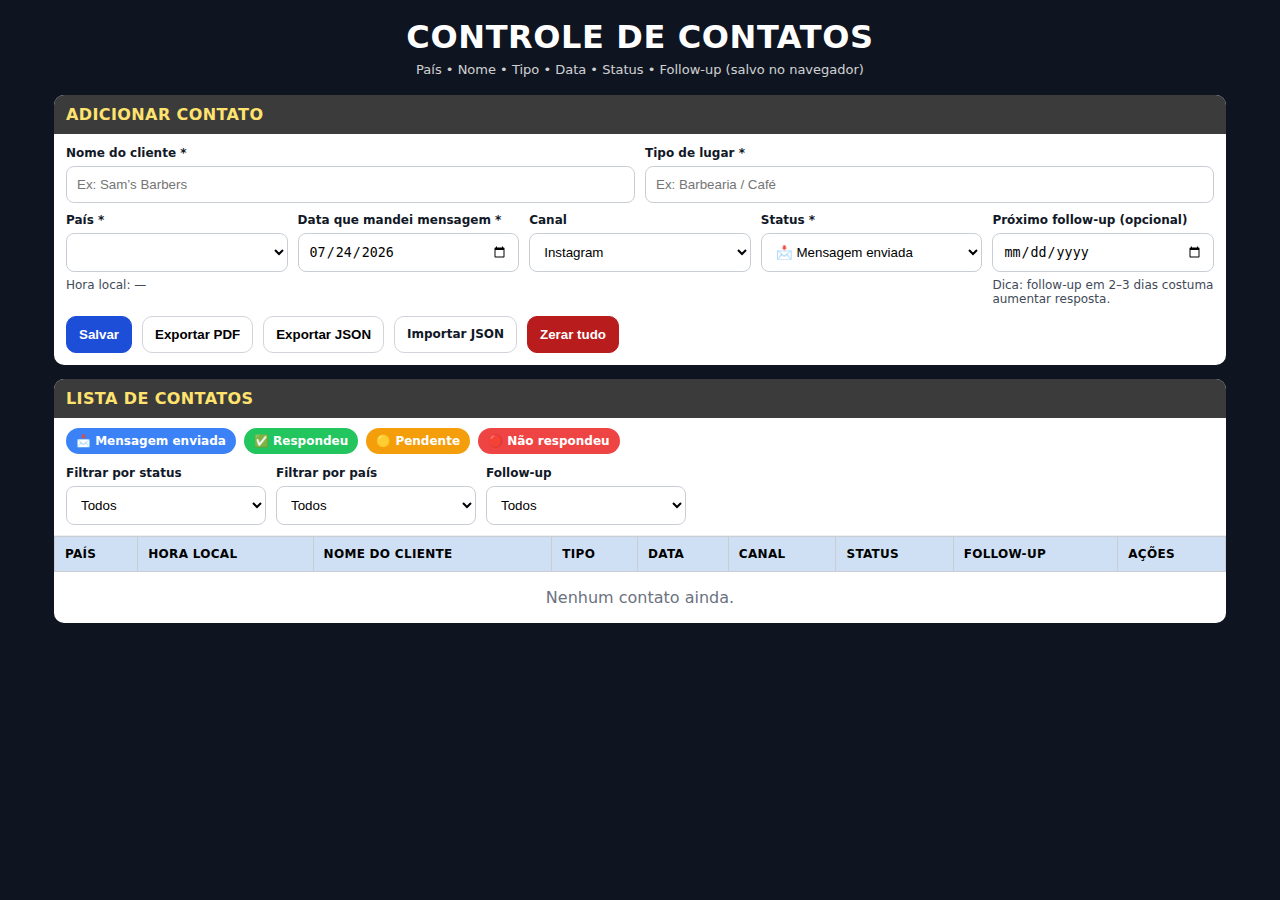
<file: clientes/index.html>
<!doctype html>
<html lang="pt-BR">
<head>
  <meta charset="utf-8" />
  <meta name="viewport" content="width=device-width,initial-scale=1" />
  <title>Controle de Contatos (Básico)</title>
  <link rel="stylesheet" href="styles.css" />
</head>
<body>

  <header class="header">
    <h1>CONTROLE DE CONTATOS</h1>
    <p>País • Nome • Tipo • Data • Status • Follow-up (salvo no navegador)</p>
  </header>

  <!-- ALERTA FOLLOW-UP -->
  <div class="followup-bar" id="followupBar" style="display:none">
    <div class="followup-bar__left">
      <strong id="followupTitle">⚠️ Follow-ups</strong>
      <span id="followupText">Você tem follow-ups pendentes.</span>
    </div>
    <div class="followup-bar__actions">
      <button class="btn btn-primary btn-sm" id="btnViewFollowups" type="button">Ver agora</button>
      <button class="btn btn-sm" id="btnDismissFollowups" type="button">Fechar</button>
    </div>
  </div>

  <main class="wrap">
    <section class="card">
      <div class="card-title">ADICIONAR CONTATO</div>

      <form id="form" class="form">
        <div class="row row-2">
          <div class="field">
            <label>Nome do cliente *</label>
            <input id="name" required placeholder="Ex: Sam’s Barbers" />
          </div>

          <div class="field">
            <label>Tipo de lugar *</label>
            <input id="type" required placeholder="Ex: Barbearia / Café" />
          </div>
        </div>

        <div class="row">
          <div class="field">
            <label>País *</label>
            <select id="country" required></select>
            <div class="helper" id="tzHint">Hora local: —</div>
          </div>

          <div class="field">
            <label>Data que mandei mensagem *</label>
            <input id="sentDate" type="date" required />
          </div>

          <div class="field">
            <label>Canal</label>
            <select id="channel">
              <option>Instagram</option>
              <option>WhatsApp</option>
              <option>Facebook</option>
              <option>LinkedIn</option>
              <option>Google Maps</option>
              <option>Email</option>
              <option>Outro</option>
            </select>
          </div>

          <div class="field">
            <label>Status *</label>
            <select id="status" required>
              <option value="pending">🟡 Pendente</option>
              <option value="sent" selected>📩 Mensagem enviada</option>
              <option value="replied">✅ Respondeu</option>
              <option value="no_reply">🔴 Não respondeu</option>
            </select>
          </div>

          <div class="field">
            <label>Próximo follow-up (opcional)</label>
            <input id="followUp" type="date" />
            <div class="helper">
              Dica: follow-up em 2–3 dias costuma aumentar resposta.
            </div>
          </div>
        </div>

        <div class="actions">
          <button class="btn btn-primary" type="submit">Salvar</button>

          <button class="btn" type="button" id="btnExportPdf">Exportar PDF</button>
          <button class="btn" type="button" id="btnExportJson">Exportar JSON</button>

          <label class="btn btn-ghost file-btn">
            Importar JSON
            <input type="file" id="import" accept="application/json" hidden />
          </label>

          <button class="btn btn-danger" type="button" id="btnClear">Zerar tudo</button>
        </div>
      </form>
    </section>

    <section class="card">
      <div class="card-title">LISTA DE CONTATOS</div>

      <div class="toolbar">
        <div class="legend">
          <span class="pill blue">📩 Mensagem enviada</span>
          <span class="pill green">✅ Respondeu</span>
          <span class="pill yellow">🟡 Pendente</span>
          <span class="pill red">🔴 Não respondeu</span>
        </div>

        <div class="filters">
          <div class="filter">
            <label>Filtrar por status</label>
            <select id="filterStatus">
              <option value="">Todos</option>
              <option value="pending">🟡 Pendente</option>
              <option value="sent">📩 Mensagem enviada</option>
              <option value="replied">✅ Respondeu</option>
              <option value="no_reply">🔴 Não respondeu</option>
            </select>
          </div>

          <div class="filter">
            <label>Filtrar por país</label>
            <select id="filterCountry">
              <option value="">Todos</option>
            </select>
          </div>

          <div class="filter">
            <label>Follow-up</label>
            <select id="filterFollowup">
              <option value="">Todos</option>
              <option value="due">⚠️ Vencido / Hoje</option>
              <option value="has">📅 Tem follow-up</option>
              <option value="none">— Sem follow-up</option>
            </select>
          </div>
        </div>
      </div>

      <div class="table-wrap">
        <table class="table">
          <thead>
            <tr>
              <th>País</th>
              <th>Hora local</th>
              <th>Nome do cliente</th>
              <th>Tipo</th>
              <th>Data</th>
              <th>Canal</th>
              <th>Status</th>
              <th>Follow-up</th>
              <th>Ações</th>
            </tr>
          </thead>
          <tbody id="tbody"></tbody>
        </table>

        <div class="empty" id="empty">
          Nenhum contato ainda.
        </div>
      </div>
    </section>
  </main>

  <!-- Modal editar -->
  <div class="modal-backdrop" id="modalBackdrop">
    <div class="modal">
      <div class="modal-header">
        <strong>Editar contato</strong>
        <button class="x" id="btnClose" type="button">✕</button>
      </div>

      <form id="editForm" class="modal-body">
        <input type="hidden" id="editId" />

        <div class="row row-2">
          <div class="field">
            <label>Nome</label>
            <input id="editName" required />
          </div>
          <div class="field">
            <label>Tipo</label>
            <input id="editType" required />
          </div>
        </div>

        <div class="row">
          <div class="field">
            <label>País</label>
            <select id="editCountry" required></select>
            <div class="helper" id="editTzHint">Hora local: —</div>
          </div>

          <div class="field">
            <label>Data</label>
            <input id="editSentDate" type="date" required />
          </div>

          <div class="field">
            <label>Canal</label>
            <select id="editChannel">
              <option>Instagram</option>
              <option>WhatsApp</option>
              <option>Facebook</option>
              <option>LinkedIn</option>
              <option>Google Maps</option>
              <option>Email</option>
              <option>Outro</option>
            </select>
          </div>

          <div class="field">
            <label>Status</label>
            <select id="editStatus" required>
              <option value="pending">🟡 Pendente</option>
              <option value="sent">📩 Mensagem enviada</option>
              <option value="replied">✅ Respondeu</option>
              <option value="no_reply">🔴 Não respondeu</option>
            </select>
          </div>

          <div class="field">
            <label>Follow-up</label>
            <input id="editFollowUp" type="date" />
          </div>
        </div>

        <div class="actions">
          <button class="btn btn-primary" type="submit">Salvar alterações</button>
          <button class="btn" type="button" id="btnCancel">Cancelar</button>
        </div>
      </form>
    </div>
  </div>

  <script src="app.js"></script>
</body>
</html>
</file>
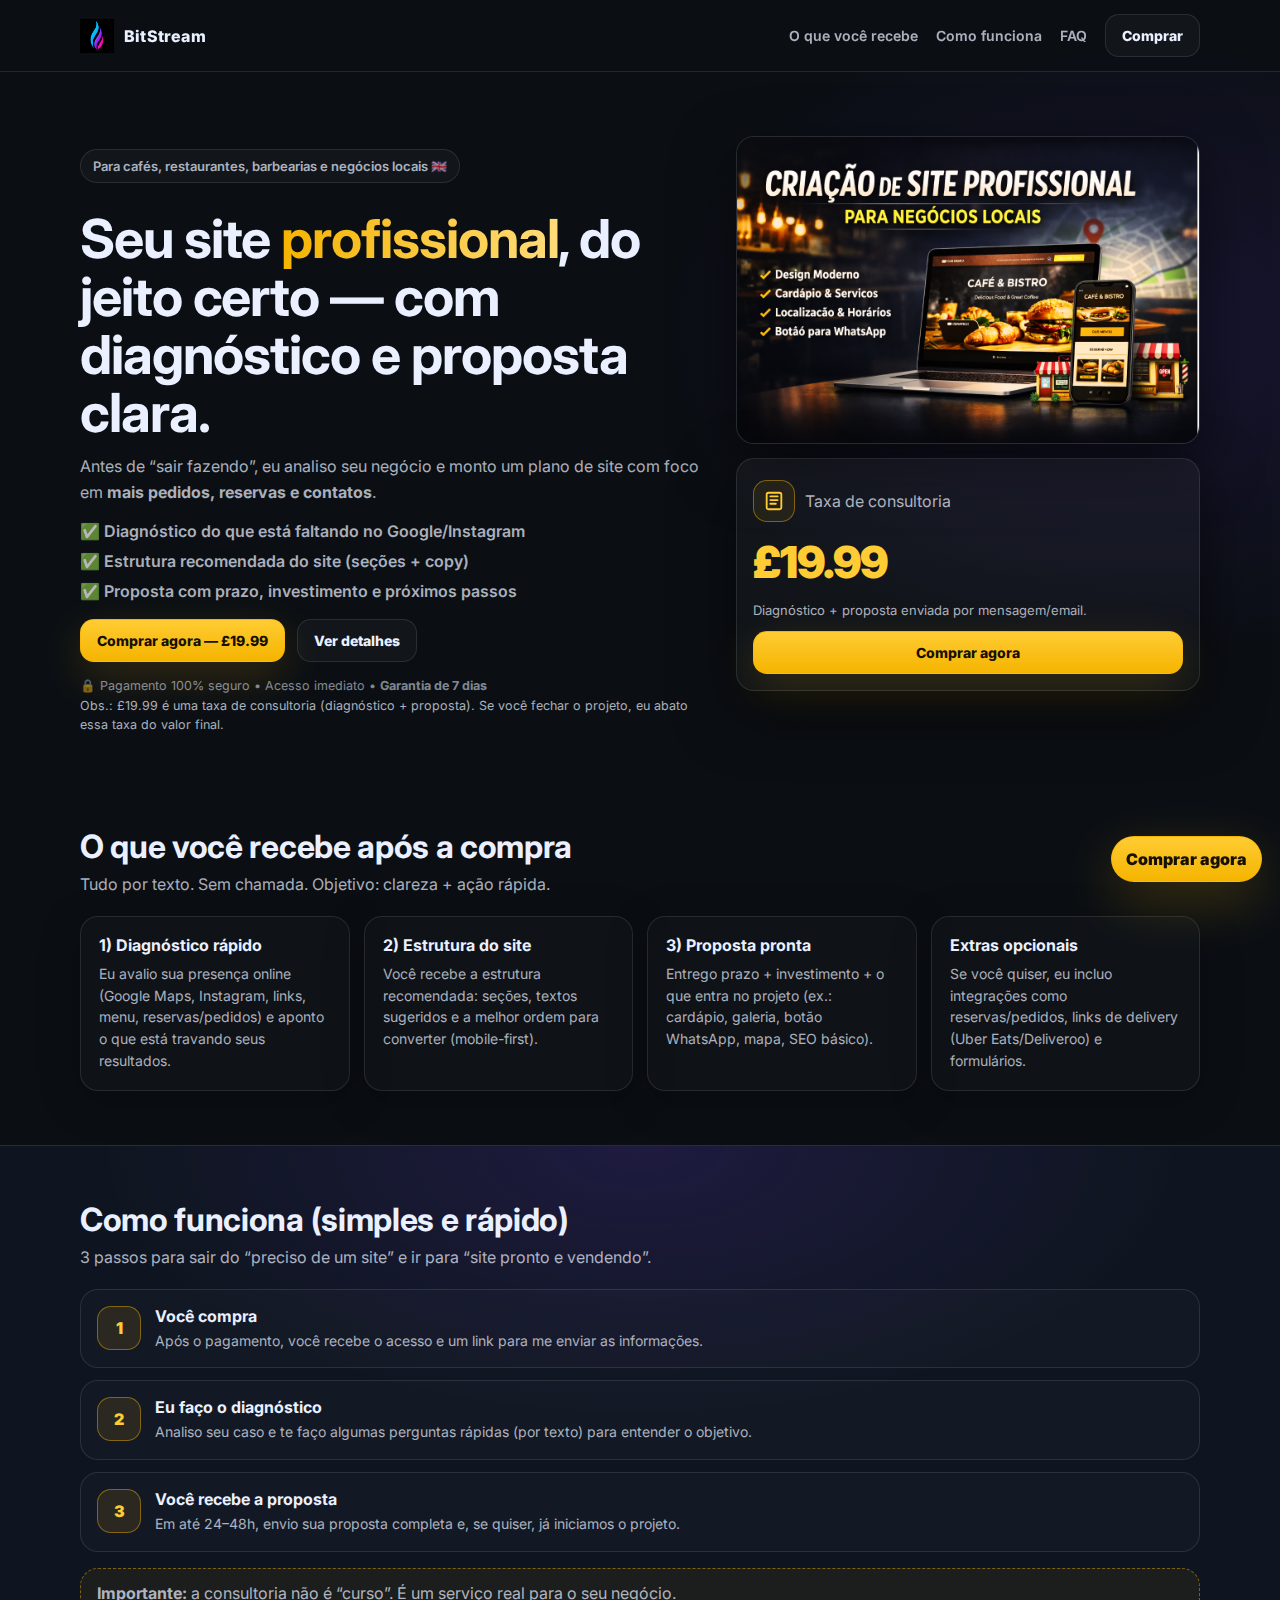
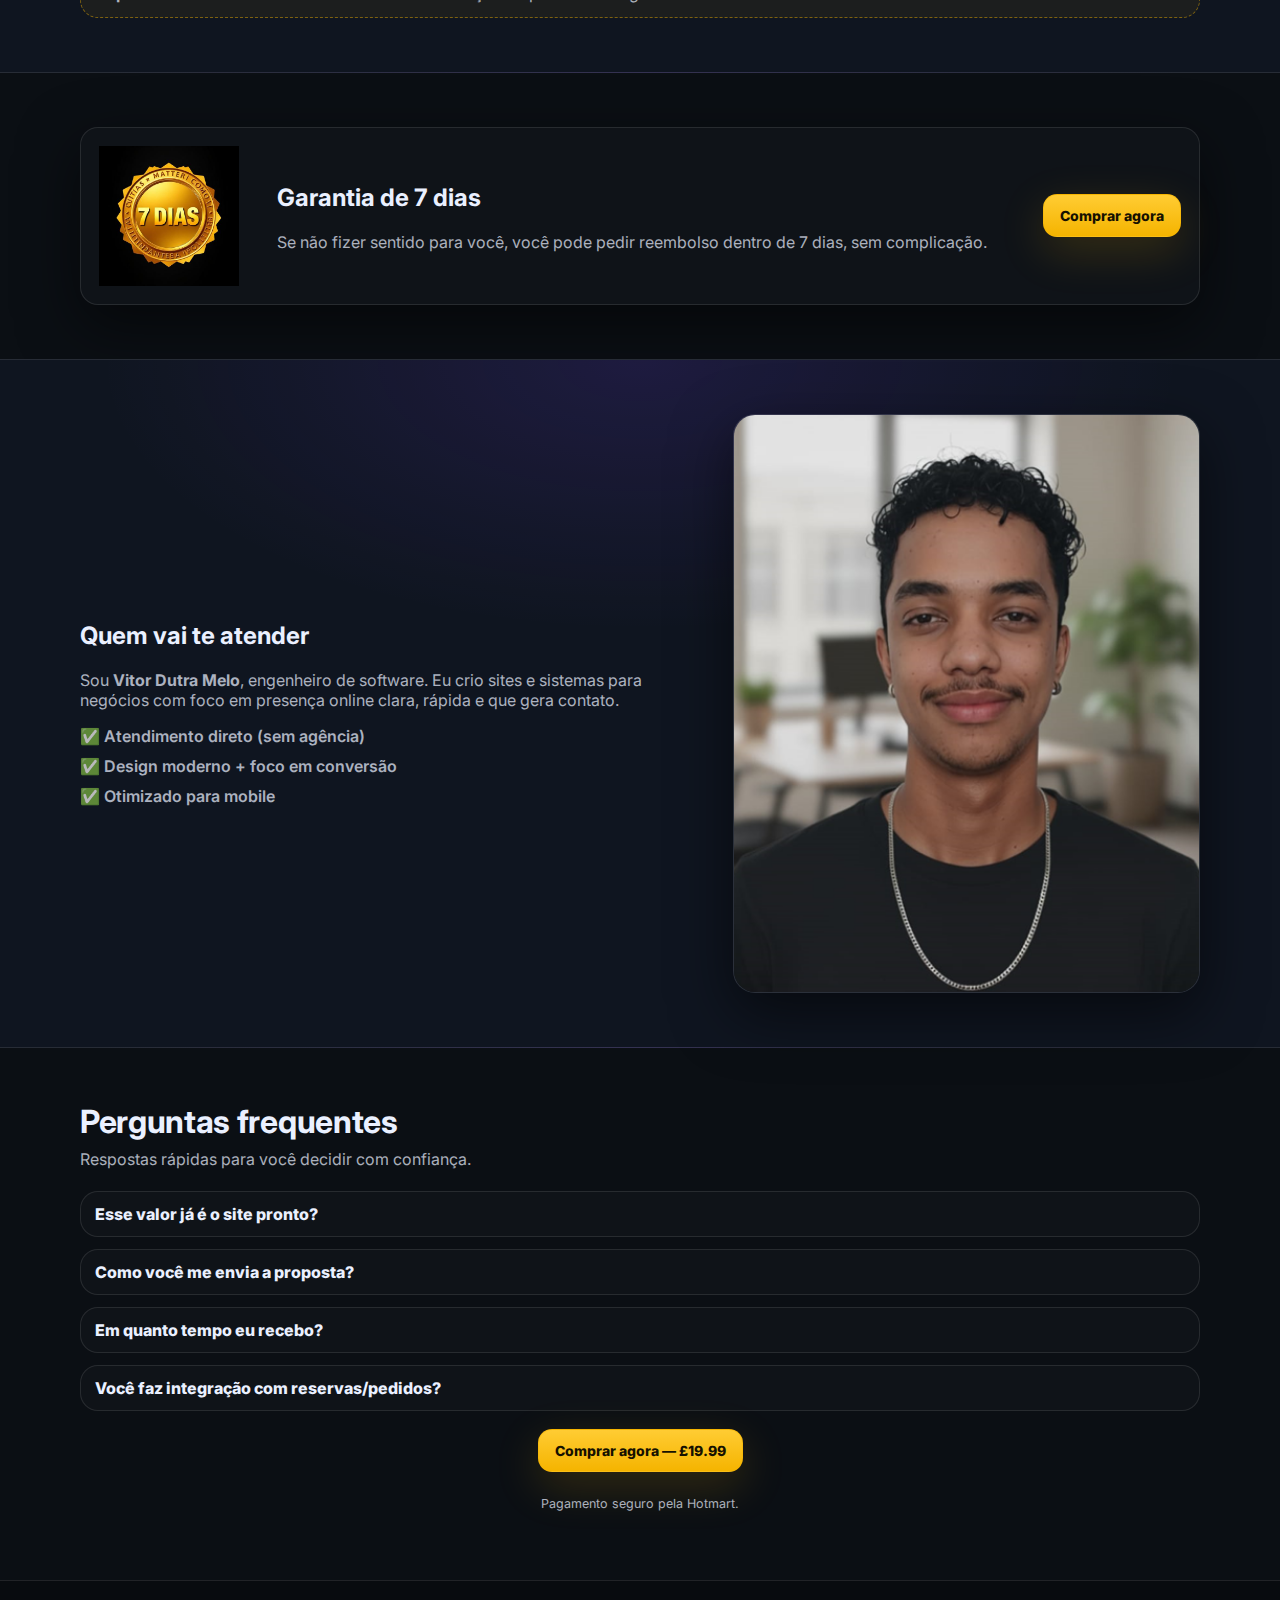
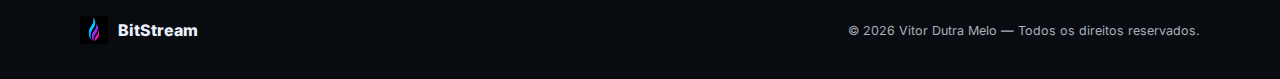
<file: vendas/index.html>
<!doctype html>
<html lang="pt-BR">
<head>
  <meta charset="utf-8" />
  <meta name="viewport" content="width=device-width, initial-scale=1" />
  <title>Site Profissional para Negócios Locais | BitStream</title>
  <meta name="description" content="Taxa de consultoria (£19.99) para diagnóstico + proposta do seu site. Após a compra, entro em contato e entrego um plano claro para seu negócio vender mais online." />
  <link rel="preconnect" href="https://fonts.googleapis.com">
  <link rel="preconnect" href="https://fonts.gstatic.com" crossorigin>
  <link href="https://fonts.googleapis.com/css2?family=Inter:wght@400;500;600;700;800;900&display=swap" rel="stylesheet">
  <link rel="stylesheet" href="./styles.css" />
  <link rel="icon" href="../assets/favicon.ico" />
</head>

<body>
  <header class="topbar">
    <div class="container topbar__inner">
      <div class="brand">
        <img src="src/bit.jpeg" alt="BitStream" width="34" height="34">
        <span>BitStream</span>
      </div>
      <nav class="topbar__nav">
        <a href="#conteudo">O que você recebe</a>
        <a href="#como-funciona">Como funciona</a>
        <a href="#faq">FAQ</a>
        <a class="btn btn--ghost" href="#checkout">Comprar</a>
      </nav>

      <button class="burger" id="burger" aria-label="Abrir menu" aria-expanded="false">
        <span></span><span></span><span></span>
      </button>
    </div>

    <div class="mobile-nav" id="mobileNav" aria-hidden="true">
      <a href="#conteudo">O que você recebe</a>
      <a href="#como-funciona">Como funciona</a>
      <a href="#faq">FAQ</a>
      <a class="btn btn--primary" href="#checkout">Comprar agora</a>
    </div>
  </header>

  <main>
    <!-- HERO -->
    <section class="hero" id="inicio">
      <div class="container hero__grid">
        <div class="hero__copy">
          <p class="pill">Para cafés, restaurantes, barbearias e negócios locais 🇬🇧</p>
          <h1>Seu site <span class="grad">profissional</span>, do jeito certo — com diagnóstico e proposta clara.</h1>
          <p class="lead">
            Antes de “sair fazendo”, eu analiso seu negócio e monto um plano de site com foco em
            <strong>mais pedidos, reservas e contatos</strong>.
          </p>

          <ul class="checklist">
            <li>✅ Diagnóstico do que está faltando no Google/Instagram</li>
            <li>✅ Estrutura recomendada do site (seções + copy)</li>
            <li>✅ Proposta com prazo, investimento e próximos passos</li>
          </ul>

          <div class="hero__cta" id="checkout">
            <a class="btn btn--primary" href="https://pay.hotmart.com/L103788756J" target="_blank" rel="noopener noreferrer">
              Comprar agora — £19.99
            </a>
            <a class="btn btn--ghost" href="#conteudo">Ver detalhes</a>
          </div>

          <p class="micro">
            🔒 Pagamento 100% seguro • Acesso imediato • <strong>Garantia de 7 dias</strong><br>
            <span class="muted">Obs.: £19.99 é uma taxa de consultoria (diagnóstico + proposta). Se você fechar o projeto, eu abato essa taxa do valor final.</span>
          </p>
        </div>

        <div class="hero__media">
          <div class="mock">
            <img src="src/capa.png" alt="Exemplo de site em dispositivos" loading="lazy">
          </div>

          <div class="price-card">
            <div class="price-card__top">
              <div class="icon">
                <svg width="22" height="22" viewBox="0 0 24 24" fill="none" aria-hidden="true">
                  <path d="M4 5a2 2 0 0 1 2-2h12a2 2 0 0 1 2 2v14a2 2 0 0 1-2 2H6a2 2 0 0 1-2-2V5z" stroke="currentColor" stroke-width="2"/>
                  <path d="M8 7h8M8 11h8M8 15h6" stroke="currentColor" stroke-width="2" stroke-linecap="round"/>
                </svg>
              </div>
              <p class="muted">Taxa de consultoria</p>
            </div>
            <div class="price">£19.99</div>
            <p class="muted small">Diagnóstico + proposta enviada por mensagem/email.</p>
            <a class="btn btn--primary btn--full" href="https://pay.hotmart.com/L103788756J" target="_blank" rel="noopener noreferrer">
              Comprar agora
            </a>
          </div>
        </div>
      </div>
    </section>

    <!-- CONTENT -->
    <section class="section" id="conteudo">
      <div class="container">
        <div class="section__head">
          <h2>O que você recebe após a compra</h2>
          <p class="muted">Tudo por texto. Sem chamada. Objetivo: clareza + ação rápida.</p>
        </div>

        <div class="cards">
          <article class="card">
            <h3>1) Diagnóstico rápido</h3>
            <p>Eu avalio sua presença online (Google Maps, Instagram, links, menu, reservas/pedidos) e aponto o que está travando seus resultados.</p>
          </article>

          <article class="card">
            <h3>2) Estrutura do site</h3>
            <p>Você recebe a estrutura recomendada: seções, textos sugeridos e a melhor ordem para converter (mobile-first).</p>
          </article>

          <article class="card">
            <h3>3) Proposta pronta</h3>
            <p>Entrego prazo + investimento + o que entra no projeto (ex.: cardápio, galeria, botão WhatsApp, mapa, SEO básico).</p>
          </article>

          <article class="card">
            <h3>Extras opcionais</h3>
            <p>Se você quiser, eu incluo integrações como reservas/pedidos, links de delivery (Uber Eats/Deliveroo) e formulários.</p>
          </article>
        </div>
      </div>
    </section>

    <!-- HOW IT WORKS -->
    <section class="section section--alt" id="como-funciona">
      <div class="container">
        <div class="section__head">
          <h2>Como funciona (simples e rápido)</h2>
          <p class="muted">3 passos para sair do “preciso de um site” e ir para “site pronto e vendendo”.</p>
        </div>

        <div class="steps">
          <div class="step">
            <div class="step__num">1</div>
            <div>
              <h3>Você compra</h3>
              <p>Após o pagamento, você recebe o acesso e um link para me enviar as informações.</p>
            </div>
          </div>

          <div class="step">
            <div class="step__num">2</div>
            <div>
              <h3>Eu faço o diagnóstico</h3>
              <p>Analiso seu caso e te faço algumas perguntas rápidas (por texto) para entender o objetivo.</p>
            </div>
          </div>

          <div class="step">
            <div class="step__num">3</div>
            <div>
              <h3>Você recebe a proposta</h3>
              <p>Em até 24–48h, envio sua proposta completa e, se quiser, já iniciamos o projeto.</p>
            </div>
          </div>
        </div>

        <div class="note">
          <strong>Importante:</strong> a consultoria não é “curso”. É um serviço real para o seu negócio.
        </div>
      </div>
    </section>

    <!-- GUARANTEE -->
    <section class="section" aria-label="Garantia">
      <div class="container guarantee">
        <img src="src/garantia.png" alt="Garantia de 7 dias" width="140" height="140" loading="lazy">
        <div>
          <h2>Garantia de 7 dias</h2>
          <p class="muted">Se não fizer sentido para você, você pode pedir reembolso dentro de 7 dias, sem complicação.</p>
        </div>
        <a class="btn btn--primary" href="https://pay.hotmart.com/L103788756J" target="_blank" rel="noopener noreferrer">Comprar agora</a>
      </div>
    </section>

    <!-- ABOUT -->
    <section class="section section--alt">
      <div class="container about">
        <div>
          <h2>Quem vai te atender</h2>
          <p class="muted">
            Sou <strong>Vitor Dutra Melo</strong>, engenheiro de software. Eu crio sites e sistemas para negócios
            com foco em presença online clara, rápida e que gera contato.
          </p>
          <ul class="checklist">
            <li>✅ Atendimento direto (sem agência)</li>
            <li>✅ Design moderno + foco em conversão</li>
            <li>✅ Otimizado para mobile</li>
          </ul>
        </div>

        <div class="about__photo">
          <img src="src/vitor.png" alt="Foto do Vitor" loading="lazy">
        </div>
      </div>
    </section>

    <!-- FAQ -->
    <section class="section" id="faq">
      <div class="container">
        <div class="section__head">
          <h2>Perguntas frequentes</h2>
          <p class="muted">Respostas rápidas para você decidir com confiança.</p>
        </div>

        <div class="faq">
          <details class="faq__item">
            <summary>Esse valor já é o site pronto?</summary>
            <p>Não. £19.99 é uma taxa de consultoria: diagnóstico + proposta do seu site. Se você fechar o projeto, eu abato a taxa do valor final.</p>
          </details>

          <details class="faq__item">
            <summary>Como você me envia a proposta?</summary>
            <p>Por mensagem (WhatsApp/Instagram) ou por e-mail — como for melhor para você.</p>
          </details>

          <details class="faq__item">
            <summary>Em quanto tempo eu recebo?</summary>
            <p>Normalmente em 24–48h após você enviar as informações básicas (nome do negócio, endereço, cardápio/serviços, etc.).</p>
          </details>

          <details class="faq__item">
            <summary>Você faz integração com reservas/pedidos?</summary>
            <p>Sim. Se você já usa algum sistema, eu consigo integrar um botão/iframe/link no site (ex.: reservas e pedidos para retirada).</p>
          </details>
        </div>

        <div class="center">
          <a class="btn btn--primary" href="https://pay.hotmart.com/L103788756J" target="_blank" rel="noopener noreferrer">Comprar agora — £19.99</a>
          <p class="micro muted">Pagamento seguro pela Hotmart.</p>
        </div>
      </div>
    </section>
  </main>

  <footer class="footer">
    <div class="container footer__inner">
      <div class="footer__brand">
        <img src="src/bit.jpeg" alt="BitStream" width="28" height="28">
        <span>BitStream</span>
      </div>
      <p class="micro muted">© 2026 Vitor Dutra Melo — Todos os direitos reservados.</p>
    </div>
  </footer>

  <a class="floating-cta" href="https://pay.hotmart.com/L103788756J" target="_blank" rel="noopener noreferrer" aria-label="Comprar agora">
    Comprar agora
  </a>

  <script src="./script.js"></script>
</body>
</html>
</file>
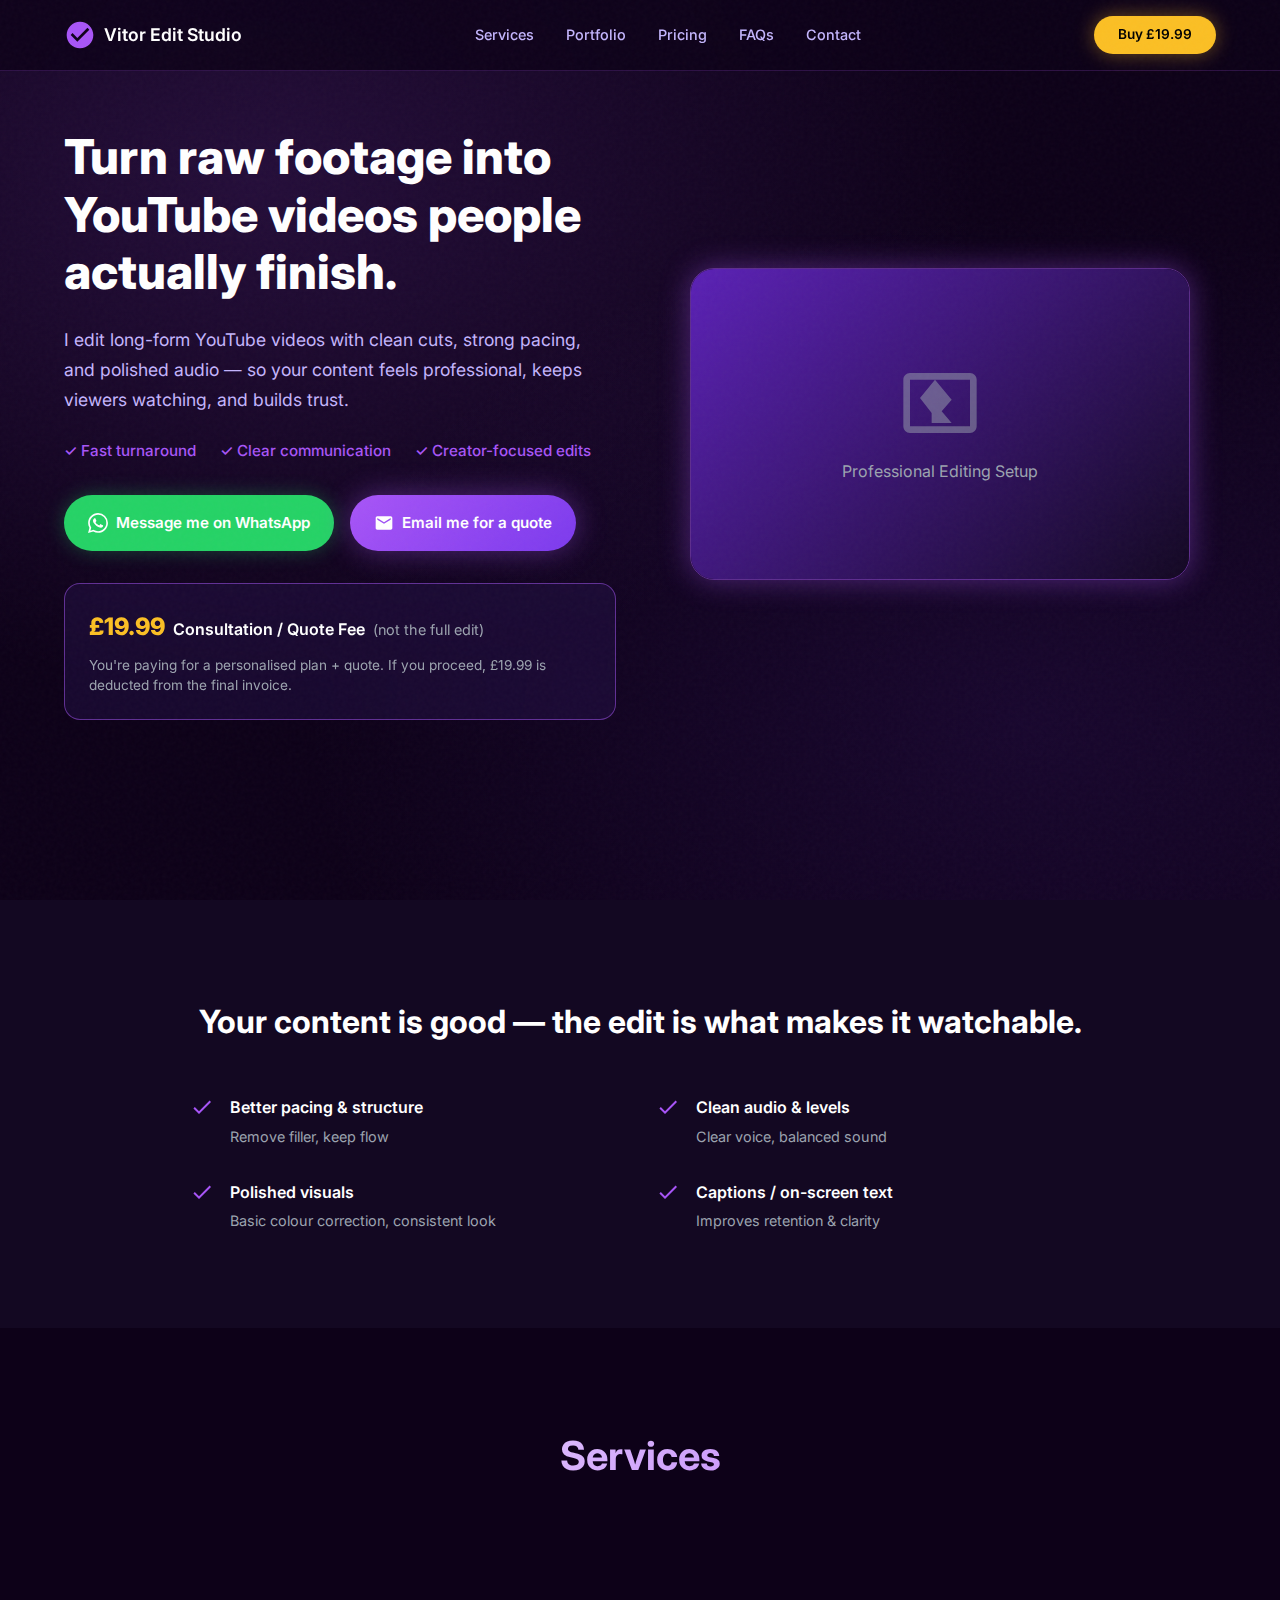
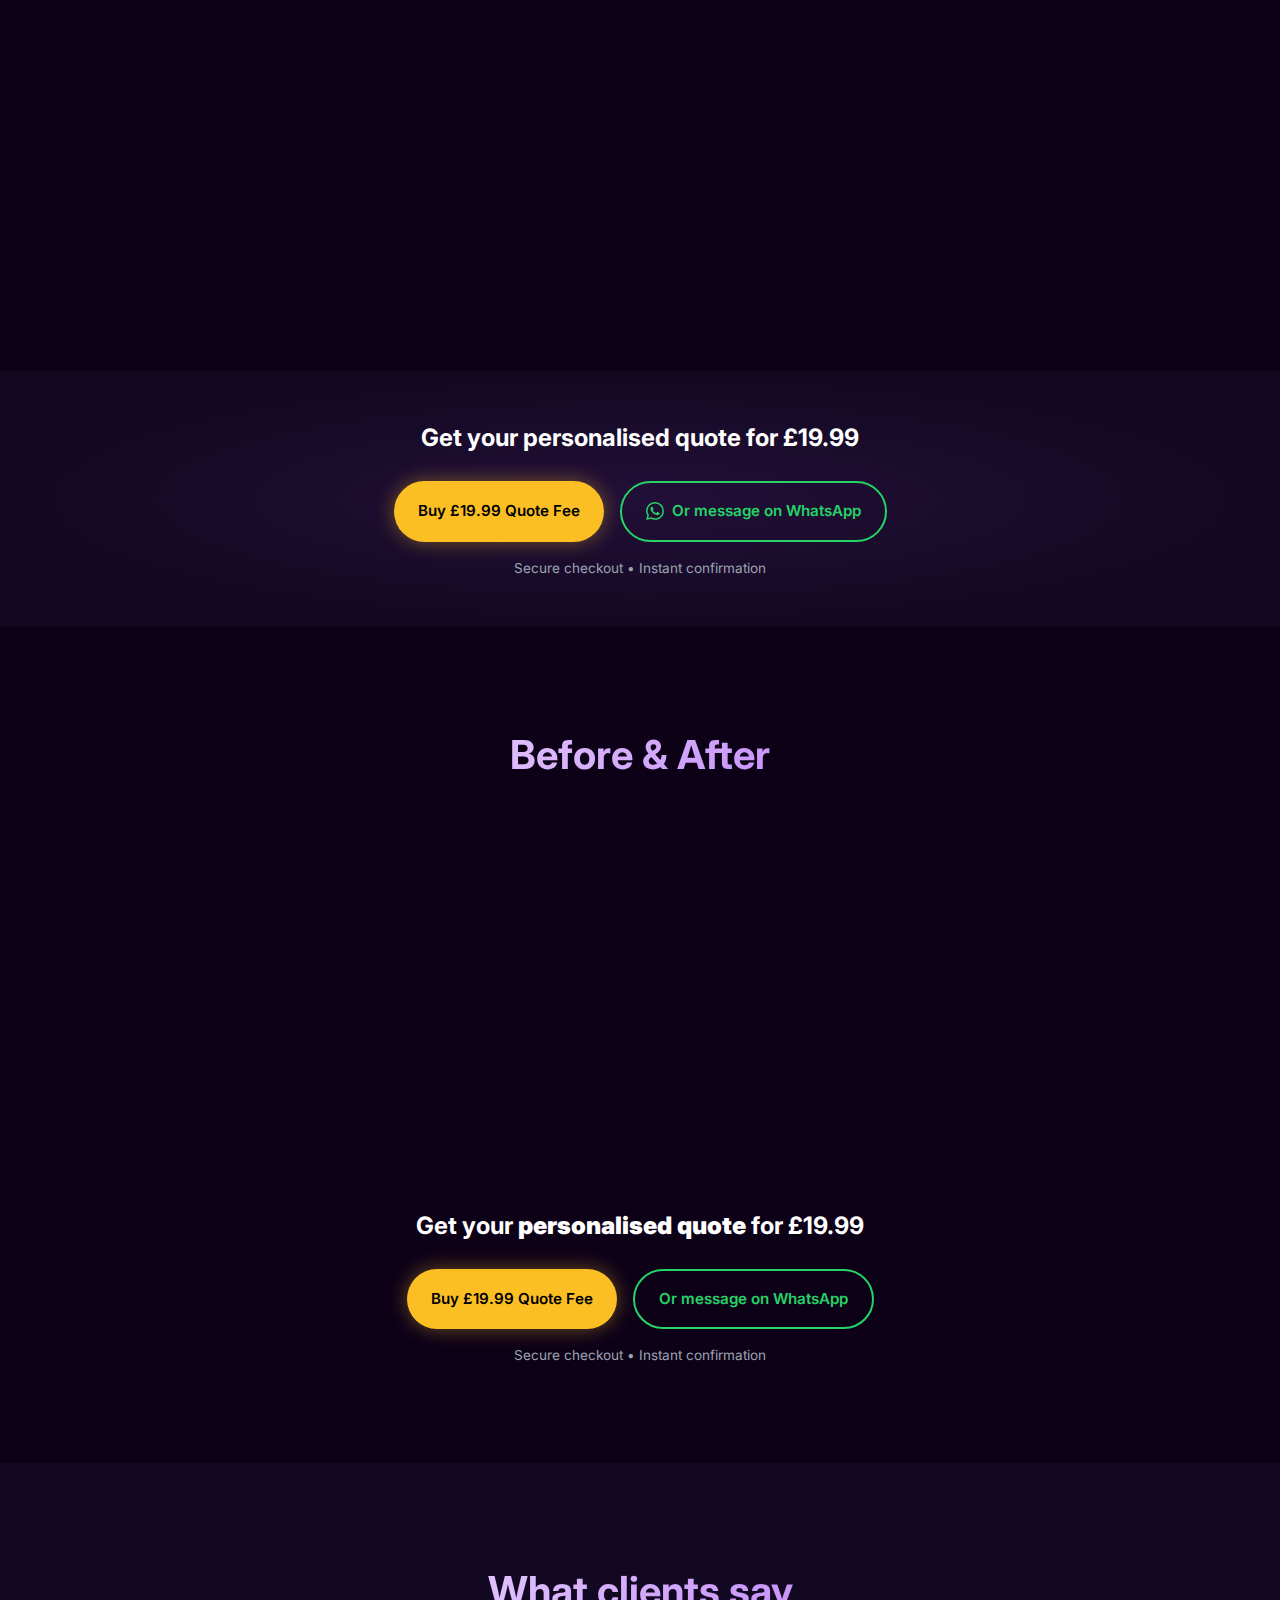
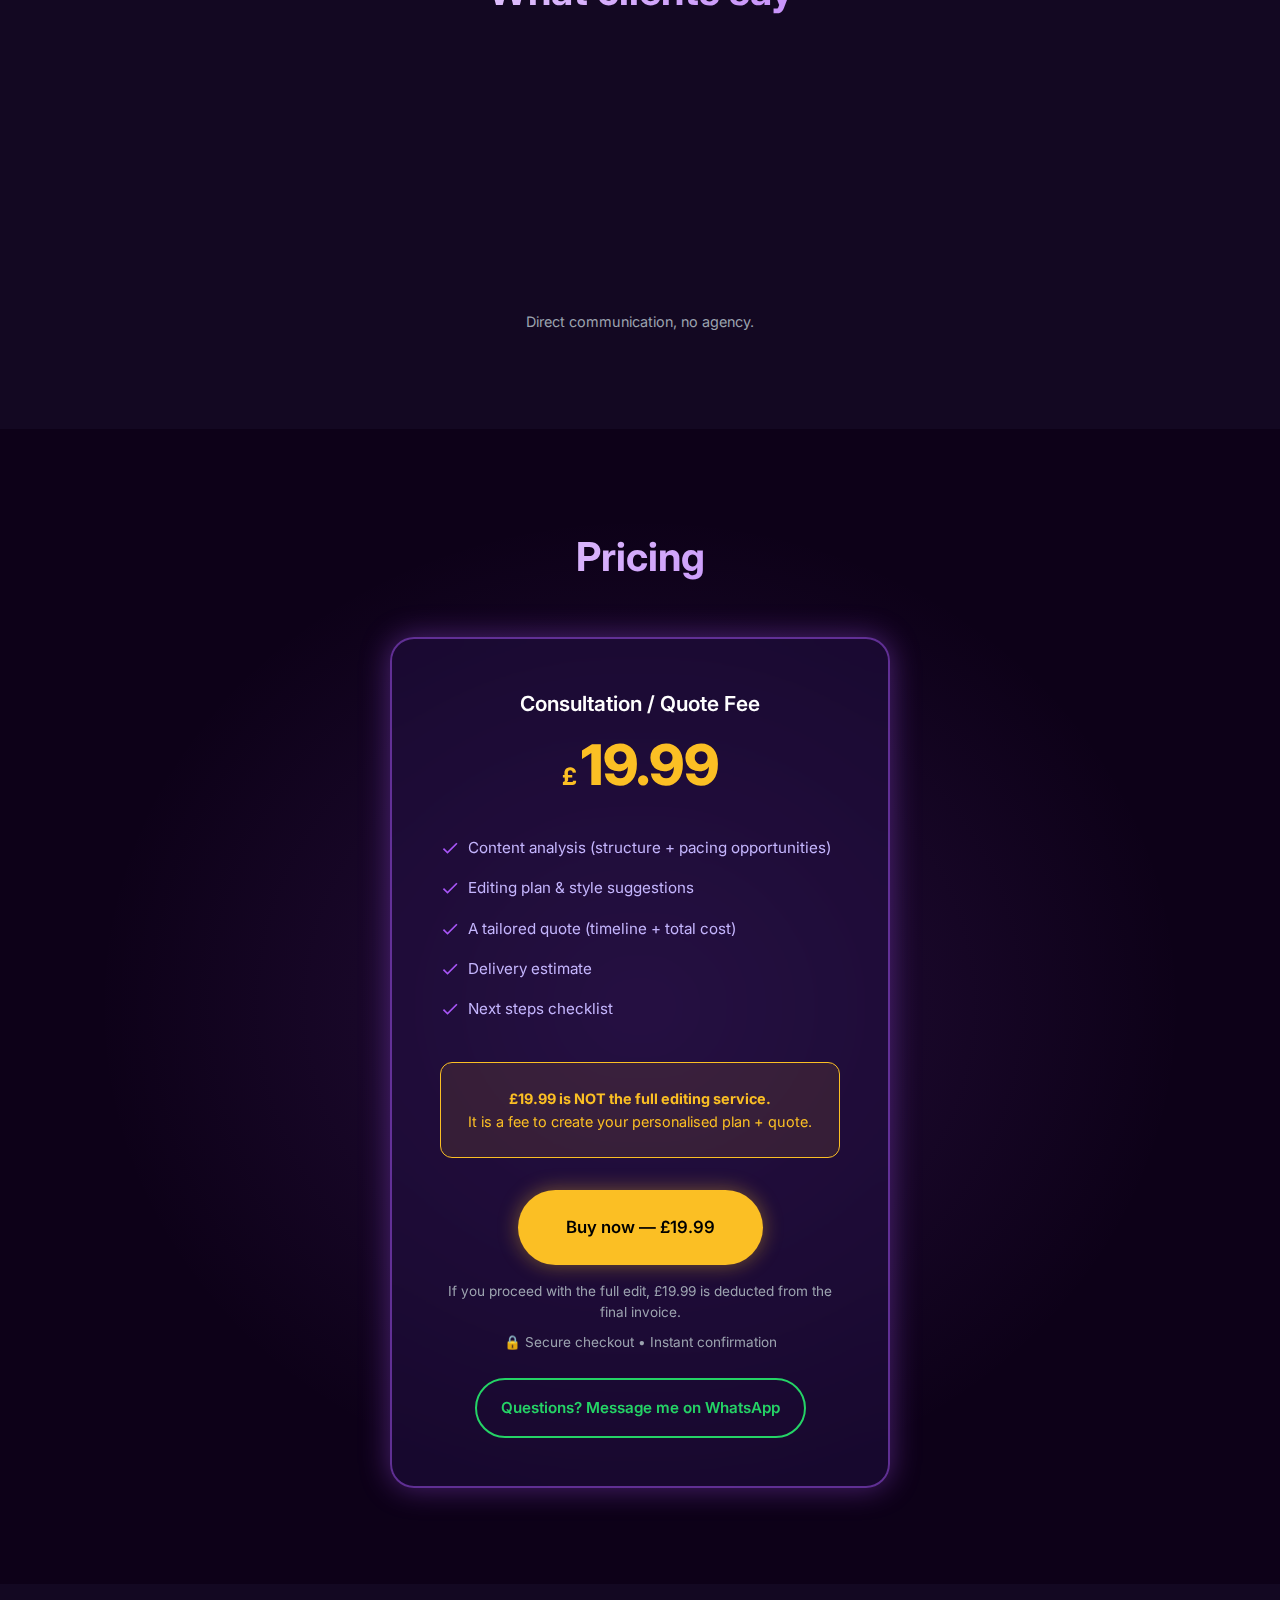
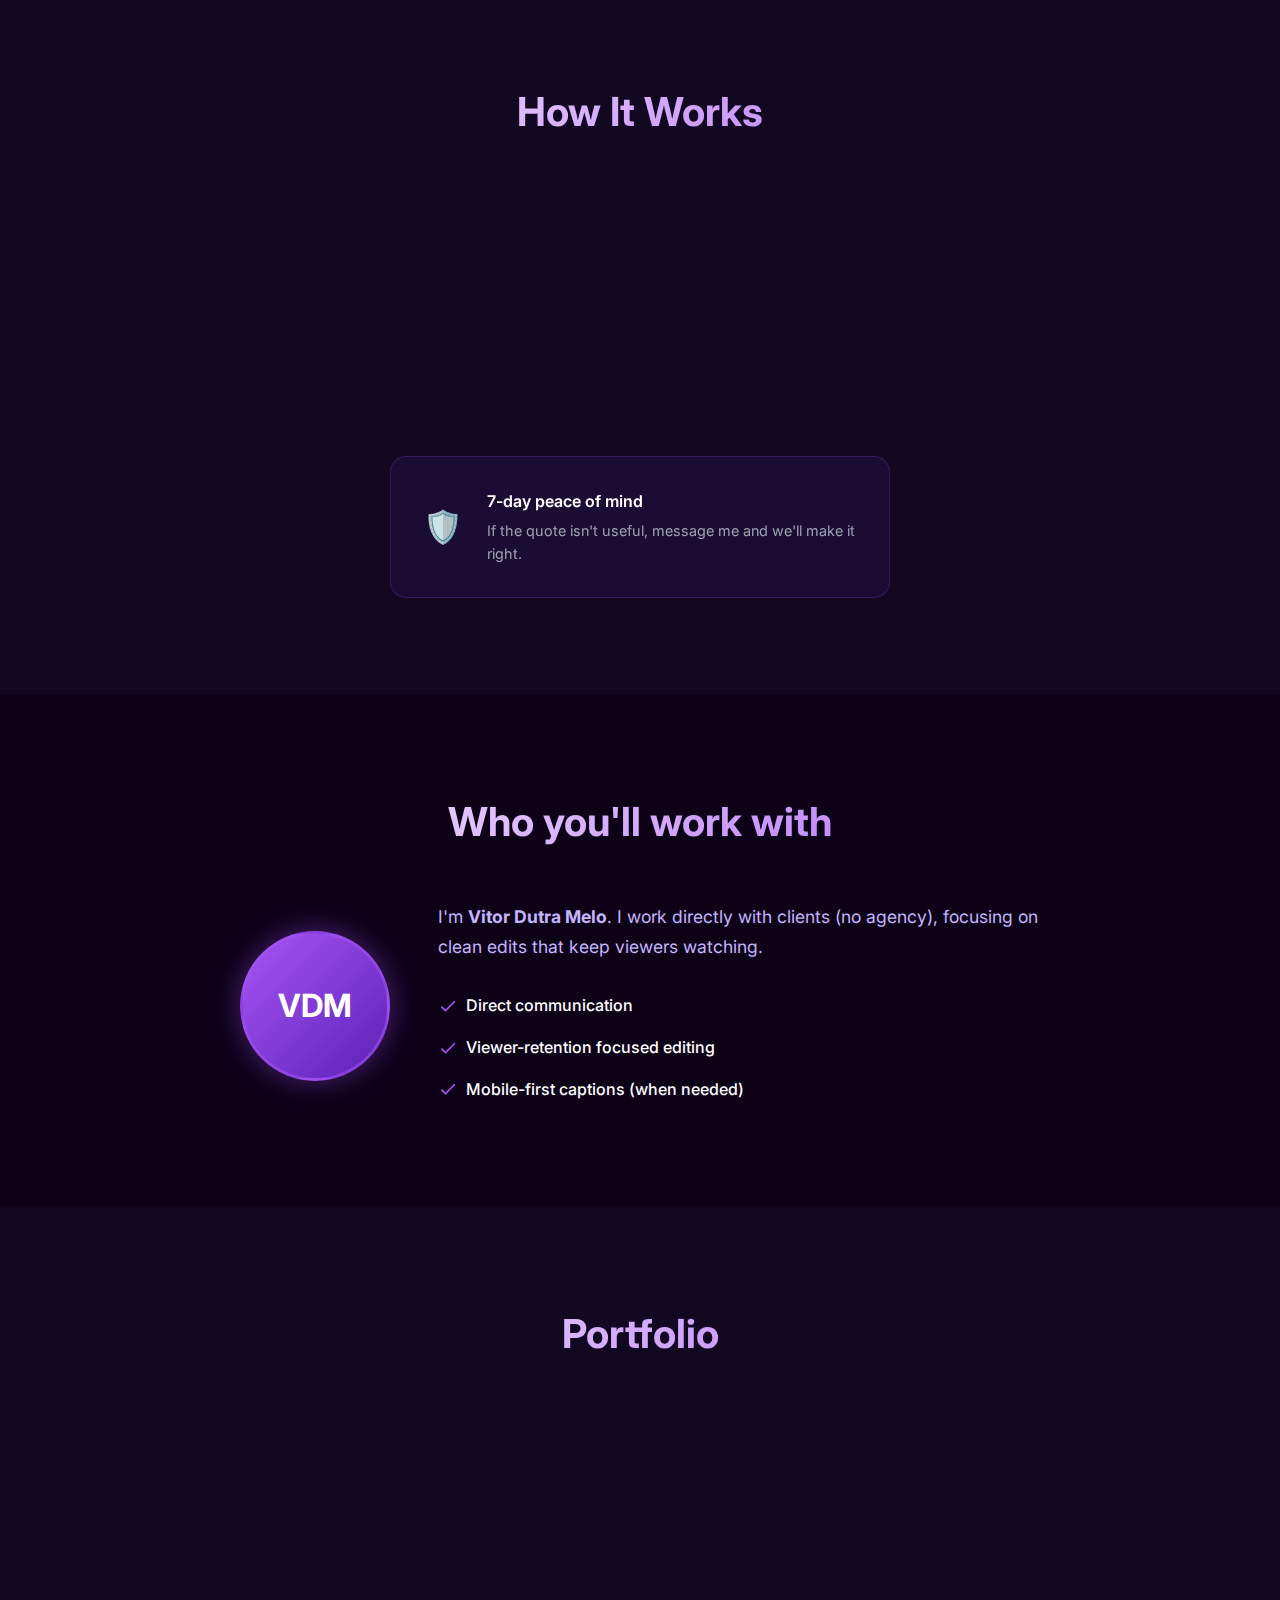
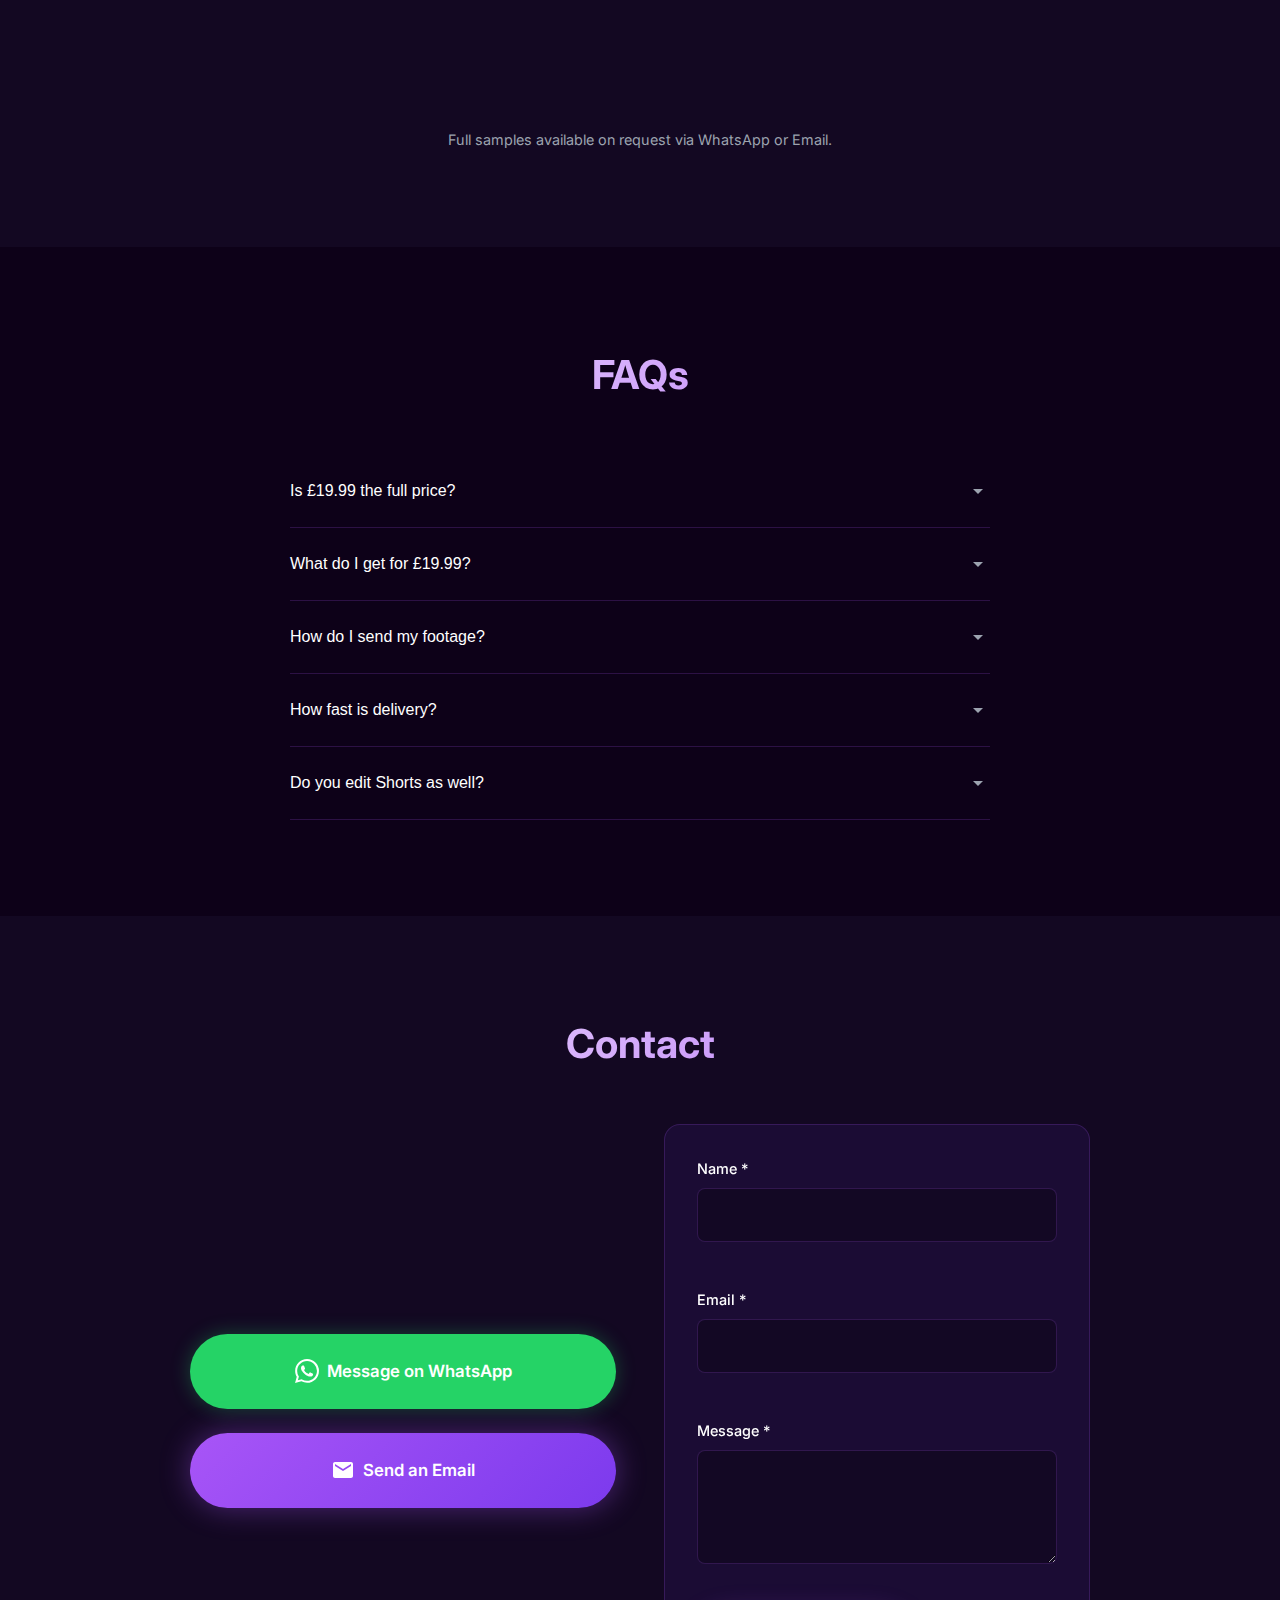
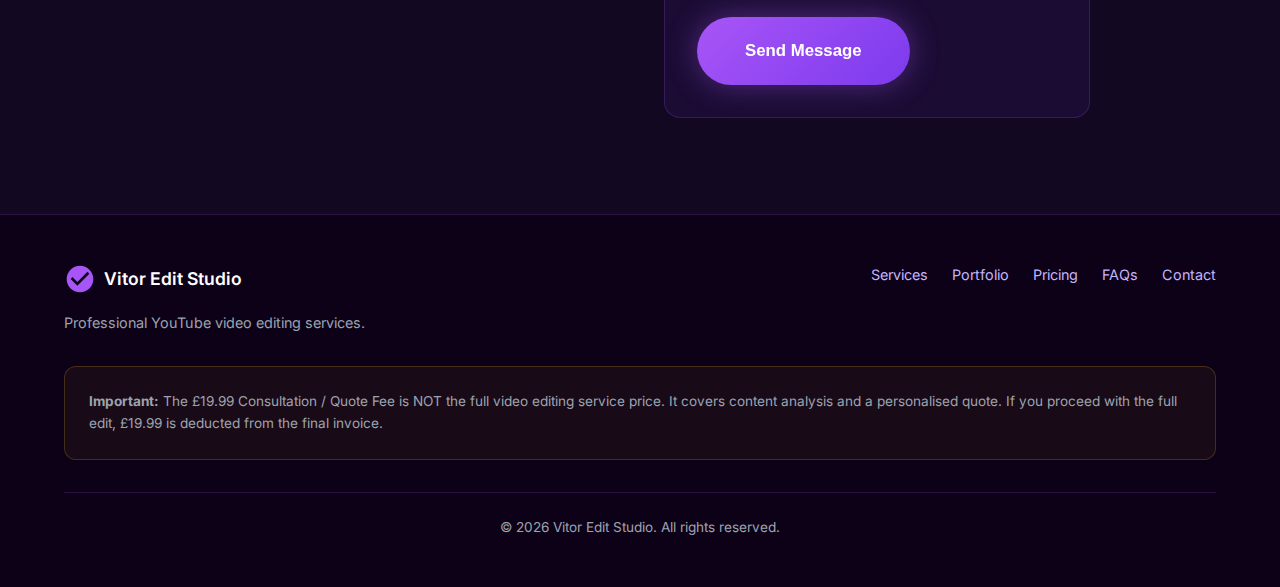
<file: hotmart/video/index.html>
<!DOCTYPE html>
<html lang="en-GB">
<head>
    <meta charset="UTF-8">
    <meta name="viewport" content="width=device-width, initial-scale=1.0">
    <meta name="description" content="Vitor Edit Studio - Professional YouTube video editing services. Turn raw footage into videos people actually finish.">
    <title>Vitor Edit Studio | Professional YouTube Video Editing</title>
    <link rel="stylesheet" href="styles.css">
    <link rel="preconnect" href="https://fonts.googleapis.com">
    <link rel="preconnect" href="https://fonts.gstatic.com" crossorigin>
    <link href="https://fonts.googleapis.com/css2?family=Inter:wght@400;500;600;700;800&display=swap" rel="stylesheet">
</head>
<body>
    <!-- Noise Overlay -->
    <div class="noise-overlay"></div>

    <!-- Navbar -->
    <nav class="navbar" id="navbar">
        <div class="nav-container">
            <a href="#" class="nav-logo">
                <div class="logo-icon">
                    <svg viewBox="0 0 24 24" fill="none" xmlns="http://www.w3.org/2000/svg">
                        <path d="M12 2C6.48 2 2 6.48 2 12s4.48 10 10 10 10-4.48 10-10S17.52 2 12 2zm-2 15l-5-5 1.41-1.41L10 14.17l7.59-7.59L19 8l-9 9z" fill="url(#logoGradient)"/>
                        <defs>
                            <linearGradient id="logoGradient" x1="2" y1="2" x2="22" y2="22">
                                <stop offset="0%" stop-color="#a855f7"/>
                                <stop offset="100%" stop-color="#7c3aed"/>
                            </linearGradient>
                        </defs>
                    </svg>
                </div>
                <span>Vitor Edit Studio</span>
            </a>
            <ul class="nav-links" id="navLinks">
                <li><a href="#services">Services</a></li>
                <li><a href="#portfolio">Portfolio</a></li>
                <li><a href="#pricing">Pricing</a></li>
                <li><a href="#faq">FAQs</a></li>
                <li><a href="#contact">Contact</a></li>
            </ul>
            <a href="#pricing" class="nav-buy-btn">Buy £19.99</a>
            <button class="hamburger" id="hamburger" aria-label="Toggle menu">
                <span></span>
                <span></span>
                <span></span>
            </button>
        </div>
    </nav>

    <!-- Mobile Menu -->
    <div class="mobile-menu" id="mobileMenu">
        <ul class="mobile-nav-links">
            <li><a href="#services">Services</a></li>
            <li><a href="#portfolio">Portfolio</a></li>
            <li><a href="#pricing">Pricing</a></li>
            <li><a href="#faq">FAQs</a></li>
            <li><a href="#contact">Contact</a></li>
            <li><a href="#pricing" class="mobile-buy-btn">Buy £19.99 Quote Fee</a></li>
        </ul>
    </div>

    <!-- Hero Section -->
    <section class="hero" id="hero">
        <div class="hero-container">
            <div class="hero-content">
                <h1>Turn raw footage into YouTube videos people actually finish.</h1>
                <p class="hero-subtext">I edit long-form YouTube videos with clean cuts, strong pacing, and polished audio — so your content feels professional, keeps viewers watching, and builds trust.</p>
                <div class="hero-bullets">
                    <span>✓ Fast turnaround</span>
                    <span>✓ Clear communication</span>
                    <span>✓ Creator-focused edits</span>
                </div>
                <div class="hero-ctas">
                    <a href="https://wa.me/447000000000" target="_blank" class="btn btn-whatsapp">
                        <svg viewBox="0 0 24 24" fill="currentColor" width="20" height="20">
                            <path d="M17.472 14.382c-.297-.149-1.758-.867-2.03-.967-.273-.099-.471-.148-.67.15-.197.297-.767.966-.94 1.164-.173.199-.347.223-.644.075-.297-.15-1.255-.463-2.39-1.475-.883-.788-1.48-1.761-1.653-2.059-.173-.297-.018-.458.13-.606.134-.133.298-.347.446-.52.149-.174.198-.298.298-.497.099-.198.05-.371-.025-.52-.075-.149-.669-1.612-.916-2.207-.242-.579-.487-.5-.669-.51-.173-.008-.371-.01-.57-.01-.198 0-.52.074-.792.372-.272.297-1.04 1.016-1.04 2.479 0 1.462 1.065 2.875 1.213 3.074.149.198 2.096 3.2 5.077 4.487.709.306 1.262.489 1.694.625.712.227 1.36.195 1.871.118.571-.085 1.758-.719 2.006-1.413.248-.694.248-1.289.173-1.413-.074-.124-.272-.198-.57-.347m-5.421 7.403h-.004a9.87 9.87 0 01-5.031-1.378l-.361-.214-3.741.982.998-3.648-.235-.374a9.86 9.86 0 01-1.51-5.26c.001-5.45 4.436-9.884 9.888-9.884 2.64 0 5.122 1.03 6.988 2.898a9.825 9.825 0 012.893 6.994c-.003 5.45-4.437 9.884-9.885 9.884m8.413-18.297A11.815 11.815 0 0012.05 0C5.495 0 .16 5.335.157 11.892c0 2.096.547 4.142 1.588 5.945L.057 24l6.305-1.654a11.882 11.882 0 005.683 1.448h.005c6.554 0 11.89-5.335 11.893-11.893a11.821 11.821 0 00-3.48-8.413z"/>
                        </svg>
                        Message me on WhatsApp
                    </a>
                    <a href="mailto:vitor@vitoredit.studio" class="btn btn-email">
                        <svg viewBox="0 0 24 24" fill="currentColor" width="20" height="20">
                            <path d="M20 4H4c-1.1 0-1.99.9-1.99 2L2 18c0 1.1.9 2 2 2h16c1.1 0 2-.9 2-2V6c0-1.1-.9-2-2-2zm0 4l-8 5-8-5V6l8 5 8-5v2z"/>
                        </svg>
                        Email me for a quote
                    </a>
                </div>
                <div class="hero-price-badge">
                    <div class="price-badge-main">
                        <span class="price-amount">£19.99</span>
                        <span class="price-label">Consultation / Quote Fee</span>
                        <span class="price-note">(not the full edit)</span>
                    </div>
                    <p class="price-badge-subtext">You're paying for a personalised plan + quote. If you proceed, £19.99 is deducted from the final invoice.</p>
                </div>
            </div>
            <div class="hero-image">
                <div class="hero-img-wrapper">
                    <div class="hero-img-placeholder">
                        <svg viewBox="0 0 24 24" fill="currentColor" width="80" height="80">
                            <path d="M21 3H3c-1.1 0-2 .9-2 2v14c0 1.1.9 2 2 2h18c1.1 0 2-.9 2-2V5c0-1.1-.9-2-2-2zm0 16H3V5h18v14zM9.5 15l-3.5-4.5 4.5-5.5 5 6-3 3.5 3 3.5H9.5z"/>
                        </svg>
                        <span>Professional Editing Setup</span>
                    </div>
                </div>
            </div>
        </div>
        <a href="#pricing" class="floating-buy-btn" id="floatingBuyBtn">
            <svg viewBox="0 0 24 24" fill="currentColor" width="18" height="18">
                <path d="M7 18c-1.1 0-1.99.9-1.99 2S5.9 22 7 22s2-.9 2-2-.9-2-2-2zM1 2v2h2l3.6 7.59-1.35 2.45c-.16.28-.25.61-.25.96 0 1.1.9 2 2 2h12v-2H7.42c-.14 0-.25-.11-.25-.25l.03-.12.9-1.63h7.45c.75 0 1.41-.41 1.75-1.03l3.58-6.49c.08-.14.12-.31.12-.48 0-.55-.45-1-1-1H5.21l-.94-2H1zm16 16c-1.1 0-1.99.9-1.99 2s.89 2 1.99 2 2-.9 2-2-.9-2-2-2z"/>
            </svg>
            Buy £19.99 Quote Fee
        </a>
    </section>

    <!-- Benefits Strip -->
    <section class="benefits" id="benefits">
        <div class="container">
            <h2>Your content is good — the edit is what makes it watchable.</h2>
            <div class="benefits-grid">
                <div class="benefit-item">
                    <div class="benefit-icon">
                        <svg viewBox="0 0 24 24" fill="currentColor">
                            <path d="M9 16.17L4.83 12l-1.42 1.41L9 19 21 7l-1.41-1.41z"/>
                        </svg>
                    </div>
                    <div class="benefit-text">
                        <h4>Better pacing & structure</h4>
                        <p>Remove filler, keep flow</p>
                    </div>
                </div>
                <div class="benefit-item">
                    <div class="benefit-icon">
                        <svg viewBox="0 0 24 24" fill="currentColor">
                            <path d="M9 16.17L4.83 12l-1.42 1.41L9 19 21 7l-1.41-1.41z"/>
                        </svg>
                    </div>
                    <div class="benefit-text">
                        <h4>Clean audio & levels</h4>
                        <p>Clear voice, balanced sound</p>
                    </div>
                </div>
                <div class="benefit-item">
                    <div class="benefit-icon">
                        <svg viewBox="0 0 24 24" fill="currentColor">
                            <path d="M9 16.17L4.83 12l-1.42 1.41L9 19 21 7l-1.41-1.41z"/>
                        </svg>
                    </div>
                    <div class="benefit-text">
                        <h4>Polished visuals</h4>
                        <p>Basic colour correction, consistent look</p>
                    </div>
                </div>
                <div class="benefit-item">
                    <div class="benefit-icon">
                        <svg viewBox="0 0 24 24" fill="currentColor">
                            <path d="M9 16.17L4.83 12l-1.42 1.41L9 19 21 7l-1.41-1.41z"/>
                        </svg>
                    </div>
                    <div class="benefit-text">
                        <h4>Captions / on-screen text</h4>
                        <p>Improves retention & clarity</p>
                    </div>
                </div>
            </div>
        </div>
    </section>

    <!-- Services Section -->
    <section class="services" id="services">
        <div class="container">
            <h2 class="section-title">Services</h2>
            <div class="services-grid">
                <div class="service-card">
                    <div class="service-icon">
                        <svg viewBox="0 0 24 24" fill="currentColor">
                            <path d="M18 4l2 4h-3l-2-4h-2l2 4h-3l-2-4H8l2 4H7L5 4H4c-1.1 0-1.99.9-1.99 2L2 18c0 1.1.9 2 2 2h16c1.1 0 2-.9 2-2V4h-4z"/>
                        </svg>
                    </div>
                    <h3>YouTube Long-Form Editing</h3>
                    <span class="service-badge">Main</span>
                    <ul>
                        <li>Structure & pacing</li>
                        <li>Clean cuts</li>
                        <li>Audio polish</li>
                    </ul>
                </div>
                <div class="service-card">
                    <div class="service-icon">
                        <svg viewBox="0 0 24 24" fill="currentColor">
                            <path d="M17 10.5V7c0-.55-.45-1-1-1H4c-.55 0-1 .45-1 1v10c0 .55.45 1 1 1h12c.55 0 1-.45 1-1v-3.5l4 4v-11l-4 4z"/>
                        </svg>
                    </div>
                    <h3>YouTube Shorts</h3>
                    <span class="service-badge secondary">Secondary</span>
                    <ul>
                        <li>TikTok, Reels & Shorts</li>
                        <li>Hook + fast pacing</li>
                    </ul>
                </div>
                <div class="service-card">
                    <div class="service-icon">
                        <svg viewBox="0 0 24 24" fill="currentColor">
                            <path d="M20 2H4c-1.1 0-2 .9-2 2v18l4-4h14c1.1 0 2-.9 2-2V4c0-1.1-.9-2-2-2zm0 14H6l-2 2V4h16v12z"/>
                        </svg>
                    </div>
                    <h3>Captions & On-screen Text</h3>
                    <ul>
                        <li>Subtitles & motion text</li>
                        <li>Boost engagement</li>
                    </ul>
                </div>
                <div class="service-card">
                    <div class="service-icon">
                        <svg viewBox="0 0 24 24" fill="currentColor">
                            <path d="M12 3v10.55c-.59-.34-1.27-.55-2-.55-2.21 0-4 1.79-4 4s1.79 4 4 4 4-1.79 4-4V7h4V3h-6z"/>
                        </svg>
                    </div>
                    <h3>Audio & Colour Enhancement</h3>
                    <ul>
                        <li>Clean audio & levels</li>
                        <li>Basic colour correction</li>
                    </ul>
                </div>
            </div>
        </div>
    </section>

    <!-- CTA Strip 1 -->
    <section class="cta-strip">
        <div class="container">
            <h3>Get your personalised quote for £19.99</h3>
            <div class="cta-buttons">
                <a href="https://PAYMENT-LINK-GOES-HERE" class="btn btn-gold">Buy £19.99 Quote Fee</a>
                <a href="https://wa.me/447000000000" target="_blank" class="btn btn-whatsapp-outline">
                    <svg viewBox="0 0 24 24" fill="currentColor" width="18" height="18">
                        <path d="M17.472 14.382c-.297-.149-1.758-.867-2.03-.967-.273-.099-.471-.148-.67.15-.197.297-.767.966-.94 1.164-.173.199-.347.223-.644.075-.297-.15-1.255-.463-2.39-1.475-.883-.788-1.48-1.761-1.653-2.059-.173-.297-.018-.458.13-.606.134-.133.298-.347.446-.52.149-.174.198-.298.298-.497.099-.198.05-.371-.025-.52-.075-.149-.669-1.612-.916-2.207-.242-.579-.487-.5-.669-.51-.173-.008-.371-.01-.57-.01-.198 0-.52.074-.792.372-.272.297-1.04 1.016-1.04 2.479 0 1.462 1.065 2.875 1.213 3.074.149.198 2.096 3.2 5.077 4.487.709.306 1.262.489 1.694.625.712.227 1.36.195 1.871.118.571-.085 1.758-.719 2.006-1.413.248-.694.248-1.289.173-1.413-.074-.124-.272-.198-.57-.347m-5.421 7.403h-.004a9.87 9.87 0 01-5.031-1.378l-.361-.214-3.741.982.998-3.648-.235-.374a9.86 9.86 0 01-1.51-5.26c.001-5.45 4.436-9.884 9.888-9.884 2.64 0 5.122 1.03 6.988 2.898a9.825 9.825 0 012.893 6.994c-.003 5.45-4.437 9.884-9.885 9.884m8.413-18.297A11.815 11.815 0 0012.05 0C5.495 0 .16 5.335.157 11.892c0 2.096.547 4.142 1.588 5.945L.057 24l6.305-1.654a11.882 11.882 0 005.683 1.448h.005c6.554 0 11.89-5.335 11.893-11.893a11.821 11.821 0 00-3.48-8.413z"/>
                    </svg>
                    Or message on WhatsApp
                </a>
            </div>
            <p class="cta-microcopy">Secure checkout • Instant confirmation</p>
        </div>
    </section>

    <!-- Before & After Section -->
    <section class="before-after" id="beforeafter">
        <div class="container">
            <h2 class="section-title">Before & After</h2>
            <div class="ba-grid">
                <div class="ba-card before">
                    <div class="ba-header">
                        <h3><span class="ba-label">Before:</span> raw footage</h3>
                    </div>
                    <div class="ba-image">
                        <div class="ba-img-placeholder">
                            <span>BEFORE</span>
                        </div>
                    </div>
                    <ul class="ba-list">
                        <li><span class="check">✓</span> Remove filler, keep flow</li>
                        <li><span class="check">✓</span> Audio polish</li>
                        <li><span class="check">✓</span> Basic colour treatment</li>
                    </ul>
                </div>
                <div class="ba-card after">
                    <div class="ba-header">
                        <h3><span class="ba-label">After:</span> polished edit</h3>
                    </div>
                    <div class="ba-image">
                        <div class="ba-img-placeholder after-img">
                            <span>AFTER</span>
                        </div>
                    </div>
                    <ul class="ba-list">
                        <li><span class="check">✓</span> Hook + jump cuts</li>
                        <li><span class="check">✓</span> Audio, levelling, captions</li>
                        <li><span class="check">✓</span> Colour polish</li>
                    </ul>
                </div>
            </div>
            <div class="ba-cta">
                <h3>Get your <strong>personalised quote</strong> for £19.99</h3>
                <div class="cta-buttons">
                    <a href="https://PAYMENT-LINK-GOES-HERE" class="btn btn-gold">Buy £19.99 Quote Fee</a>
                    <a href="https://wa.me/447000000000" target="_blank" class="btn btn-whatsapp-outline">Or message on WhatsApp</a>
                </div>
                <p class="cta-microcopy">Secure checkout • Instant confirmation</p>
            </div>
        </div>
    </section>

    <!-- Testimonials Section -->
    <section class="testimonials" id="testimonials">
        <div class="container">
            <h2 class="section-title">What clients say</h2>
            <div class="testimonials-grid">
                <div class="testimonial-card">
                    <div class="testimonial-header">
                        <div class="testimonial-avatar">
                            <span>JA</span>
                        </div>
                        <div class="testimonial-info">
                            <h4>João A.</h4>
                            <span>Small Business Owner</span>
                        </div>
                    </div>
                    <div class="testimonial-stars">★★★★★</div>
                    <p>"The edit made my content look ten times more professional."</p>
                </div>
                <div class="testimonial-card">
                    <div class="testimonial-header">
                        <div class="testimonial-avatar">
                            <span>IM</span>
                        </div>
                        <div class="testimonial-info">
                            <h4>Isabel M.</h4>
                            <span>YouTube Creator</span>
                        </div>
                    </div>
                    <div class="testimonial-stars">★★★★★</div>
                    <p>"Super quick turnaround and the video blew up after editing!"</p>
                </div>
                <div class="testimonial-card">
                    <div class="testimonial-header">
                        <div class="testimonial-avatar">
                            <span>LR</span>
                        </div>
                        <div class="testimonial-info">
                            <h4>Lucas R.</h4>
                            <span>Content Creator</span>
                        </div>
                    </div>
                    <div class="testimonial-stars">★★★★☆</div>
                    <p>"Clear communication and incredible editing work."</p>
                </div>
            </div>
            <p class="testimonials-trust">Direct communication, no agency.</p>
        </div>
    </section>

    <!-- Pricing Section -->
    <section class="pricing" id="pricing">
        <div class="container">
            <h2 class="section-title">Pricing</h2>
            <div class="pricing-card">
                <div class="pricing-header">
                    <h3>Consultation / Quote Fee</h3>
                    <div class="pricing-price">
                        <span class="price-currency">£</span>
                        <span class="price-value">19.99</span>
                    </div>
                </div>
                <ul class="pricing-features">
                    <li>
                        <svg viewBox="0 0 24 24" fill="currentColor"><path d="M9 16.17L4.83 12l-1.42 1.41L9 19 21 7l-1.41-1.41z"/></svg>
                        Content analysis (structure + pacing opportunities)
                    </li>
                    <li>
                        <svg viewBox="0 0 24 24" fill="currentColor"><path d="M9 16.17L4.83 12l-1.42 1.41L9 19 21 7l-1.41-1.41z"/></svg>
                        Editing plan & style suggestions
                    </li>
                    <li>
                        <svg viewBox="0 0 24 24" fill="currentColor"><path d="M9 16.17L4.83 12l-1.42 1.41L9 19 21 7l-1.41-1.41z"/></svg>
                        A tailored quote (timeline + total cost)
                    </li>
                    <li>
                        <svg viewBox="0 0 24 24" fill="currentColor"><path d="M9 16.17L4.83 12l-1.42 1.41L9 19 21 7l-1.41-1.41z"/></svg>
                        Delivery estimate
                    </li>
                    <li>
                        <svg viewBox="0 0 24 24" fill="currentColor"><path d="M9 16.17L4.83 12l-1.42 1.41L9 19 21 7l-1.41-1.41z"/></svg>
                        Next steps checklist
                    </li>
                </ul>
                <div class="pricing-notice">
                    <strong>£19.99 is NOT the full editing service.</strong><br>
                    It is a fee to create your personalised plan + quote.
                </div>
                <a href="https://PAYMENT-LINK-GOES-HERE" class="btn btn-gold btn-large">Buy now — £19.99</a>
                <p class="pricing-deduct">If you proceed with the full edit, £19.99 is deducted from the final invoice.</p>
                <p class="pricing-secure">🔒 Secure checkout • Instant confirmation</p>
                <a href="https://wa.me/447000000000" target="_blank" class="btn btn-whatsapp-outline">Questions? Message me on WhatsApp</a>
            </div>
        </div>
    </section>

    <!-- How It Works Section -->
    <section class="how-it-works" id="howitworks">
        <div class="container">
            <h2 class="section-title">How It Works</h2>
            <div class="steps-grid">
                <div class="step-card">
                    <div class="step-number">1</div>
                    <h3>Purchase the £19.99 quote fee</h3>
                    <p>Quick secure checkout via the button above.</p>
                </div>
                <div class="step-card">
                    <div class="step-number">2</div>
                    <h3>Send footage + reference</h3>
                    <p>Share your files via WhatsApp or Email.</p>
                </div>
                <div class="step-card">
                    <div class="step-number">3</div>
                    <h3>Receive your plan + quote</h3>
                    <p>Within 24–48 hours you'll have everything.</p>
                </div>
            </div>
            <div class="peace-of-mind">
                <div class="peace-icon">🛡️</div>
                <div class="peace-content">
                    <h4>7-day peace of mind</h4>
                    <p>If the quote isn't useful, message me and we'll make it right.</p>
                </div>
            </div>
        </div>
    </section>

    <!-- About Section -->
    <section class="about" id="about">
        <div class="container">
            <h2 class="section-title">Who you'll work with</h2>
            <div class="about-content">
                <div class="about-image">
                    <div class="about-img-placeholder">
                        <span>VDM</span>
                    </div>
                </div>
                <div class="about-text">
                    <p>I'm <strong>Vitor Dutra Melo</strong>. I work directly with clients (no agency), focusing on clean edits that keep viewers watching.</p>
                    <ul class="about-ticks">
                        <li>
                            <svg viewBox="0 0 24 24" fill="currentColor"><path d="M9 16.17L4.83 12l-1.42 1.41L9 19 21 7l-1.41-1.41z"/></svg>
                            Direct communication
                        </li>
                        <li>
                            <svg viewBox="0 0 24 24" fill="currentColor"><path d="M9 16.17L4.83 12l-1.42 1.41L9 19 21 7l-1.41-1.41z"/></svg>
                            Viewer-retention focused editing
                        </li>
                        <li>
                            <svg viewBox="0 0 24 24" fill="currentColor"><path d="M9 16.17L4.83 12l-1.42 1.41L9 19 21 7l-1.41-1.41z"/></svg>
                            Mobile-first captions (when needed)
                        </li>
                    </ul>
                </div>
            </div>
        </div>
    </section>

    <!-- Portfolio Section -->
    <section class="portfolio" id="portfolio">
        <div class="container">
            <h2 class="section-title">Portfolio</h2>
            <div class="portfolio-grid">
                <div class="portfolio-card">
                    <div class="portfolio-thumb">
                        <div class="portfolio-placeholder">
                            <svg viewBox="0 0 24 24" fill="currentColor" width="40" height="40">
                                <path d="M8 5v14l11-7z"/>
                            </svg>
                        </div>
                    </div>
                    <p>Tech Review Edit</p>
                    <button class="btn btn-outline" onclick="alert('Samples available on request. Contact via WhatsApp or Email.')">Watch sample</button>
                </div>
                <div class="portfolio-card">
                    <div class="portfolio-thumb">
                        <div class="portfolio-placeholder">
                            <svg viewBox="0 0 24 24" fill="currentColor" width="40" height="40">
                                <path d="M8 5v14l11-7z"/>
                            </svg>
                        </div>
                    </div>
                    <p>Vlog Transformation</p>
                    <button class="btn btn-outline" onclick="alert('Samples available on request. Contact via WhatsApp or Email.')">Watch sample</button>
                </div>
                <div class="portfolio-card">
                    <div class="portfolio-thumb">
                        <div class="portfolio-placeholder">
                            <svg viewBox="0 0 24 24" fill="currentColor" width="40" height="40">
                                <path d="M8 5v14l11-7z"/>
                            </svg>
                        </div>
                    </div>
                    <p>Short-form Hooks</p>
                    <button class="btn btn-outline" onclick="alert('Samples available on request. Contact via WhatsApp or Email.')">Watch sample</button>
                </div>
            </div>
            <p class="portfolio-note">Full samples available on request via WhatsApp or Email.</p>
        </div>
    </section>

    <!-- FAQ Section -->
    <section class="faq" id="faq">
        <div class="container">
            <h2 class="section-title">FAQs</h2>
            <div class="faq-list">
                <div class="faq-item">
                    <button class="faq-question" aria-expanded="false">
                        <span>Is £19.99 the full price?</span>
                        <svg class="faq-icon" viewBox="0 0 24 24" fill="currentColor">
                            <path d="M7 10l5 5 5-5z"/>
                        </svg>
                    </button>
                    <div class="faq-answer">
                        <p><strong>No. £19.99 is a consultation/quote fee only.</strong> It covers the time to analyse your content, create an editing plan, and provide a tailored quote for the full service. If you proceed with the full edit, the £19.99 is deducted from the final invoice.</p>
                    </div>
                </div>
                <div class="faq-item">
                    <button class="faq-question" aria-expanded="false">
                        <span>What do I get for £19.99?</span>
                        <svg class="faq-icon" viewBox="0 0 24 24" fill="currentColor">
                            <path d="M7 10l5 5 5-5z"/>
                        </svg>
                    </button>
                    <div class="faq-answer">
                        <p>You receive: content analysis, editing plan & style suggestions, a tailored quote with timeline and cost, delivery estimate, and a next steps checklist — all within 24–48 hours.</p>
                    </div>
                </div>
                <div class="faq-item">
                    <button class="faq-question" aria-expanded="false">
                        <span>How do I send my footage?</span>
                        <svg class="faq-icon" viewBox="0 0 24 24" fill="currentColor">
                            <path d="M7 10l5 5 5-5z"/>
                        </svg>
                    </button>
                    <div class="faq-answer">
                        <p>After purchase, you can send files via WhatsApp, Email, or a file-sharing link (Google Drive, Dropbox, WeTransfer, etc.). I'll confirm receipt and get started immediately.</p>
                    </div>
                </div>
                <div class="faq-item">
                    <button class="faq-question" aria-expanded="false">
                        <span>How fast is delivery?</span>
                        <svg class="faq-icon" viewBox="0 0 24 24" fill="currentColor">
                            <path d="M7 10l5 5 5-5z"/>
                        </svg>
                    </button>
                    <div class="faq-answer">
                        <p>The quote/plan is delivered within 24–48 hours. For full edits, timelines depend on video length and complexity — typically 3–7 days for standard projects.</p>
                    </div>
                </div>
                <div class="faq-item">
                    <button class="faq-question" aria-expanded="false">
                        <span>Do you edit Shorts as well?</span>
                        <svg class="faq-icon" viewBox="0 0 24 24" fill="currentColor">
                            <path d="M7 10l5 5 5-5z"/>
                        </svg>
                    </button>
                    <div class="faq-answer">
                        <p>Yes! I edit YouTube Shorts, TikToks, and Instagram Reels. These are typically faster to turn around and can be quoted as part of your plan.</p>
                    </div>
                </div>
            </div>
        </div>
    </section>

    <!-- Contact Section -->
    <section class="contact" id="contact">
        <div class="container">
            <h2 class="section-title">Contact</h2>
            <div class="contact-grid">
                <div class="contact-buttons">
                    <a href="https://wa.me/447000000000" target="_blank" class="btn btn-whatsapp btn-large">
                        <svg viewBox="0 0 24 24" fill="currentColor" width="24" height="24">
                            <path d="M17.472 14.382c-.297-.149-1.758-.867-2.03-.967-.273-.099-.471-.148-.67.15-.197.297-.767.966-.94 1.164-.173.199-.347.223-.644.075-.297-.15-1.255-.463-2.39-1.475-.883-.788-1.48-1.761-1.653-2.059-.173-.297-.018-.458.13-.606.134-.133.298-.347.446-.52.149-.174.198-.298.298-.497.099-.198.05-.371-.025-.52-.075-.149-.669-1.612-.916-2.207-.242-.579-.487-.5-.669-.51-.173-.008-.371-.01-.57-.01-.198 0-.52.074-.792.372-.272.297-1.04 1.016-1.04 2.479 0 1.462 1.065 2.875 1.213 3.074.149.198 2.096 3.2 5.077 4.487.709.306 1.262.489 1.694.625.712.227 1.36.195 1.871.118.571-.085 1.758-.719 2.006-1.413.248-.694.248-1.289.173-1.413-.074-.124-.272-.198-.57-.347m-5.421 7.403h-.004a9.87 9.87 0 01-5.031-1.378l-.361-.214-3.741.982.998-3.648-.235-.374a9.86 9.86 0 01-1.51-5.26c.001-5.45 4.436-9.884 9.888-9.884 2.64 0 5.122 1.03 6.988 2.898a9.825 9.825 0 012.893 6.994c-.003 5.45-4.437 9.884-9.885 9.884m8.413-18.297A11.815 11.815 0 0012.05 0C5.495 0 .16 5.335.157 11.892c0 2.096.547 4.142 1.588 5.945L.057 24l6.305-1.654a11.882 11.882 0 005.683 1.448h.005c6.554 0 11.89-5.335 11.893-11.893a11.821 11.821 0 00-3.48-8.413z"/>
                        </svg>
                        Message on WhatsApp
                    </a>
                    <a href="mailto:vitor@vitoredit.studio" class="btn btn-email btn-large">
                        <svg viewBox="0 0 24 24" fill="currentColor" width="24" height="24">
                            <path d="M20 4H4c-1.1 0-1.99.9-1.99 2L2 18c0 1.1.9 2 2 2h16c1.1 0 2-.9 2-2V6c0-1.1-.9-2-2-2zm0 4l-8 5-8-5V6l8 5 8-5v2z"/>
                        </svg>
                        Send an Email
                    </a>
                </div>
                <form class="contact-form" id="contactForm">
                    <div class="form-group">
                        <label for="name">Name *</label>
                        <input type="text" id="name" name="name" required>
                        <span class="form-error" id="nameError"></span>
                    </div>
                    <div class="form-group">
                        <label for="email">Email *</label>
                        <input type="email" id="email" name="email" required>
                        <span class="form-error" id="emailError"></span>
                    </div>
                    <div class="form-group">
                        <label for="message">Message *</label>
                        <textarea id="message" name="message" rows="4" required></textarea>
                        <span class="form-error" id="messageError"></span>
                    </div>
                    <button type="submit" class="btn btn-email btn-large">Send Message</button>
                </form>
            </div>
        </div>
    </section>

    <!-- Footer -->
    <footer class="footer">
        <div class="container">
            <div class="footer-content">
                <div class="footer-brand">
                    <div class="nav-logo">
                        <div class="logo-icon">
                            <svg viewBox="0 0 24 24" fill="none" xmlns="http://www.w3.org/2000/svg">
                                <path d="M12 2C6.48 2 2 6.48 2 12s4.48 10 10 10 10-4.48 10-10S17.52 2 12 2zm-2 15l-5-5 1.41-1.41L10 14.17l7.59-7.59L19 8l-9 9z" fill="url(#logoGradient2)"/>
                                <defs>
                                    <linearGradient id="logoGradient2" x1="2" y1="2" x2="22" y2="22">
                                        <stop offset="0%" stop-color="#a855f7"/>
                                        <stop offset="100%" stop-color="#7c3aed"/>
                                    </linearGradient>
                                </defs>
                            </svg>
                        </div>
                        <span>Vitor Edit Studio</span>
                    </div>
                    <p>Professional YouTube video editing services.</p>
                </div>
                <div class="footer-links">
                    <a href="#services">Services</a>
                    <a href="#portfolio">Portfolio</a>
                    <a href="#pricing">Pricing</a>
                    <a href="#faq">FAQs</a>
                    <a href="#contact">Contact</a>
                </div>
            </div>
            <div class="footer-disclaimer">
                <p><strong>Important:</strong> The £19.99 Consultation / Quote Fee is NOT the full video editing service price. It covers content analysis and a personalised quote. If you proceed with the full edit, £19.99 is deducted from the final invoice.</p>
            </div>
            <div class="footer-bottom">
                <p>&copy; 2026 Vitor Edit Studio. All rights reserved.</p>
            </div>
        </div>
    </footer>

    <script src="app.js"></script>
</body>
</html>
</file>
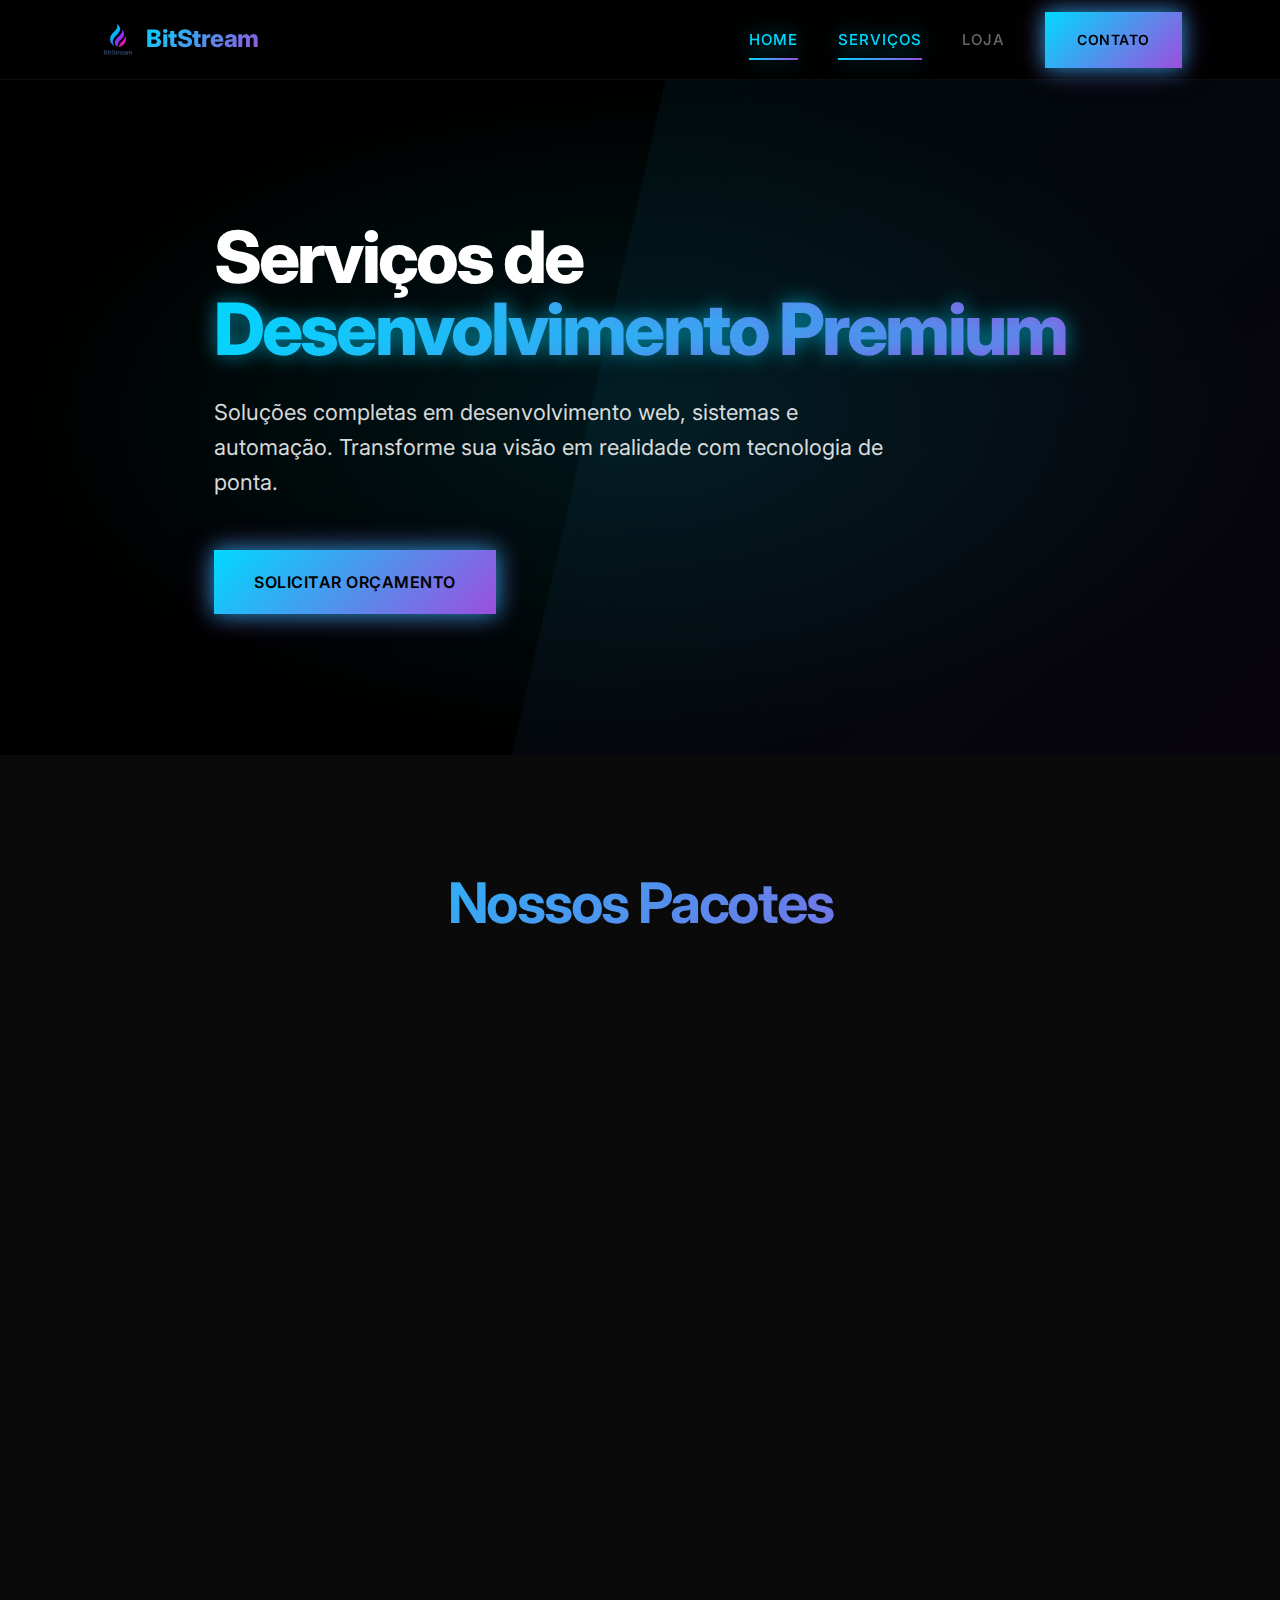
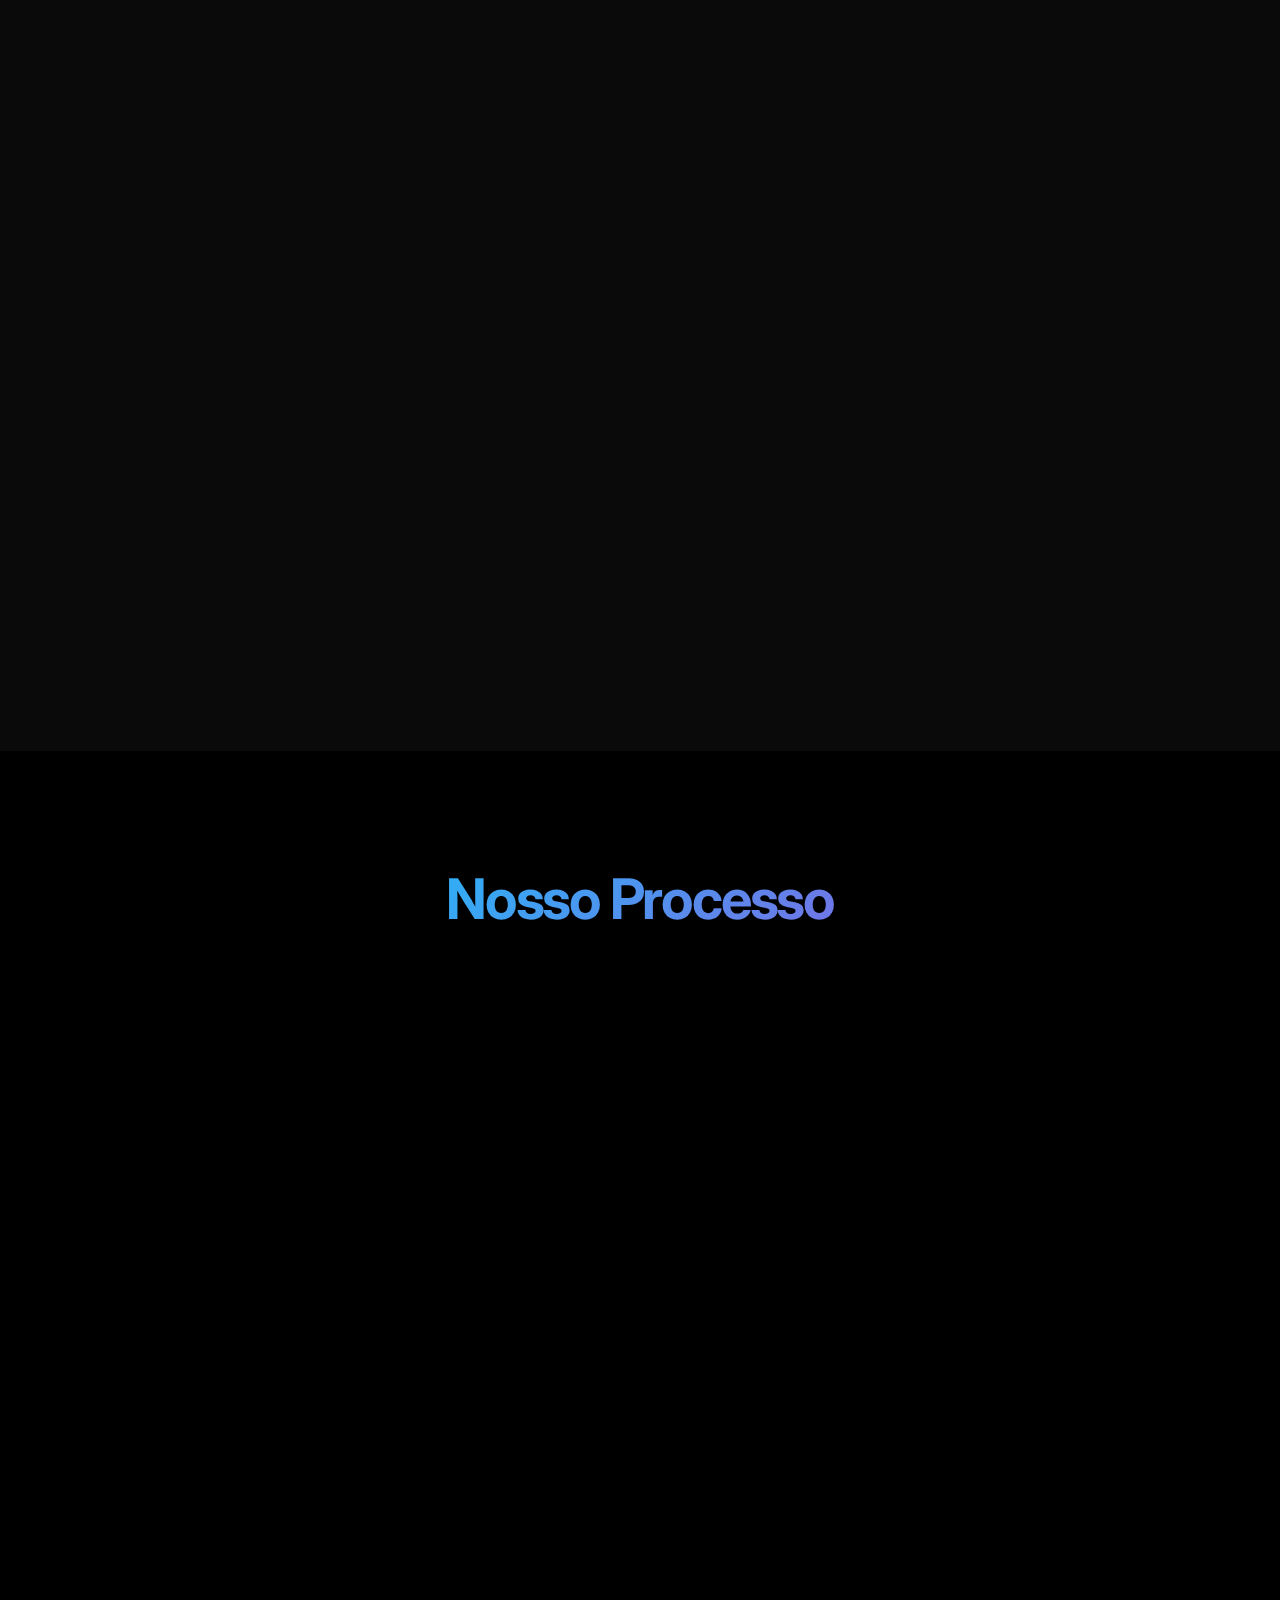
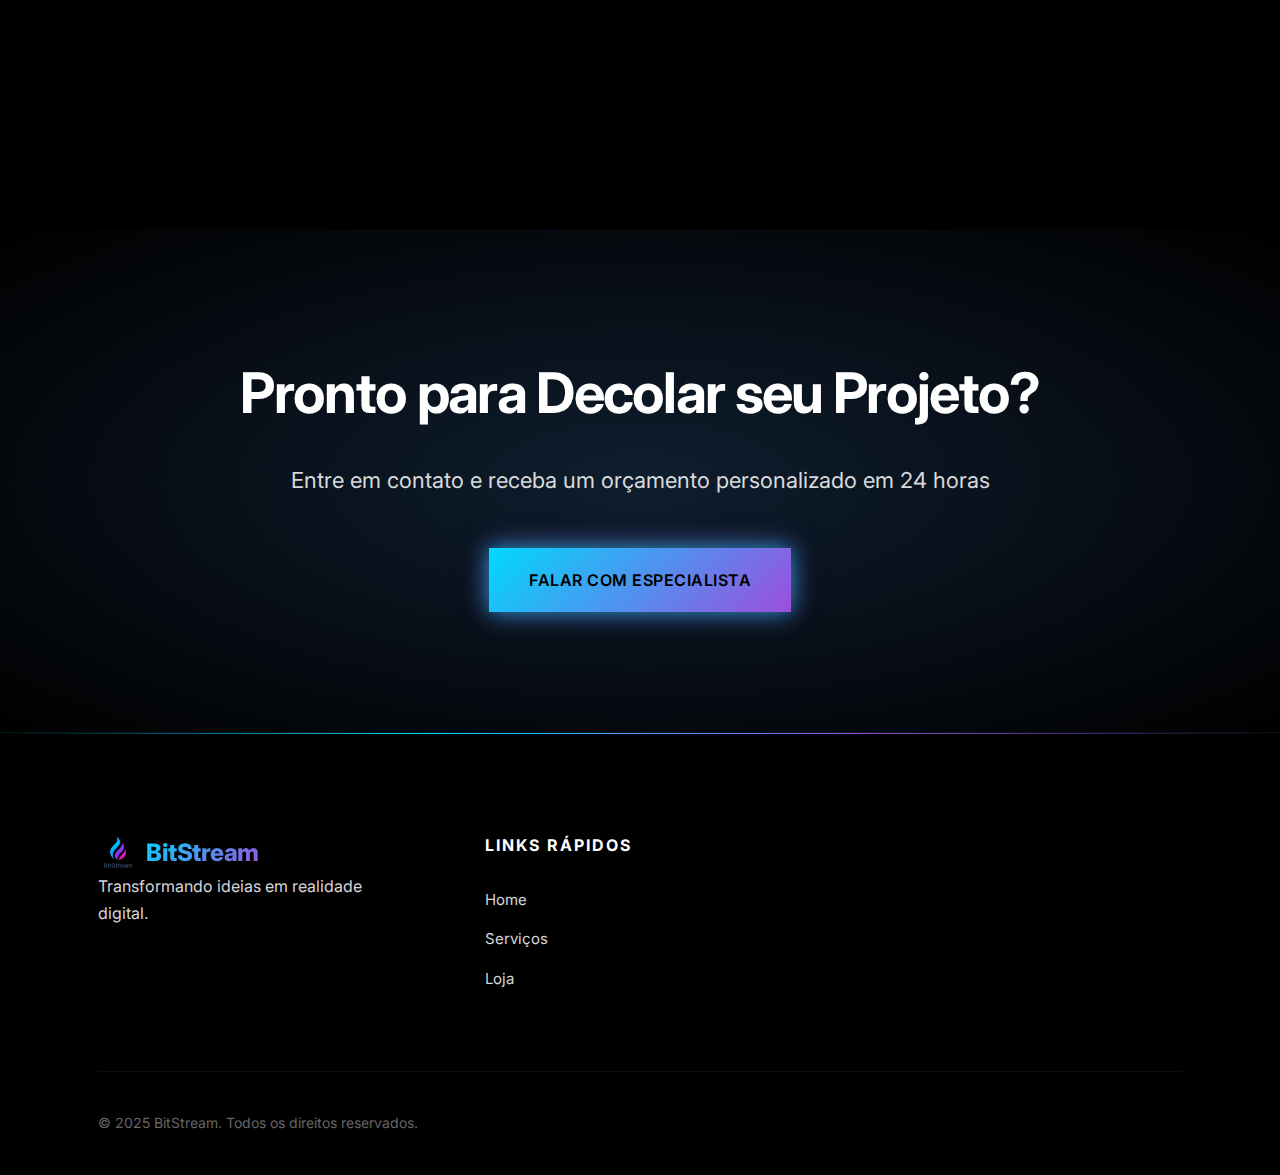
<file: servicos.html>
<!DOCTYPE html>
<html lang="pt-BR">

<head>
    <meta charset="UTF-8">
    <meta name="viewport" content="width=device-width, initial-scale=1.0">
    <title>Serviços - BitStream</title>
    <link rel="stylesheet" href="assents/css/style.css">
    <link rel="shortcut icon" href="assents/img/favicon.ico" type="image/x-icon">
</head>

<body>
    <header class="header" id="header">
        <div class="header-container">
            <a href="index.html" class="logo">
                <img src="assents/img/ChatGPT Image Nov 25, 2025, 01_03_09 AM.png" alt="Logo BitStream"
                    class="logo-image">
                <span class="logo-text">BitStream</span>
            </a>

            <nav class="nav" id="nav">
                <a href="index.html" class="nav-link active">Home</a>
                <a href="servicos.html" class="nav-link">Serviços</a>
                <a href="loja.html" class="nav-link">Loja</a>
                <a href="index.html#contato" class="btn-primary">Contato</a>
            </nav>

            <button class="mobile-menu-btn" id="mobileMenuBtn" aria-label="Toggle menu">
                <span class="hamburger"></span>
            </button>
        </div>
    </header>

    <div class="services-page">
        <section class="services-hero">
            <div class="container">
                <h1 class="services-hero-title">Serviços de<br><span class="gradient-text">Desenvolvimento
                        Premium</span></h1>
                <p class="services-hero-description">Soluções completas em desenvolvimento web, sistemas e automação.
                    Transforme sua visão em realidade com tecnologia de ponta.</p>
                <a href="index.html#contato" class="btn-primary btn-large">Solicitar Orçamento</a>
            </div>
        </section>

        <section class="pricing-section">
            <div class="container">
                <h2 class="section-title">Nossos Pacotes</h2>
                <div class="pricing-grid">
                    <div class="pricing-card card">
                        <h3>Desenvolvimento Web Profissional</h3>
                        <div class="price">A partir de R$ 2.500</div>
                        <ul class="features-list">
                            <li><svg width="20" height="20" viewBox="0 0 24 24" fill="none" stroke="var(--brand-cyan)"
                                    stroke-width="2">
                                    <path d="M20 6L9 17l-5-5" />
                                </svg><span>Design responsivo e moderno</span></li>
                            <li><svg width="20" height="20" viewBox="0 0 24 24" fill="none" stroke="var(--brand-cyan)"
                                    stroke-width="2">
                                    <path d="M20 6L9 17l-5-5" />
                                </svg><span>Otimização SEO</span></li>
                            <li><svg width="20" height="20" viewBox="0 0 24 24" fill="none" stroke="var(--brand-cyan)"
                                    stroke-width="2">
                                    <path d="M20 6L9 17l-5-5" />
                                </svg><span>Integração com redes sociais</span></li>
                            <li><svg width="20" height="20" viewBox="0 0 24 24" fill="none" stroke="var(--brand-cyan)"
                                    stroke-width="2">
                                    <path d="M20 6L9 17l-5-5" />
                                </svg><span>Painel administrativo</span></li>
                            <li><svg width="20" height="20" viewBox="0 0 24 24" fill="none" stroke="var(--brand-cyan)"
                                    stroke-width="2">
                                    <path d="M20 6L9 17l-5-5" />
                                </svg><span>3 meses de suporte grátis</span></li>
                        </ul>
                        <a href="index.html#contato" class="btn-primary">Contratar Agora</a>
                    </div>

                    <div class="pricing-card card featured">
                        <div class="featured-badge">Mais Popular</div>
                        <h3>Sistemas Personalizados</h3>
                        <div class="price">A partir de R$ 5.000</div>
                        <ul class="features-list">
                            <li><svg width="20" height="20" viewBox="0 0 24 24" fill="none" stroke="var(--brand-cyan)"
                                    stroke-width="2">
                                    <path d="M20 6L9 17l-5-5" />
                                </svg><span>Desenvolvimento sob medida</span></li>
                            <li><svg width="20" height="20" viewBox="0 0 24 24" fill="none" stroke="var(--brand-cyan)"
                                    stroke-width="2">
                                    <path d="M20 6L9 17l-5-5" />
                                </svg><span>Banco de dados robusto</span></li>
                            <li><svg width="20" height="20" viewBox="0 0 24 24" fill="none" stroke="var(--brand-cyan)"
                                    stroke-width="2">
                                    <path d="M20 6L9 17l-5-5" />
                                </svg><span>API integrada</span></li>
                            <li><svg width="20" height="20" viewBox="0 0 24 24" fill="none" stroke="var(--brand-cyan)"
                                    stroke-width="2">
                                    <path d="M20 6L9 17l-5-5" />
                                </svg><span>Dashboard analítico</span></li>
                            <li><svg width="20" height="20" viewBox="0 0 24 24" fill="none" stroke="var(--brand-cyan)"
                                    stroke-width="2">
                                    <path d="M20 6L9 17l-5-5" />
                                </svg><span>6 meses de suporte</span></li>
                            <li><svg width="20" height="20" viewBox="0 0 24 24" fill="none" stroke="var(--brand-cyan)"
                                    stroke-width="2">
                                    <path d="M20 6L9 17l-5-5" />
                                </svg><span>Treinamento da equipe</span></li>
                        </ul>
                        <a href="index.html#contato" class="btn-primary">Contratar Agora</a>
                    </div>

                    <div class="pricing-card card">
                        <h3>E-commerce Completo</h3>
                        <div class="price">A partir de R$ 4.000</div>
                        <ul class="features-list">
                            <li><svg width="20" height="20" viewBox="0 0 24 24" fill="none" stroke="var(--brand-cyan)"
                                    stroke-width="2">
                                    <path d="M20 6L9 17l-5-5" />
                                </svg><span>Loja online completa</span></li>
                            <li><svg width="20" height="20" viewBox="0 0 24 24" fill="none" stroke="var(--brand-cyan)"
                                    stroke-width="2">
                                    <path d="M20 6L9 17l-5-5" />
                                </svg><span>Pagamento integrado</span></li>
                            <li><svg width="20" height="20" viewBox="0 0 24 24" fill="none" stroke="var(--brand-cyan)"
                                    stroke-width="2">
                                    <path d="M20 6L9 17l-5-5" />
                                </svg><span>Gestão de estoque</span></li>
                            <li><svg width="20" height="20" viewBox="0 0 24 24" fill="none" stroke="var(--brand-cyan)"
                                    stroke-width="2">
                                    <path d="M20 6L9 17l-5-5" />
                                </svg><span>Sistema de cupons</span></li>
                            <li><svg width="20" height="20" viewBox="0 0 24 24" fill="none" stroke="var(--brand-cyan)"
                                    stroke-width="2">
                                    <path d="M20 6L9 17l-5-5" />
                                </svg><span>Relatórios de vendas</span></li>
                        </ul>
                        <a href="#contato" class="btn-primary">Contratar Agora</a>
                    </div>
                </div>
            </div>
        </section>

        <section class="process-section">
            <div class="container">
                <h2 class="section-title">Nosso Processo</h2>
                <div class="process-grid">
                    <div class="process-step card">
                        <div class="step-number">01</div>
                        <h3>Consulta Inicial</h3>
                        <p>Entendemos suas necessidades e objetivos</p>
                    </div>
                    <div class="process-step card">
                        <div class="step-number">02</div>
                        <h3>Planejamento</h3>
                        <p>Criamos a estratégia e arquitetura do projeto</p>
                    </div>
                    <div class="process-step card">
                        <div class="step-number">03</div>
                        <h3>Desenvolvimento</h3>
                        <p>Codificação e design com acompanhamento constante</p>
                    </div>
                    <div class="process-step card">
                        <div class="step-number">04</div>
                        <h3>Testes & Lançamento</h3>
                        <p>Garantia de qualidade e publicação online</p>
                    </div>
                </div>
            </div>
        </section>

        <section class="cta-section">
            <div class="container">
                <div class="cta-content">
                    <h2>Pronto para Decolar seu Projeto?</h2>
                    <p>Entre em contato e receba um orçamento personalizado em 24 horas</p>
                    <a href="index.html#contato" class="btn-primary btn-large">Falar com Especialista</a>
                </div>
            </div>
        </section>
    </div>

    <footer class="footer">
        <div class="footer-container">
            <div class="footer-grid">
                <div class="footer-col">
                    <a href="index.html" class="logo">
                        <img src="assents/img/ChatGPT Image Nov 25, 2025, 01_03_09 AM.png" alt="Logo BitStream"
                            class="logo-image">
                        <span class="logo-text">BitStream</span>
                    </a>
                    <p class="footer-description">Transformando ideias em realidade digital.</p>
                </div>
                <div class="footer-col">
                    <h4>Links Rápidos</h4>
                    <ul>
                        <li><a href="index.html">Home</a></li>
                        <li><a href="servicos.html">Serviços</a></li>
                        <li><a href="loja.html">Loja</a></li>
                    </ul>
                </div>
            </div>
            <div class="footer-bottom">
                <p>&copy; 2025 BitStream. Todos os direitos reservados.</p>
            </div>
        </div>
    </footer>

    <button class="whatsapp-button" id="whatsappBtn"><svg width="28" height="28" viewBox="0 0 24 24"
            fill="currentColor">
            <path
                d="M17.472 14.382c-.297-.149-1.758-.867-2.03-.967-.273-.099-.471-.148-.67.15-.197.297-.767.966-.94 1.164-.173.199-.347.223-.644.075-.297-.15-1.255-.463-2.39-1.475-.883-.788-1.48-1.761-1.653-2.059-.173-.297-.018-.458.13-.606.134-.133.298-.347.446-.52.149-.174.198-.298.298-.497.099-.198.05-.371-.025-.52-.075-.149-.669-1.612-.916-2.207-.242-.579-.487-.5-.669-.51-.173-.008-.371-.01-.57-.01-.198 0-.52.074-.792.372-.272.297-1.04 1.016-1.04 2.479 0 1.462 1.065 2.875 1.213 3.074.149.198 2.096 3.2 5.077 4.487.709.306 1.262.489 1.694.625.712.227 1.36.195 1.871.118.571-.085 1.758-.719 2.006-1.413.248-.694.248-1.289.173-1.413-.074-.124-.272-.198-.57-.347m-5.421 7.403h-.004a9.87 9.87 0 01-5.031-1.378l-.361-.214-3.741.982.998-3.648-.235-.374a9.86 9.86 0 01-1.51-5.26c.001-5.45 4.436-9.884 9.888-9.884 2.64 0 5.122 1.03 6.988 2.898a9.825 9.825 0 012.893 6.994c-.003 5.45-4.437 9.884-9.885 9.884m8.413-18.297A11.815 11.815 0 0012.05 0C5.495 0 .16 5.335.157 11.892c0 2.096.547 4.142 1.588 5.945L.057 24l6.305-1.654a11.882 11.882 0 005.683 1.448h.005c6.554 0 11.89-5.335 11.893-11.893a11.821 11.821 0 00-3.48-8.413Z" />
        </svg></button>

    <script src="assents/js/script.js"></script>
</body>

</html>
</file>
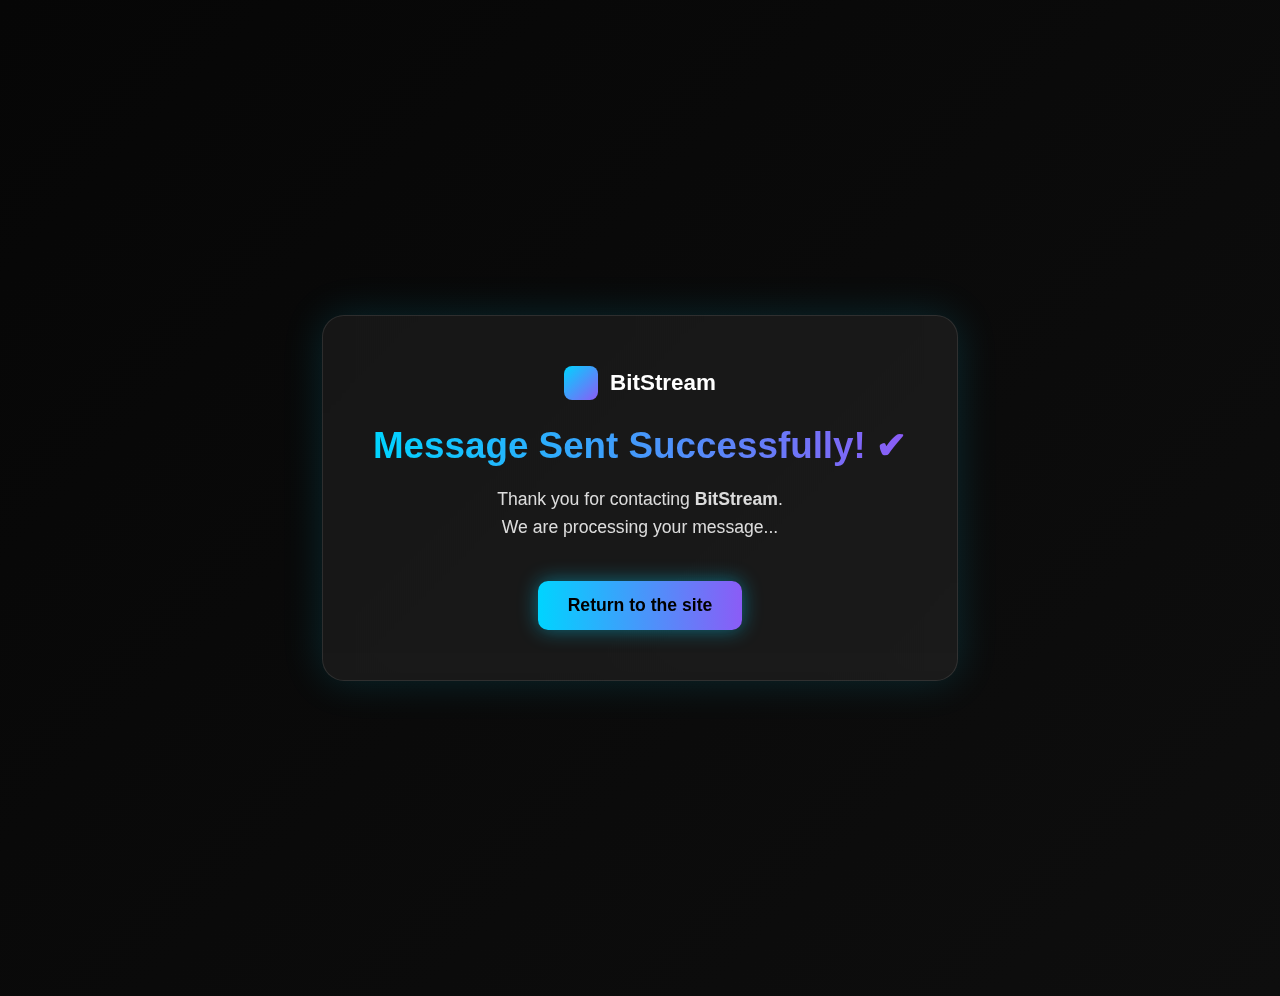
<file: thanks.html>
<!DOCTYPE html>
<html lang="en-gb">
<head>
    <meta charset="UTF-8">
    <meta name="viewport" content="width=device-width, initial-scale=1.0">
    <title>Message Sent - BitStream</title>

    <link rel="stylesheet" href="assents/">
    <link rel="shortcut icon" href="assents/img/favicon.ico" type="image/x-icon">

    <style>
        body {
            background: linear-gradient(135deg, #060606, #0e0e0e);
            color: #fff;
            font-family: "Poppins", Arial, sans-serif;
            min-height: 100vh;
            display: flex;
            justify-content: center;
            align-items: center;
            padding: 40px;
        }

        .thank-container {
            background: rgba(255, 255, 255, 0.06);
            border: 1px solid rgba(255, 255, 255, 0.10);
            padding: 50px;
            max-width: 600px;
            text-align: center;
            border-radius: 22px;
            backdrop-filter: blur(12px);
            animation: fadeUp 0.9s ease forwards;
            box-shadow: 0 0 40px rgba(0, 213, 255, 0.15);
        }

        @keyframes fadeUp {
            from { opacity: 0; transform: translateY(30px); }
            to { opacity: 1; transform: translateY(0); }
        }

        .logo-box {
            display: flex;
            justify-content: center;
            align-items: center;
            gap: 12px;
            margin-bottom: 20px;
        }

        .logo-icon {
            width: 34px;
            height: 34px;
            border-radius: 8px;
            background: linear-gradient(135deg, #00d4ff, #8b5cf6);
            animation: glow 2s infinite alternate;
        }

        @keyframes glow {
            from { box-shadow: 0 0 10px #00d4ff; }
            to { box-shadow: 0 0 20px #8b5cf6; }
        }

        h1 {
            font-size: 2.3rem;
            background: linear-gradient(90deg, #00d4ff, #8b5cf6);
            -webkit-text-fill-color: transparent;
            -webkit-background-clip: text;
            margin-bottom: 10px;
        }

        p {
            opacity: 0.85;
            margin-bottom: 30px;
            line-height: 1.6;
            font-size: 1.1rem;
        }

        .btn-return {
            padding: 14px 30px;
            background: linear-gradient(90deg, #00d4ff, #8b5cf6);
            color: #000;
            text-decoration: none;
            font-weight: 600;
            border-radius: 10px;
            font-size: 1.1rem;
            transition: 0.3s;
            box-shadow: 0 0 20px rgba(0, 212, 255, 0.45);
        }

        .btn-return:hover {
            transform: scale(1.07);
            box-shadow: 0 0 28px rgba(139, 92, 246, 0.7);
        }
    </style>
</head>

<body>
    <div class="thank-container">

    <div class="logo-box">
        <div class="logo-icon"></div>
        <span style="font-size:1.4rem; font-weight:600;">BitStream</span>
    </div>

    <h1>Message Sent Successfully! ✔</h1>

    <p id="clientMessage">
        Thank you for contacting <strong>BitStream</strong>.<br>
        We are processing your message...
    </p>

    <a href="index.html" class="btn-return" style="margin-top:10px; display:inline-block;">
        Return to the site
    </a>

</div>

</body>
</html>
</file>
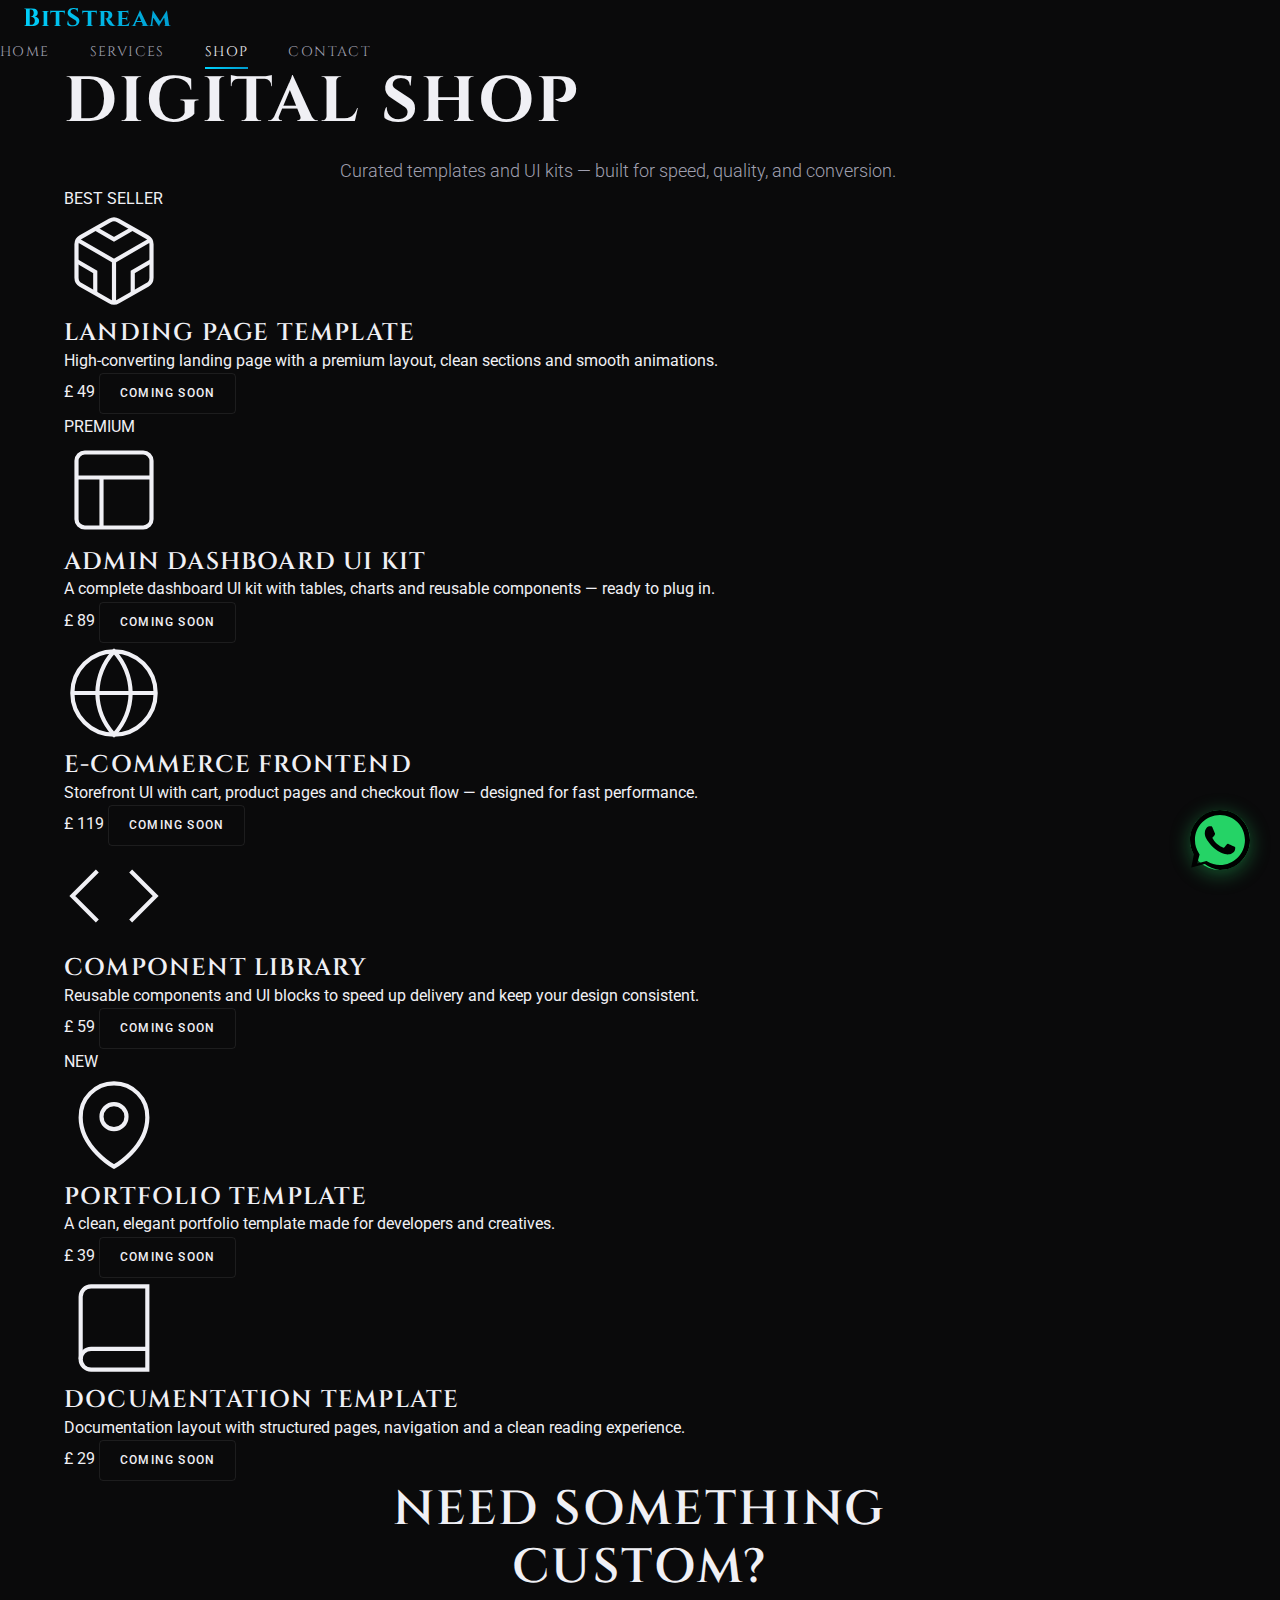
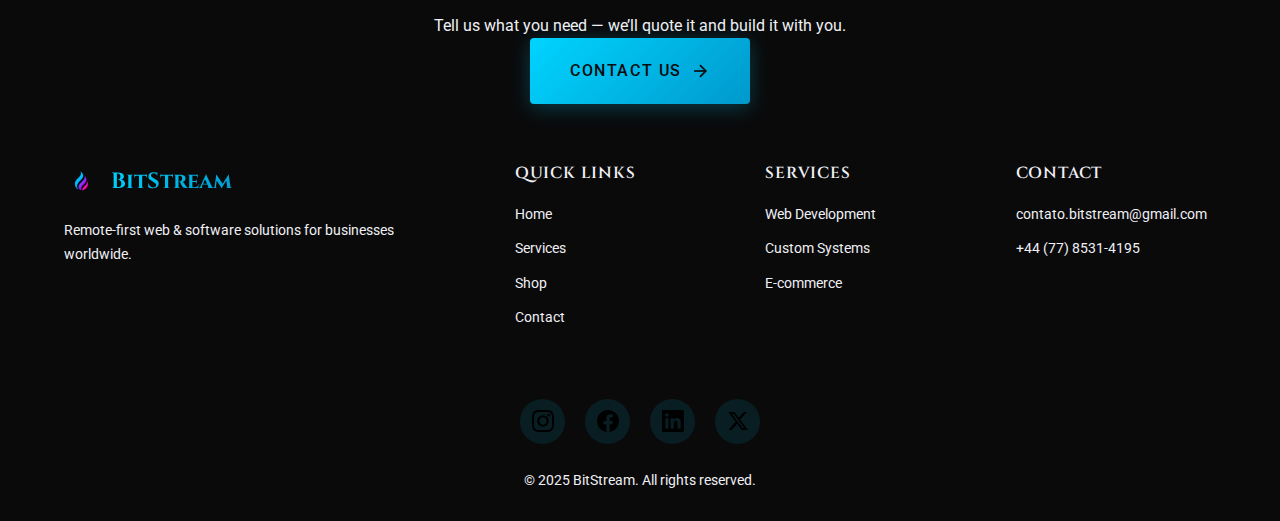
<file: pages/shop.html>
<!DOCTYPE html>
<html lang="pt-BR">

<head>
    <meta charset="UTF-8">
    <meta name="viewport" content="width=device-width, initial-scale=1.0">
    <title>Shop | BitStream</title>
    <link rel="stylesheet" href="../style/style.css">
    <link rel="preconnect" href="https://fonts.googleapis.com">
    <link rel="preconnect" href="https://fonts.gstatic.com" crossorigin>
    <link rel="shortcut icon" href="../assets/favicon.ico" type="image/x-icon">
    <link
        href="https://fonts.googleapis.com/css2?family=Cinzel:wght@400;600;700;900&family=Roboto:wght@300;400;500;700&display=swap"
        rel="stylesheet">
</head>

<body>
    <!-- Particle Background -->
    <div class="particles" id="particles"></div>

    <!-- Navigation -->
    <nav class="navbar" id="navbar">
        <div class="nav-container">
            <a href="../index.html" class="nav-logo">
                <div class="logo-ico">
                    <img src="../assets/ChatGPT Image 28 de nov. de 2025, 11_19_43.png" width="40" height="40"
                        viewBox="0 0 100 100" fill="none" alt="logo-icon">
                </div>
                <span class="logo-text">BitStream</span>
            </a>

            <div class="nav-toggle" id="navToggle">
                <span></span>
                <span></span>
                <span></span>
            </div>

            <ul class="nav-menu" id="navMenu">
                <li><a href="../index.html" class="nav-link">HOME</a></li>
                <li><a href="services.html" class="nav-link">SERVICES</a></li>
                <li><a href="shop.html" class="nav-link active">SHOP</a></li>
                <li><a href="contact.html" class="nav-link">CONTACT</a></li>
            </ul>
        </div>
    </nav>

    <!-- Page Header -->
    <section class="page-header">
        <div class="container">
            <h1 class="page-title">Digital <span class="gradient-text">Shop</span></h1>
            <p class="page-subtitle">Curated templates and UI kits — built for speed, quality, and conversion.</p>
        </div>
    </section>

    <!-- Shop Section -->
    <section class="shop-section">
        <div class="container">
            <div class="shop-grid">
                <!-- Product 1 -->
                <div class="product-card">
                    <div class="product-badge">BEST SELLER</div>
                    <div class="product-image">
                        <svg width="100" height="100" viewBox="0 0 24 24" fill="none" stroke="currentColor"
                            stroke-width="1">
                            <path
                                d="M21 16V8a2 2 0 0 0-1-1.73l-7-4a2 2 0 0 0-2 0l-7 4A2 2 0 0 0 3 8v8a2 2 0 0 0 1 1.73l7 4a2 2 0 0 0 2 0l7-4A2 2 0 0 0 21 16z">
                            </path>
                            <polyline points="7.5 4.21 12 6.81 16.5 4.21"></polyline>
                            <polyline points="7.5 19.79 7.5 14.6 3 12"></polyline>
                            <polyline points="21 12 16.5 14.6 16.5 19.79"></polyline>
                            <polyline points="3.27 6.96 12 12.01 20.73 6.96"></polyline>
                            <line x1="12" y1="22.08" x2="12" y2="12"></line>
                        </svg>
                    </div>
                    <h3 class="product-title">Landing Page Template</h3>
                    <p class="product-description">High-converting landing page with a premium layout, clean sections and smooth animations.</p>
                    <div class="product-footer">
                        <span class="product-price">£ 49</span>

                        <!-- BOTÃO ALTERADO -->
                        <a href="https://wa.me/447785314195?text=Hi%20BitStream!%20I%20saw%20the%20Landing%20Page%20Template%20(%C2%A349)%20on%20your%20shop.%20It%27s%20marked%20as%20Coming%20Soon%20%E2%80%94%20can%20you%20tell%20me%20when%20it%20will%20be%20available%20and%20what%27s%20included%3F"
                           class="btn btn-secondary btn-small"
                           target="_blank"
                           rel="noopener noreferrer">
                            <span>Coming Soon</span>
                        </a>
                    </div>
                </div>

                <!-- Product 2 -->
                <div class="product-card">
                    <div class="product-badge premium">PREMIUM</div>
                    <div class="product-image">
                        <svg width="100" height="100" viewBox="0 0 24 24" fill="none" stroke="currentColor"
                            stroke-width="1">
                            <rect x="3" y="3" width="18" height="18" rx="2" ry="2"></rect>
                            <line x1="3" y1="9" x2="21" y2="9"></line>
                            <line x1="9" y1="21" x2="9" y2="9"></line>
                        </svg>
                    </div>
                    <h3 class="product-title">Admin Dashboard UI Kit</h3>
                    <p class="product-description">A complete dashboard UI kit with tables, charts and reusable components — ready to plug in.</p>
                    <div class="product-footer">
                        <span class="product-price">£ 89</span>

                        <!-- BOTÃO ALTERADO -->
                        <a href="https://wa.me/447785314195?text=Hi%20BitStream!%20I%20saw%20the%20Admin%20Dashboard%20UI%20Kit%20(%C2%A389)%20on%20your%20shop.%20It%27s%20marked%20as%20Coming%20Soon%20%E2%80%94%20can%20you%20tell%20me%20when%20it%20will%20be%20available%20and%20what%27s%20included%3F"
                           class="btn btn-secondary btn-small"
                           target="_blank"
                           rel="noopener noreferrer">
                            <span>Coming Soon</span>
                        </a>
                    </div>
                </div>

                <!-- Product 3 -->
                <div class="product-card">
                    <div class="product-image">
                        <svg width="100" height="100" viewBox="0 0 24 24" fill="none" stroke="currentColor"
                            stroke-width="1">
                            <circle cx="12" cy="12" r="10"></circle>
                            <line x1="2" y1="12" x2="22" y2="12"></line>
                            <path
                                d="M12 2a15.3 15.3 0 0 1 4 10 15.3 15.3 0 0 1-4 10 15.3 15.3 0 0 1-4-10 15.3 15.3 0 0 1 4-10z">
                            </path>
                        </svg>
                    </div>
                    <h3 class="product-title">E-commerce Frontend</h3>
                    <p class="product-description">Storefront UI with cart, product pages and checkout flow — designed for fast performance.</p>
                    <div class="product-footer">
                        <span class="product-price">£ 119</span>

                        <!-- BOTÃO ALTERADO -->
                        <a href="https://wa.me/447785314195?text=Hi%20BitStream!%20I%20saw%20the%20E-commerce%20Frontend%20(%C2%A3119)%20on%20your%20shop.%20It%27s%20marked%20as%20Coming%20Soon%20%E2%80%94%20can%20you%20tell%20me%20when%20it%20will%20be%20available%20and%20what%27s%20included%3F"
                           class="btn btn-secondary btn-small"
                           target="_blank"
                           rel="noopener noreferrer">
                            <span>Coming Soon</span>
                        </a>
                    </div>
                </div>

                <!-- Product 4 -->
                <div class="product-card">
                    <div class="product-image">
                        <svg width="100" height="100" viewBox="0 0 24 24" fill="none" stroke="currentColor"
                            stroke-width="1">
                            <polyline points="16 18 22 12 16 6"></polyline>
                            <polyline points="8 6 2 12 8 18"></polyline>
                        </svg>
                    </div>
                    <h3 class="product-title">Component Library</h3>
                    <p class="product-description">Reusable components and UI blocks to speed up delivery and keep your design consistent.</p>
                    <div class="product-footer">
                        <span class="product-price">£ 59</span>

                        <!-- BOTÃO ALTERADO -->
                        <a href="https://wa.me/447785314195?text=Hi%20BitStream!%20I%20saw%20the%20Component%20Library%20(%C2%A359)%20on%20your%20shop.%20It%27s%20marked%20as%20Coming%20Soon%20%E2%80%94%20can%20you%20tell%20me%20when%20it%20will%20be%20available%20and%20what%27s%20included%3F"
                           class="btn btn-secondary btn-small"
                           target="_blank"
                           rel="noopener noreferrer">
                            <span>Coming Soon</span>
                        </a>
                    </div>
                </div>

                <!-- Product 5 -->
                <div class="product-card">
                    <div class="product-badge">NEW</div>
                    <div class="product-image">
                        <svg width="100" height="100" viewBox="0 0 24 24" fill="none" stroke="currentColor"
                            stroke-width="1">
                            <path d="M12 22s-8-4.5-8-11.8A8 8 0 0 1 12 2a8 8 0 0 1 8 8.2c0 7.3-8 11.8-8 11.8z"></path>
                            <circle cx="12" cy="10" r="3"></circle>
                        </svg>
                    </div>
                    <h3 class="product-title">Portfolio Template</h3>
                    <p class="product-description">A clean, elegant portfolio template made for developers and creatives.</p>
                    <div class="product-footer">
                        <span class="product-price">£ 39</span>

                        <!-- BOTÃO ALTERADO -->
                        <a href="https://wa.me/447785314195?text=Hi%20BitStream!%20I%20saw%20the%20Portfolio%20Template%20(%C2%A339)%20on%20your%20shop.%20It%27s%20marked%20as%20Coming%20Soon%20%E2%80%94%20can%20you%20tell%20me%20when%20it%20will%20be%20available%20and%20what%27s%20included%3F"
                           class="btn btn-secondary btn-small"
                           target="_blank"
                           rel="noopener noreferrer">
                            <span>Coming Soon</span>
                        </a>
                    </div>
                </div>

                <!-- Product 6 -->
                <div class="product-card">
                    <div class="product-image">
                        <svg width="100" height="100" viewBox="0 0 24 24" fill="none" stroke="currentColor"
                            stroke-width="1">
                            <path d="M4 19.5A2.5 2.5 0 0 1 6.5 17H20"></path>
                            <path d="M6.5 2H20v20H6.5A2.5 2.5 0 0 1 4 19.5v-15A2.5 2.5 0 0 1 6.5 2z"></path>
                        </svg>
                    </div>
                    <h3 class="product-title">Documentation Template</h3>
                    <p class="product-description">Documentation layout with structured pages, navigation and a clean reading experience.</p>
                    <div class="product-footer">
                        <span class="product-price">£ 29</span>

                        <!-- BOTÃO ALTERADO -->
                        <a href="https://wa.me/447785314195?text=Hi%20BitStream!%20I%20saw%20the%20Documentation%20Template%20(%C2%A329)%20on%20your%20shop.%20It%27s%20marked%20as%20Coming%20Soon%20%E2%80%94%20can%20you%20tell%20me%20when%20it%20will%20be%20available%20and%20what%27s%20included%3F"
                           class="btn btn-secondary btn-small"
                           target="_blank"
                           rel="noopener noreferrer">
                            <span>Coming Soon</span>
                        </a>
                    </div>
                </div>
            </div>
        </div>
    </section>

    <!-- CTA Section -->
    <section class="cta">
        <div class="cta-overlay"></div>
        <div class="container">
            <div class="cta-content">
                <h2 class="cta-title">Need Something Custom?</h2>
                <p class="cta-description">Tell us what you need — we’ll quote it and build it with you.</p>
                <a href="contact.html" class="btn btn-primary btn-large">
                    <span>CONTACT US</span>
                    <svg width="20" height="20" viewBox="0 0 24 24" fill="none" stroke="currentColor" stroke-width="2">
                        <line x1="5" y1="12" x2="19" y2="12"></line>
                        <polyline points="12 5 19 12 12 19"></polyline>
                    </svg>
                </a>
            </div>
        </div>
    </section>

    <!-- Footer -->
    <footer class="footer">
        <div class="container">
            <div class="footer-content">
                <div class="footer-section">
                    <div class="footer-logo">
                        <div class="logo-ico">
                            <img src="../assets/ChatGPT Image 28 de nov. de 2025, 11_19_43.png" width="35" height="35"
                                alt="logo">
                        </div>
                        <span>BitStream</span>
                    </div>
                    <p class="footer-description">Remote-first web & software solutions for businesses worldwide.</p>
                </div>

                <div class="footer-section">
                    <h4 class="footer-title">Quick Links</h4>
                    <ul class="footer-links">
                        <li><a href="../index.html">Home</a></li>
                        <li><a href="services.html">Services</a></li>
                        <li><a href="shop.html">Shop</a></li>
                        <li><a href="contact.html">Contact</a></li>
                    </ul>
                </div>

                <div class="footer-section">
                    <h4 class="footer-title">Services</h4>
                    <ul class="footer-links">
                        <li><a href="services.html#web-development">Web Development</a></li>
                        <li><a href="services.html#custom-systems">Custom Systems</a></li>
                        <li><a href="services.html#ecommerce">E-commerce</a></li>
                    </ul>
                </div>

                <div class="footer-section">
                    <h4 class="footer-title">Contact</h4>
                    <ul class="footer-links">
                        <li>contato.bitstream@gmail.com</li>
                        <li>+44 (77) 8531-4195</li>
                    </ul>
                </div>
            </div>

            <div class="footer-bottom">
                <div class="social-links">
                    <a href="https://www.instagram.com/bitstream.systems" class="social-link" target="_blank"
                        rel="noopener noreferrer" aria-label="Instagram">
                        <svg xmlns="http://www.w3.org/2000/svg" viewBox="0 0 24 24">
                            <path
                                d="M12 2.163c3.204 0 3.584.012 4.85.07 3.252.148 4.771 1.691 4.919 4.919.058 1.265.069 1.645.069 4.849 0 3.205-.012 3.584-.069 4.849-.149 3.225-1.664 4.771-4.919 4.919-1.266.058-1.644.07-4.85.07-3.204 0-3.584-.012-4.849-.07-3.26-.149-4.771-1.699-4.919-4.92-.058-1.265-.07-1.644-.07-4.849 0-3.204.013-3.583.07-4.849.149-3.227 1.664-4.771 4.919-4.919 1.266-.057 1.645-.069 4.849-.069zm0-2.163c-3.259 0-3.667.014-4.947.072-4.358.2-6.78 2.618-6.98 6.98-.059 1.281-.073 1.689-.073 4.948 0 3.259.014 3.668.072 4.948.2 4.358 2.618 6.78 6.98 6.98 1.281.058 1.689.072 4.948.072 3.259 0 3.668-.014 4.948-.072 4.354-.2 6.782-2.618 6.979-6.98.059-1.28.073-1.689.073-4.948 0-3.259-.014-3.667-.072-4.947-.196-4.354-2.617-6.78-6.979-6.98-1.281-.059-1.69-.073-4.949-.073zm0 5.838c-3.403 0-6.162 2.759-6.162 6.162s2.759 6.163 6.162 6.163 6.162-2.759 6.162-6.163c0-3.403-2.759-6.162-6.162-6.162zm0 10.162c-2.209 0-4-1.79-4-4 0-2.209 1.791-4 4-4s4 1.791 4 4c0 2.21-1.791 4-4 4zm6.406-11.845c-.796 0-1.441.645-1.441 1.44s.645 1.44 1.441 1.44c.795 0 1.439-.645 1.439-1.44s-.644-1.44-1.439-1.44z" />
                        </svg>
                    </a>

                    <a href="https://www.facebook.com/share/173b9BfPsM/" class="social-link" target="_blank"
                        rel="noopener noreferrer" aria-label="Facebook">
                        <svg xmlns="http://www.w3.org/2000/svg" viewBox="0 0 24 24">
                            <path
                                d="M24 12.073c0-6.627-5.373-12-12-12s-12 5.373-12 12c0 5.99 4.388 10.954 10.125 11.854v-8.385H7.078v-3.47h3.047V9.43c0-3.007 1.792-4.669 4.533-4.669 1.312 0 2.686.235 2.686.235v2.953H15.83c-1.491 0-1.956.925-1.956 1.874v2.25h3.328l-.532 3.47h-2.796v8.385C19.612 23.027 24 18.062 24 12.073z" />
                        </svg>
                    </a>

                    <a href="https://www.linkedin.com/company/109861222/admin/dashboard/" class="social-link" target="_blank"
                        rel="noopener noreferrer" aria-label="LinkedIn">
                        <svg xmlns="http://www.w3.org/2000/svg" viewBox="0 0 24 24">
                            <path
                                d="M20.447 20.452h-3.554v-5.569c0-1.328-.027-3.037-1.852-3.037-1.853 0-2.136 1.445-2.136 2.939v5.667H9.351V9h3.414v1.561h.046c.477-.9 1.637-1.85 3.37-1.85 3.601 0 4.267 2.37 4.267 5.455v6.286zM5.337 7.433c-1.144 0-2.063-.926-2.063-2.065 0-1.138.92-2.063 2.063-2.063 1.14 0 2.064.925 2.064 2.063 0 1.139-.925 2.065-2.064 2.065zm1.782 13.019H3.555V9h3.564v11.452zM22.225 0H1.771C.792 0 0 .774 0 1.729v20.542C0 23.227.792 24 1.771 24h20.451C23.2 24 24 23.227 24 22.271V1.729C24 .774 23.2 0 22.222 0h.003z" />
                        </svg>
                    </a>

                    <a href="https://x.com/BitStream_LTDA" class="social-link" target="_blank" rel="noopener noreferrer"
                        aria-label="X (Twitter)">
                        <svg xmlns="http://www.w3.org/2000/svg" viewBox="0 0 24 24">
                            <path
                                d="M18.244 2.25h3.308l-7.227 8.26 8.502 11.24H16.17l-5.214-6.817L4.99 21.75H1.68l7.73-8.835L1.254 2.25H8.08l4.713 6.231zm-1.161 17.52h1.833L7.084 4.126H5.117z" />
                        </svg>
                    </a>
                </div>
                <p>&copy; 2025 BitStream. All rights reserved.</p>
            </div>
        </div>
    </footer>

    <!-- WhatsApp Floating Button -->
    <a href="https://wa.me/447785314195?text=Hello!%20I%20would%20like%20to%20know%20more%20about%20the%20services%20offered%20by%20BitStream."
        class="whatsapp-float" target="_blank" rel="noopener noreferrer" aria-label="Contato via WhatsApp">
        <svg viewBox="0 0 32 32" xmlns="http://www.w3.org/2000/svg">
            <path
                d="M16 0C7.164 0 0 7.164 0 16c0 2.824.736 5.488 2.016 7.8L.696 30.696l7.208-1.896A15.935 15.935 0 0 0 16 32c8.836 0 16-7.164 16-16S24.836 0 16 0zm0 29.36c-2.456 0-4.76-.672-6.736-1.84l-.48-.288-4.992 1.312 1.336-4.872-.32-.504A13.288 13.288 0 0 1 2.64 16c0-7.352 5.984-13.336 13.336-13.336S29.312 8.648 29.312 16 23.328 29.36 15.976 29.36zm7.312-9.984c-.4-.2-2.368-1.168-2.736-1.304-.368-.136-.632-.2-.904.2-.264.4-1.04 1.304-1.272 1.576-.232.272-.464.304-.864.104-.4-.2-1.688-.624-3.216-1.984-1.184-1.056-1.992-2.36-2.224-2.76-.232-.4-.024-.616.176-.816.176-.176.4-.464.6-.696.2-.232.264-.4.4-.664.136-.272.072-.504-.032-.704-.104-.2-.904-2.176-1.24-2.984-.32-.784-.648-.68-.904-.696-.232-.016-.496-.016-.76-.016s-.696.096-1.064.496c-.368.4-1.4 1.368-1.4 3.336s1.432 3.872 1.632 4.136c.2.272 2.824 4.312 6.84 6.048.952.416 1.696.664 2.272.848.96.304 1.832.264 2.52.16.768-.112 2.368-.968 2.704-1.904.336-.936.336-1.736.232-1.904-.096-.168-.36-.272-.76-.472z" />
        </svg>
    </a>

    <script src="../script/script.js"></script>
</body>

</html>
</file>
<file: clientes/styles.css>
:root{
  --bg:#0e1420;
  --line:#c9ced6;

  --head:#3b3b3b;
  --headText:#ffe36e;

  --blueRow:#cfe0f5;

  --green:#22c55e;
  --yellow:#f59e0b;
  --red:#ef4444;
  --blue:#3b82f6;

  --radius:10px;
  --font: ui-sans-serif, system-ui, -apple-system, Segoe UI, Roboto, Arial;
}

*{box-sizing:border-box}
body{ margin:0; font-family:var(--font); background: var(--bg); }

.header{ padding:18px 16px; text-align:center; color:white; }
.header h1{ margin:0; letter-spacing:.6px; }
.header p{ margin:6px 0 0; opacity:.8; font-size:13px; }

.wrap{
  max-width:1200px;
  margin:0 auto;
  padding:0 14px 24px;
  display:grid;
  gap:14px;
}

.card{ background:white; border-radius: var(--radius); overflow:hidden; }

.card-title{
  background: var(--head);
  color: var(--headText);
  padding:10px 12px;
  font-weight:900;
  letter-spacing:.4px;
  text-transform:uppercase;
}

.form{ padding:12px; }

.row{
  display:grid;
  grid-template-columns: repeat(5, minmax(0, 1fr));
  gap:10px;
  margin-bottom:10px;
}
.row.row-2{ grid-template-columns: repeat(2, minmax(0, 1fr)); }

.field{ display:flex; flex-direction:column; gap:6px; }
label{ font-size:12px; color:#111827; font-weight:800; }

input, select{
  padding:10px 10px;
  border:1px solid var(--line);
  border-radius:8px;
  outline:none;
  background:#fff;
}
input:focus, select:focus{
  border-color:#60a5fa;
  box-shadow:0 0 0 3px rgba(96,165,250,.20);
}

.helper{
  font-size:12px;
  color:#374151;
  opacity:.95;
}

.helper.warn{
  color:#b45309;
  font-weight:900;
}

.actions{
  display:flex;
  gap:10px;
  flex-wrap:wrap;
  margin-top:6px;
}

.btn{
  border:1px solid #d1d5db;
  background:#fff;
  padding:10px 12px;
  border-radius:10px;
  cursor:pointer;
  font-weight:900;
}
.btn:hover{ filter: brightness(.98); }
.btn-primary{ background:#1d4ed8; border-color:#1d4ed8; color:#fff; }
.btn-danger{ background:#b91c1c; border-color:#b91c1c; color:#fff; }
.btn-ghost{ background:transparent; }
.btn-sm{ padding:8px 10px; border-radius:9px; }

.file-btn{ position:relative; overflow:hidden; }
.file-btn input{ position:absolute; inset:0; opacity:0; cursor:pointer; }

.toolbar{
  display:flex;
  justify-content:space-between;
  gap:12px;
  padding:10px 12px;
  border-bottom:1px solid #eee;
  flex-wrap:wrap;
  align-items:flex-end;
}

.legend{ display:flex; gap:8px; flex-wrap:wrap; }
.pill{ padding:6px 10px; border-radius:999px; font-weight:900; font-size:12px; color:white; }
.pill.green{ background:var(--green); }
.pill.yellow{ background:var(--yellow); }
.pill.red{ background:var(--red); }
.pill.blue{ background:var(--blue); }

.filters{ display:flex; gap:10px; flex-wrap:wrap; }
.filter{ display:flex; flex-direction:column; gap:6px; min-width:200px; }

.table-wrap{ overflow:auto; }
.table{ width:100%; border-collapse:collapse; }
thead th{
  background: var(--blueRow);
  border:1px solid var(--line);
  padding:10px;
  text-align:left;
  font-size:12px;
  text-transform:uppercase;
  letter-spacing:.3px;
  white-space:nowrap;
}
tbody td{
  border:1px solid var(--line);
  padding:10px;
  font-size:13px;
  vertical-align:top;
}
tbody tr:nth-child(even){ background:#fafafa; }

.status{
  font-weight:900;
  padding:6px 10px;
  border-radius:999px;
  color:#fff;
  display:inline-block;
  font-size:12px;
}
.status.replied{ background:var(--green); }
.status.pending{ background:var(--yellow); }
.status.no_reply{ background:var(--red); }
.status.sent{ background:var(--blue); }

.small{ font-size:12px; opacity:.9; }

.empty{ padding:16px; display:none; text-align:center; color:#6b7280; }

/* Ações */
.icon-btn{
  border:1px solid #d1d5db;
  background:#fff;
  padding:8px 10px;
  border-radius:10px;
  cursor:pointer;
  font-weight:900;
  margin-right:6px;
  white-space:nowrap;
}
.icon-btn:hover{ filter: brightness(.98); }
.icon-btn.del{ border-color:#ef4444; color:#b91c1c; }

/* botões rápidos */
.quick{
  display:inline-flex;
  gap:6px;
  flex-wrap:wrap;
  margin-bottom:6px;
}
.quick .qbtn{
  border:1px solid #d1d5db;
  background:#fff;
  padding:6px 8px;
  border-radius:999px;
  cursor:pointer;
  font-weight:900;
  font-size:12px;
}
.qbtn.sent{ border-color: rgba(59,130,246,.6); color:#1d4ed8; }
.qbtn.replied{ border-color: rgba(34,197,94,.6); color:#166534; }
.qbtn.no_reply{ border-color: rgba(239,68,68,.6); color:#991b1b; }

/* hora local */
.tz{
  font-weight:900;
  font-size:12px;
  color:#111827;
}
.tz.bad{
  color:#b45309;
}

/* Barra de follow-up */
.followup-bar{
  max-width:1200px;
  margin:0 auto 10px;
  background:#fff7ed;
  border:1px solid #fed7aa;
  color:#7c2d12;
  border-radius:12px;
  padding:10px 12px;
  display:flex;
  justify-content:space-between;
  gap:10px;
  align-items:center;
}
.followup-bar__left{
  display:flex;
  flex-direction:column;
  gap:2px;
}
.followup-bar__actions{
  display:flex;
  gap:8px;
  flex-wrap:wrap;
}

/* Modal */
.modal-backdrop{
  position:fixed; inset:0;
  background: rgba(0,0,0,.55);
  display:none;
  padding:16px;
}
.modal{
  max-width:900px;
  margin:40px auto;
  background:#fff;
  border-radius:12px;
  overflow:hidden;
}
.modal-header{
  display:flex;
  justify-content:space-between;
  align-items:center;
  padding:10px 12px;
  background: var(--head);
  color: var(--headText);
  font-weight:900;
}
.modal-body{ padding:12px; }
.x{
  background:transparent;
  border:0;
  color: var(--headText);
  font-size:18px;
  cursor:pointer;
}

@media (max-width: 980px){
  .row{ grid-template-columns: 1fr 1fr; }
  .row.row-2{ grid-template-columns: 1fr; }
}

/* Print */
@media print{
  body{ background:#fff; }
  .header, .actions, .toolbar, .modal-backdrop, .followup-bar { display:none !important; }
  .wrap{ max-width:none; padding:0; }
  .card{ border-radius:0; }
  .card-title{ color:#000; background:#ddd; }
  .table-wrap{ overflow:visible; }
  thead th{ background:#eee !important; -webkit-print-color-adjust: exact; print-color-adjust: exact; }
}
</file>
<file: vendas/styles.css>
/* BitStream Sales Page - clean, fast, responsive */
:root{
  --bg:#0b0f14;
  --bg2:#0f1520;
  --card:#121a26;
  --border:rgba(255,255,255,.10);
  --text:#eaf0ff;
  --muted:rgba(234,240,255,.72);
  --muted2:rgba(234,240,255,.55);
  --accent:#f5b400;
  --accent2:#ffcc33;
  --shadow: 0 20px 60px rgba(0,0,0,.55);
  --radius:18px;
}

*{box-sizing:border-box}
html{scroll-behavior:smooth}
body{
  margin:0;
  font-family:Inter,system-ui,-apple-system,Segoe UI,Roboto,Arial,sans-serif;
  background: radial-gradient(1200px 700px at 20% -10%, rgba(245,180,0,.10), transparent 55%),
              radial-gradient(900px 600px at 90% 10%, rgba(120,64,255,.12), transparent 55%),
              var(--bg);
  color:var(--text);
}

a{color:inherit;text-decoration:none}
img{max-width:100%;display:block}

.container{
  width:min(1120px, calc(100% - 32px));
  margin:0 auto;
}

.topbar{
  position:sticky; top:0; z-index:50;
  backdrop-filter: blur(10px);
  background: rgba(11,15,20,.72);
  border-bottom:1px solid var(--border);
}

.topbar__inner{
  display:flex;
  align-items:center;
  justify-content:space-between;
  padding:14px 0;
  gap:14px;
}

.brand{
  display:flex; align-items:center; gap:10px;
  font-weight:800; letter-spacing:.2px;
}

.topbar__nav{
  display:flex; align-items:center; gap:18px;
  color:var(--muted);
  font-weight:600;
  font-size:14px;
}

.topbar__nav a:hover{color:var(--text)}

.burger{
  display:none;
  width:42px; height:42px;
  border:1px solid var(--border);
  background:rgba(255,255,255,.03);
  border-radius:12px;
  padding:8px;
  cursor:pointer;
}
.burger span{
  display:block;
  height:2px;
  background:rgba(255,255,255,.85);
  margin:6px 0;
  border-radius:99px;
}

.mobile-nav{
  display:none;
  border-top:1px solid var(--border);
  padding:10px 16px 16px;
}
.mobile-nav a{
  display:block;
  padding:10px 4px;
  color:var(--muted);
  font-weight:600;
}
.mobile-nav a:hover{color:var(--text)}

.hero{
  padding:64px 0 26px;
}

.hero__grid{
  display:grid;
  grid-template-columns: 1.15fr .85fr;
  gap:28px;
  align-items:start;
}

.pill{
  display:inline-flex;
  gap:8px;
  align-items:center;
  padding:8px 12px;
  border:1px solid var(--border);
  border-radius:999px;
  color:var(--muted);
  background:rgba(255,255,255,.03);
  width:fit-content;
  font-weight:600;
  font-size:13px;
}

h1{
  margin:14px 0 12px;
  font-size: clamp(34px, 4.2vw, 54px);
  line-height:1.08;
  letter-spacing:-.02em;
}

.grad{
  background: linear-gradient(90deg, var(--accent), #ffdc7a);
  -webkit-background-clip:text;
  background-clip:text;
  color:transparent;
}

.lead{
  margin:0 0 14px;
  color:var(--muted);
  font-size:16px;
  line-height:1.6;
}

.checklist{
  margin:16px 0 0;
  padding:0;
  list-style:none;
  display:grid;
  gap:10px;
  color:var(--muted);
  font-weight:600;
}

.hero__cta{
  display:flex;
  gap:12px;
  margin-top:18px;
  flex-wrap:wrap;
}

.btn{
  display:inline-flex;
  align-items:center;
  justify-content:center;
  gap:10px;
  padding:12px 16px;
  border-radius:14px;
  font-weight:800;
  font-size:14px;
  border:1px solid var(--border);
  cursor:pointer;
  transition: transform .15s ease, box-shadow .15s ease, background .15s ease, border-color .15s ease;
  user-select:none;
}

.btn:hover{transform: translateY(-1px)}
.btn:active{transform: translateY(0px)}

.btn--primary{
  background: linear-gradient(180deg, var(--accent2), var(--accent));
  border-color: rgba(245,180,0,.55);
  color:#161100;
  box-shadow: 0 14px 45px rgba(245,180,0,.18);
}
.btn--primary:hover{box-shadow: 0 20px 55px rgba(245,180,0,.22)}

.btn--ghost{
  background: rgba(255,255,255,.03);
  color:var(--text);
}

.btn--full{width:100%}

.micro{
  margin-top:14px;
  font-size:12.5px;
  line-height:1.55;
  color:var(--muted2);
}

.muted{color:var(--muted)}
.small{font-size:13px}

.hero__media{
  display:grid;
  gap:14px;
}

.mock{
  border:1px solid var(--border);
  background: rgba(255,255,255,.02);
  border-radius: var(--radius);
  overflow:hidden;
  box-shadow: var(--shadow);
}

.price-card{
  border:1px solid var(--border);
  border-radius: var(--radius);
  background: linear-gradient(180deg, rgba(255,255,255,.04), rgba(255,255,255,.02));
  padding:16px;
  box-shadow: var(--shadow);
}

.price-card__top{
  display:flex;
  align-items:center;
  gap:10px;
}

.icon{
  width:42px; height:42px;
  border-radius:14px;
  display:grid;
  place-items:center;
  border:1px solid rgba(245,180,0,.45);
  background: rgba(245,180,0,.08);
  color: var(--accent2);
}

.price{
  font-size:44px;
  font-weight:900;
  letter-spacing:-.02em;
  margin:8px 0 6px;
  color: var(--accent2);
}

.section{
  padding:54px 0;
}

.section--alt{
  background: radial-gradient(900px 450px at 50% 0%, rgba(120,64,255,.14), transparent 60%),
              var(--bg2);
  border-top:1px solid var(--border);
  border-bottom:1px solid var(--border);
}

.section__head{
  margin-bottom:22px;
}
.section__head h2{
  margin:0 0 8px;
  font-size: clamp(24px, 2.6vw, 32px);
  letter-spacing:-.01em;
}
.section__head p{margin:0}

.cards{
  display:grid;
  grid-template-columns: repeat(4, 1fr);
  gap:14px;
}

.card{
  border:1px solid var(--border);
  border-radius: var(--radius);
  background: rgba(255,255,255,.02);
  padding:18px;
  min-height: 150px;
  box-shadow: 0 10px 40px rgba(0,0,0,.28);
}
.card h3{margin:0 0 8px; font-size:16px}
.card p{margin:0; color:var(--muted); line-height:1.55; font-size:14px}

.steps{
  display:grid;
  gap:12px;
}
.step{
  display:grid;
  grid-template-columns: 44px 1fr;
  gap:14px;
  padding:16px;
  border:1px solid var(--border);
  border-radius: var(--radius);
  background: rgba(255,255,255,.02);
}
.step__num{
  width:44px; height:44px;
  display:grid;
  place-items:center;
  border-radius:14px;
  background: rgba(245,180,0,.10);
  border:1px solid rgba(245,180,0,.45);
  color: var(--accent2);
  font-weight:900;
}
.step h3{margin:0 0 4px; font-size:16px}
.step p{margin:0; color:var(--muted); line-height:1.55; font-size:14px}

.note{
  margin-top:16px;
  padding:14px 16px;
  border:1px dashed rgba(245,180,0,.45);
  background: rgba(245,180,0,.06);
  border-radius: var(--radius);
  color: var(--muted);
}

.guarantee{
  display:grid;
  grid-template-columns: 160px 1fr auto;
  gap:18px;
  align-items:center;
  border:1px solid var(--border);
  border-radius: var(--radius);
  background: rgba(255,255,255,.02);
  padding:18px;
  box-shadow: var(--shadow);
}

.about{
  display:grid;
  grid-template-columns: 1.15fr .85fr;
  gap:22px;
  align-items:center;
}
.about__photo{
  border-radius: 22px;
  overflow:hidden;
  border:1px solid var(--border);
  background: rgba(255,255,255,.02);
  box-shadow: var(--shadow);
}
.about__photo img{width:100%; height:auto; object-fit:cover}

.faq{
  display:grid;
  gap:12px;
}
.faq__item{
  border:1px solid var(--border);
  border-radius: var(--radius);
  background: rgba(255,255,255,.02);
  padding:12px 14px;
}
.faq__item summary{
  cursor:pointer;
  list-style:none;
  font-weight:800;
}
.faq__item summary::-webkit-details-marker{display:none}
.faq__item p{margin:10px 0 0; color:var(--muted); line-height:1.6; font-size:14px}

.center{display:grid; place-items:center; gap:8px; margin-top:18px}

.footer{
  padding:26px 0;
  border-top:1px solid var(--border);
  background: rgba(0,0,0,.25);
}
.footer__inner{
  display:flex;
  align-items:center;
  justify-content:space-between;
  gap:14px;
  flex-wrap:wrap;
}
.footer__brand{
  display:flex; align-items:center; gap:10px;
  font-weight:800;
}

.floating-cta{
  position:fixed;
  right:18px;
  bottom:18px;
  z-index:60;
  padding:12px 14px;
  border-radius:999px;
  background: linear-gradient(180deg, var(--accent2), var(--accent));
  color:#161100;
  font-weight:900;
  border:1px solid rgba(245,180,0,.55);
  box-shadow: 0 18px 55px rgba(245,180,0,.22);
}

@media (max-width: 980px){
  .hero__grid{grid-template-columns: 1fr; }
  .topbar__nav{display:none}
  .burger{display:inline-block}
  .cards{grid-template-columns: repeat(2, 1fr)}
  .guarantee{grid-template-columns: 1fr; text-align:center}
  .guarantee img{margin:0 auto}
  .about{grid-template-columns: 1fr}
}

@media (max-width: 560px){
  .cards{grid-template-columns: 1fr}
  .hero{padding-top:42px}
  .floating-cta{left:18px; right:18px; text-align:center}
}
</file>
<file: hotmart/video/styles.css>
/* ========================================
   Vitor Edit Studio - Sales Landing Page
   Dark Purple/Neon Theme with Glassmorphism
   ======================================== */

/* CSS Variables */
:root {
    /* Colors */
    --bg-dark: #0d0118;
    --bg-section: #130822;
    --bg-card: rgba(30, 15, 55, 0.6);
    --bg-glass: rgba(40, 20, 80, 0.4);
    
    --purple-primary: #a855f7;
    --purple-secondary: #7c3aed;
    --purple-dark: #5b21b6;
    --purple-glow: rgba(168, 85, 247, 0.4);
    
    --green-whatsapp: #25D366;
    --green-glow: rgba(37, 211, 102, 0.3);
    
    --gold: #fbbf24;
    --gold-dark: #d97706;
    --gold-glow: rgba(251, 191, 36, 0.4);
    
    --text-primary: #ffffff;
    --text-secondary: #c4b5fd;
    --text-muted: #9ca3af;
    
    --border-subtle: rgba(168, 85, 247, 0.2);
    --border-glow: rgba(168, 85, 247, 0.5);
    
    /* Spacing */
    --space-xs: 0.5rem;
    --space-sm: 1rem;
    --space-md: 1.5rem;
    --space-lg: 2rem;
    --space-xl: 3rem;
    --space-2xl: 4rem;
    --space-3xl: 6rem;
    
    /* Border Radius */
    --radius-sm: 8px;
    --radius-md: 12px;
    --radius-lg: 16px;
    --radius-xl: 24px;
    --radius-full: 9999px;
    
    /* Transitions */
    --transition-fast: 150ms ease;
    --transition-normal: 300ms ease;
    --transition-slow: 500ms ease;
    
    /* Shadows */
    --shadow-sm: 0 2px 8px rgba(0, 0, 0, 0.3);
    --shadow-md: 0 4px 20px rgba(0, 0, 0, 0.4);
    --shadow-lg: 0 8px 40px rgba(0, 0, 0, 0.5);
    --shadow-glow: 0 0 30px var(--purple-glow);
    --shadow-gold-glow: 0 0 20px var(--gold-glow);
}

/* Reset & Base */
*, *::before, *::after {
    box-sizing: border-box;
    margin: 0;
    padding: 0;
}

html {
    scroll-behavior: smooth;
    font-size: 16px;
}

body {
    font-family: 'Inter', -apple-system, BlinkMacSystemFont, 'Segoe UI', Roboto, sans-serif;
    background: var(--bg-dark);
    color: var(--text-primary);
    line-height: 1.6;
    overflow-x: hidden;
    min-height: 100vh;
}

/* Noise Overlay */
.noise-overlay {
    position: fixed;
    top: 0;
    left: 0;
    width: 100%;
    height: 100%;
    pointer-events: none;
    z-index: 9999;
    opacity: 0.03;
    background-image: url("data:image/svg+xml,%3Csvg viewBox='0 0 256 256' xmlns='http://www.w3.org/2000/svg'%3E%3Cfilter id='noise'%3E%3CfeTurbulence type='fractalNoise' baseFrequency='0.9' numOctaves='4' stitchTiles='stitch'/%3E%3C/filter%3E%3Crect width='100%25' height='100%25' filter='url(%23noise)'/%3E%3C/svg%3E");
}

/* Container */
.container {
    max-width: 1200px;
    margin: 0 auto;
    padding: 0 var(--space-md);
}

/* Section Titles */
.section-title {
    font-size: clamp(1.75rem, 4vw, 2.5rem);
    font-weight: 700;
    text-align: center;
    margin-bottom: var(--space-xl);
    background: linear-gradient(135deg, var(--text-primary) 0%, var(--purple-primary) 100%);
    -webkit-background-clip: text;
    -webkit-text-fill-color: transparent;
    background-clip: text;
}

/* ========== NAVBAR ========== */
.navbar {
    position: fixed;
    top: 0;
    left: 0;
    right: 0;
    z-index: 1000;
    background: rgba(13, 1, 24, 0.8);
    backdrop-filter: blur(20px);
    -webkit-backdrop-filter: blur(20px);
    border-bottom: 1px solid var(--border-subtle);
    padding: var(--space-sm) 0;
}

.nav-container {
    max-width: 1200px;
    margin: 0 auto;
    padding: 0 var(--space-md);
    display: flex;
    align-items: center;
    justify-content: space-between;
}

.nav-logo {
    display: flex;
    align-items: center;
    gap: var(--space-xs);
    text-decoration: none;
    color: var(--text-primary);
    font-weight: 600;
    font-size: 1.1rem;
}

.logo-icon {
    width: 32px;
    height: 32px;
}

.logo-icon svg {
    width: 100%;
    height: 100%;
}

.nav-links {
    display: flex;
    list-style: none;
    gap: var(--space-lg);
}

.nav-links a {
    color: var(--text-secondary);
    text-decoration: none;
    font-size: 0.9rem;
    font-weight: 500;
    transition: color var(--transition-fast);
}

.nav-links a:hover {
    color: var(--text-primary);
}

.nav-buy-btn {
    background: var(--gold);
    color: #000;
    padding: var(--space-xs) var(--space-md);
    border-radius: var(--radius-full);
    text-decoration: none;
    font-weight: 600;
    font-size: 0.85rem;
    transition: all var(--transition-fast);
    box-shadow: var(--shadow-gold-glow);
}

.nav-buy-btn:hover {
    background: var(--gold-dark);
    transform: scale(1.05);
}

.hamburger {
    display: none;
    flex-direction: column;
    gap: 5px;
    background: none;
    border: none;
    cursor: pointer;
    padding: var(--space-xs);
}

.hamburger span {
    width: 24px;
    height: 2px;
    background: var(--text-primary);
    transition: all var(--transition-fast);
}

/* Mobile Menu */
.mobile-menu {
    display: none;
    position: fixed;
    top: 60px;
    left: 0;
    right: 0;
    background: rgba(13, 1, 24, 0.95);
    backdrop-filter: blur(20px);
    -webkit-backdrop-filter: blur(20px);
    padding: var(--space-lg);
    z-index: 999;
    border-bottom: 1px solid var(--border-subtle);
}

.mobile-menu.active {
    display: block;
}

.mobile-nav-links {
    list-style: none;
    display: flex;
    flex-direction: column;
    gap: var(--space-md);
}

.mobile-nav-links a {
    color: var(--text-secondary);
    text-decoration: none;
    font-size: 1.1rem;
    font-weight: 500;
    display: block;
    padding: var(--space-xs) 0;
}

.mobile-buy-btn {
    background: var(--gold) !important;
    color: #000 !important;
    padding: var(--space-sm) var(--space-md) !important;
    border-radius: var(--radius-full) !important;
    text-align: center !important;
    margin-top: var(--space-sm);
}

/* ========== HERO ========== */
.hero {
    min-height: 100vh;
    padding: calc(80px + var(--space-xl)) 0 var(--space-xl);
    background: 
        radial-gradient(ellipse at 20% 20%, rgba(168, 85, 247, 0.15) 0%, transparent 50%),
        radial-gradient(ellipse at 80% 80%, rgba(124, 58, 237, 0.1) 0%, transparent 50%),
        var(--bg-dark);
    position: relative;
    overflow: hidden;
}

.hero-container {
    max-width: 1200px;
    margin: 0 auto;
    padding: 0 var(--space-md);
    display: grid;
    grid-template-columns: 1fr 1fr;
    gap: var(--space-xl);
    align-items: center;
}

.hero-content h1 {
    font-size: clamp(2rem, 5vw, 3rem);
    font-weight: 800;
    line-height: 1.2;
    margin-bottom: var(--space-md);
    color: var(--text-primary);
}

.hero-subtext {
    font-size: 1.1rem;
    color: var(--text-secondary);
    margin-bottom: var(--space-md);
    line-height: 1.7;
}

.hero-bullets {
    display: flex;
    flex-wrap: wrap;
    gap: var(--space-md);
    margin-bottom: var(--space-lg);
}

.hero-bullets span {
    color: var(--purple-primary);
    font-weight: 500;
    font-size: 0.95rem;
}

.hero-ctas {
    display: flex;
    flex-wrap: wrap;
    gap: var(--space-sm);
    margin-bottom: var(--space-lg);
}

.hero-price-badge {
    background: var(--bg-glass);
    border: 1px solid var(--border-glow);
    border-radius: var(--radius-lg);
    padding: var(--space-md);
    backdrop-filter: blur(10px);
    -webkit-backdrop-filter: blur(10px);
}

.price-badge-main {
    display: flex;
    flex-wrap: wrap;
    align-items: baseline;
    gap: var(--space-xs);
    margin-bottom: var(--space-xs);
}

.price-amount {
    font-size: 1.5rem;
    font-weight: 800;
    color: var(--gold);
}

.price-label {
    font-weight: 600;
    color: var(--text-primary);
}

.price-note {
    color: var(--text-muted);
    font-size: 0.9rem;
}

.price-badge-subtext {
    font-size: 0.85rem;
    color: var(--text-muted);
    line-height: 1.5;
}

.hero-image {
    display: flex;
    justify-content: center;
    align-items: center;
}

.hero-img-wrapper {
    width: 100%;
    max-width: 500px;
    aspect-ratio: 16/10;
    border-radius: var(--radius-xl);
    overflow: hidden;
    border: 1px solid var(--border-glow);
    box-shadow: var(--shadow-glow);
}

.hero-img-placeholder {
    width: 100%;
    height: 100%;
    background: linear-gradient(135deg, var(--purple-dark) 0%, var(--bg-section) 100%);
    display: flex;
    flex-direction: column;
    align-items: center;
    justify-content: center;
    gap: var(--space-sm);
    color: var(--text-muted);
}

.hero-img-placeholder svg {
    opacity: 0.5;
}

/* Floating Buy Button */
.floating-buy-btn {
    position: fixed;
    bottom: var(--space-lg);
    right: var(--space-lg);
    background: var(--gold);
    color: #000;
    padding: var(--space-sm) var(--space-md);
    border-radius: var(--radius-full);
    text-decoration: none;
    font-weight: 700;
    font-size: 0.9rem;
    display: flex;
    align-items: center;
    gap: var(--space-xs);
    box-shadow: var(--shadow-gold-glow), var(--shadow-lg);
    z-index: 100;
    transition: all var(--transition-fast);
    opacity: 0;
    transform: translateY(20px);
}

.floating-buy-btn.visible {
    opacity: 1;
    transform: translateY(0);
}

.floating-buy-btn:hover {
    transform: scale(1.05);
    box-shadow: 0 0 40px var(--gold-glow), var(--shadow-lg);
}

/* ========== BUTTONS ========== */
.btn {
    display: inline-flex;
    align-items: center;
    justify-content: center;
    gap: var(--space-xs);
    padding: var(--space-sm) var(--space-md);
    border-radius: var(--radius-full);
    font-weight: 600;
    font-size: 0.95rem;
    text-decoration: none;
    border: none;
    cursor: pointer;
    transition: all var(--transition-fast);
}

.btn-whatsapp {
    background: var(--green-whatsapp);
    color: #fff;
    box-shadow: 0 0 20px var(--green-glow);
}

.btn-whatsapp:hover {
    background: #20ba5a;
    transform: translateY(-2px);
    box-shadow: 0 0 30px var(--green-glow);
}

.btn-email {
    background: linear-gradient(135deg, var(--purple-primary) 0%, var(--purple-secondary) 100%);
    color: #fff;
    box-shadow: var(--shadow-glow);
}

.btn-email:hover {
    transform: translateY(-2px);
    box-shadow: 0 0 40px var(--purple-glow);
}

.btn-gold {
    background: var(--gold);
    color: #000;
    box-shadow: var(--shadow-gold-glow);
}

.btn-gold:hover {
    background: var(--gold-dark);
    transform: translateY(-2px);
    box-shadow: 0 0 40px var(--gold-glow);
}

.btn-whatsapp-outline {
    background: transparent;
    color: var(--green-whatsapp);
    border: 2px solid var(--green-whatsapp);
}

.btn-whatsapp-outline:hover {
    background: var(--green-whatsapp);
    color: #fff;
}

.btn-outline {
    background: transparent;
    color: var(--purple-primary);
    border: 1px solid var(--purple-primary);
}

.btn-outline:hover {
    background: var(--purple-primary);
    color: #fff;
}

.btn-large {
    padding: var(--space-md) var(--space-xl);
    font-size: 1.05rem;
}

/* ========== BENEFITS ========== */
.benefits {
    padding: var(--space-3xl) 0;
    background: var(--bg-section);
}

.benefits h2 {
    font-size: clamp(1.5rem, 3.5vw, 2rem);
    text-align: center;
    margin-bottom: var(--space-xl);
    color: var(--text-primary);
}

.benefits-grid {
    display: grid;
    grid-template-columns: repeat(2, 1fr);
    gap: var(--space-lg);
    max-width: 900px;
    margin: 0 auto;
}

.benefit-item {
    display: flex;
    align-items: flex-start;
    gap: var(--space-sm);
}

.benefit-icon {
    width: 24px;
    height: 24px;
    flex-shrink: 0;
    color: var(--purple-primary);
}

.benefit-icon svg {
    width: 100%;
    height: 100%;
    fill: currentColor;
}

.benefit-text h4 {
    font-size: 1rem;
    font-weight: 600;
    margin-bottom: 4px;
    color: var(--text-primary);
}

.benefit-text p {
    font-size: 0.9rem;
    color: var(--text-muted);
}

/* ========== SERVICES ========== */
.services {
    padding: var(--space-3xl) 0;
    background: var(--bg-dark);
}

.services-grid {
    display: grid;
    grid-template-columns: repeat(4, 1fr);
    gap: var(--space-md);
}

.service-card {
    background: var(--bg-glass);
    border: 1px solid var(--border-subtle);
    border-radius: var(--radius-lg);
    padding: var(--space-lg);
    text-align: center;
    transition: all var(--transition-normal);
    backdrop-filter: blur(10px);
    -webkit-backdrop-filter: blur(10px);
    position: relative;
}

.service-card:hover {
    border-color: var(--border-glow);
    box-shadow: var(--shadow-glow);
    transform: translateY(-4px);
}

.service-icon {
    width: 48px;
    height: 48px;
    margin: 0 auto var(--space-md);
    color: var(--purple-primary);
}

.service-icon svg {
    width: 100%;
    height: 100%;
    fill: currentColor;
}

.service-card h3 {
    font-size: 1rem;
    font-weight: 600;
    margin-bottom: var(--space-sm);
    color: var(--text-primary);
}

.service-badge {
    display: inline-block;
    background: var(--purple-primary);
    color: #fff;
    font-size: 0.7rem;
    font-weight: 600;
    padding: 4px 10px;
    border-radius: var(--radius-full);
    margin-bottom: var(--space-sm);
    text-transform: uppercase;
}

.service-badge.secondary {
    background: var(--text-muted);
}

.service-card ul {
    list-style: none;
    text-align: left;
}

.service-card li {
    font-size: 0.85rem;
    color: var(--text-secondary);
    padding: 4px 0;
    padding-left: 16px;
    position: relative;
}

.service-card li::before {
    content: '•';
    position: absolute;
    left: 0;
    color: var(--purple-primary);
}

/* ========== CTA STRIP ========== */
.cta-strip {
    padding: var(--space-xl) 0;
    background: 
        radial-gradient(ellipse at center, rgba(168, 85, 247, 0.1) 0%, transparent 70%),
        var(--bg-section);
    text-align: center;
}

.cta-strip h3 {
    font-size: 1.5rem;
    margin-bottom: var(--space-md);
    color: var(--text-primary);
}

.cta-buttons {
    display: flex;
    justify-content: center;
    flex-wrap: wrap;
    gap: var(--space-sm);
    margin-bottom: var(--space-sm);
}

.cta-microcopy {
    font-size: 0.85rem;
    color: var(--text-muted);
}

/* ========== BEFORE & AFTER ========== */
.before-after {
    padding: var(--space-3xl) 0;
    background: var(--bg-dark);
}

.ba-grid {
    display: grid;
    grid-template-columns: repeat(2, 1fr);
    gap: var(--space-lg);
    margin-bottom: var(--space-xl);
}

.ba-card {
    background: var(--bg-glass);
    border: 1px solid var(--border-subtle);
    border-radius: var(--radius-lg);
    padding: var(--space-md);
    backdrop-filter: blur(10px);
    -webkit-backdrop-filter: blur(10px);
}

.ba-card.after {
    border-color: var(--purple-primary);
    box-shadow: var(--shadow-glow);
}

.ba-header h3 {
    font-size: 1.1rem;
    margin-bottom: var(--space-sm);
}

.ba-label {
    font-weight: 700;
    color: var(--text-primary);
}

.ba-image {
    margin-bottom: var(--space-sm);
}

.ba-img-placeholder {
    width: 100%;
    height: 120px;
    background: linear-gradient(135deg, #1a0a2e 0%, #0d0118 100%);
    border-radius: var(--radius-md);
    display: flex;
    align-items: center;
    justify-content: center;
    font-weight: 700;
    color: var(--text-muted);
    font-size: 0.9rem;
}

.ba-img-placeholder.after-img {
    background: linear-gradient(135deg, var(--purple-dark) 0%, var(--bg-section) 100%);
    color: var(--purple-primary);
}

.ba-list {
    list-style: none;
}

.ba-list li {
    font-size: 0.9rem;
    color: var(--text-secondary);
    padding: 4px 0;
    display: flex;
    align-items: center;
    gap: var(--space-xs);
}

.ba-list .check {
    color: var(--purple-primary);
}

.ba-cta {
    text-align: center;
}

.ba-cta h3 {
    font-size: 1.5rem;
    margin-bottom: var(--space-md);
    color: var(--text-primary);
}

/* ========== TESTIMONIALS ========== */
.testimonials {
    padding: var(--space-3xl) 0;
    background: var(--bg-section);
}

.testimonials-grid {
    display: grid;
    grid-template-columns: repeat(3, 1fr);
    gap: var(--space-md);
    margin-bottom: var(--space-lg);
}

.testimonial-card {
    background: var(--bg-glass);
    border: 1px solid var(--border-subtle);
    border-radius: var(--radius-lg);
    padding: var(--space-md);
    backdrop-filter: blur(10px);
    -webkit-backdrop-filter: blur(10px);
    transition: all var(--transition-normal);
}

.testimonial-card:hover {
    border-color: var(--border-glow);
    box-shadow: var(--shadow-glow);
}

.testimonial-header {
    display: flex;
    align-items: center;
    gap: var(--space-sm);
    margin-bottom: var(--space-sm);
}

.testimonial-avatar {
    width: 48px;
    height: 48px;
    border-radius: 50%;
    background: linear-gradient(135deg, var(--purple-primary) 0%, var(--purple-dark) 100%);
    display: flex;
    align-items: center;
    justify-content: center;
    font-weight: 700;
    font-size: 0.9rem;
    color: #fff;
}

.testimonial-info h4 {
    font-size: 1rem;
    font-weight: 600;
    color: var(--text-primary);
}

.testimonial-info span {
    font-size: 0.8rem;
    color: var(--text-muted);
}

.testimonial-stars {
    color: var(--gold);
    font-size: 1rem;
    margin-bottom: var(--space-sm);
    letter-spacing: 2px;
}

.testimonial-card p {
    font-size: 0.95rem;
    color: var(--text-secondary);
    font-style: italic;
}

.testimonials-trust {
    text-align: center;
    color: var(--text-muted);
    font-size: 0.9rem;
}

/* ========== PRICING ========== */
.pricing {
    padding: var(--space-3xl) 0;
    background: 
        radial-gradient(ellipse at center, rgba(168, 85, 247, 0.15) 0%, transparent 60%),
        var(--bg-dark);
}

.pricing-card {
    max-width: 500px;
    margin: 0 auto;
    background: var(--bg-glass);
    border: 2px solid var(--border-glow);
    border-radius: var(--radius-xl);
    padding: var(--space-xl);
    text-align: center;
    backdrop-filter: blur(15px);
    -webkit-backdrop-filter: blur(15px);
    box-shadow: var(--shadow-glow);
}

.pricing-header h3 {
    font-size: 1.3rem;
    font-weight: 600;
    margin-bottom: var(--space-sm);
    color: var(--text-primary);
}

.pricing-price {
    display: flex;
    align-items: baseline;
    justify-content: center;
    gap: 4px;
    margin-bottom: var(--space-lg);
}

.price-currency {
    font-size: 1.5rem;
    font-weight: 700;
    color: var(--gold);
}

.price-value {
    font-size: 3.5rem;
    font-weight: 800;
    color: var(--gold);
    line-height: 1;
}

.pricing-features {
    list-style: none;
    text-align: left;
    margin-bottom: var(--space-lg);
}

.pricing-features li {
    display: flex;
    align-items: flex-start;
    gap: var(--space-xs);
    padding: var(--space-xs) 0;
    color: var(--text-secondary);
    font-size: 0.95rem;
}

.pricing-features svg {
    width: 20px;
    height: 20px;
    flex-shrink: 0;
    fill: var(--purple-primary);
    margin-top: 2px;
}

.pricing-notice {
    background: rgba(251, 191, 36, 0.1);
    border: 1px solid var(--gold);
    border-radius: var(--radius-md);
    padding: var(--space-md);
    margin-bottom: var(--space-lg);
    font-size: 0.9rem;
    color: var(--gold);
}

.pricing-deduct {
    font-size: 0.85rem;
    color: var(--text-muted);
    margin-top: var(--space-sm);
    margin-bottom: var(--space-xs);
}

.pricing-secure {
    font-size: 0.85rem;
    color: var(--text-muted);
    margin-bottom: var(--space-md);
}

/* ========== HOW IT WORKS ========== */
.how-it-works {
    padding: var(--space-3xl) 0;
    background: var(--bg-section);
}

.steps-grid {
    display: grid;
    grid-template-columns: repeat(3, 1fr);
    gap: var(--space-md);
    margin-bottom: var(--space-xl);
}

.step-card {
    text-align: center;
    padding: var(--space-lg);
}

.step-number {
    width: 48px;
    height: 48px;
    background: linear-gradient(135deg, var(--purple-primary) 0%, var(--purple-secondary) 100%);
    border-radius: 50%;
    display: flex;
    align-items: center;
    justify-content: center;
    font-size: 1.25rem;
    font-weight: 700;
    color: #fff;
    margin: 0 auto var(--space-md);
}

.step-card h3 {
    font-size: 1rem;
    font-weight: 600;
    margin-bottom: var(--space-xs);
    color: var(--text-primary);
}

.step-card p {
    font-size: 0.9rem;
    color: var(--text-muted);
}

.peace-of-mind {
    display: flex;
    align-items: center;
    justify-content: center;
    gap: var(--space-md);
    background: var(--bg-glass);
    border: 1px solid var(--border-subtle);
    border-radius: var(--radius-lg);
    padding: var(--space-lg);
    max-width: 500px;
    margin: 0 auto;
    backdrop-filter: blur(10px);
    -webkit-backdrop-filter: blur(10px);
}

.peace-icon {
    font-size: 2rem;
}

.peace-content h4 {
    font-size: 1rem;
    font-weight: 600;
    margin-bottom: 4px;
    color: var(--text-primary);
}

.peace-content p {
    font-size: 0.9rem;
    color: var(--text-muted);
}

/* ========== ABOUT ========== */
.about {
    padding: var(--space-3xl) 0;
    background: var(--bg-dark);
}

.about-content {
    display: flex;
    align-items: center;
    gap: var(--space-xl);
    max-width: 800px;
    margin: 0 auto;
}

.about-image {
    flex-shrink: 0;
}

.about-img-placeholder {
    width: 150px;
    height: 150px;
    border-radius: 50%;
    background: linear-gradient(135deg, var(--purple-primary) 0%, var(--purple-dark) 100%);
    display: flex;
    align-items: center;
    justify-content: center;
    font-size: 2rem;
    font-weight: 700;
    color: #fff;
    border: 3px solid var(--border-glow);
    box-shadow: var(--shadow-glow);
}

.about-text p {
    font-size: 1.1rem;
    color: var(--text-secondary);
    margin-bottom: var(--space-md);
    line-height: 1.7;
}

.about-ticks {
    list-style: none;
}

.about-ticks li {
    display: flex;
    align-items: center;
    gap: var(--space-xs);
    padding: var(--space-xs) 0;
    color: var(--text-primary);
    font-weight: 500;
}

.about-ticks svg {
    width: 20px;
    height: 20px;
    fill: var(--purple-primary);
}

/* ========== PORTFOLIO ========== */
.portfolio {
    padding: var(--space-3xl) 0;
    background: var(--bg-section);
}

.portfolio-grid {
    display: grid;
    grid-template-columns: repeat(3, 1fr);
    gap: var(--space-md);
    margin-bottom: var(--space-md);
}

.portfolio-card {
    text-align: center;
}

.portfolio-thumb {
    margin-bottom: var(--space-sm);
    border-radius: var(--radius-lg);
    overflow: hidden;
    border: 1px solid var(--border-subtle);
}

.portfolio-placeholder {
    width: 100%;
    height: 180px;
    background: linear-gradient(135deg, var(--purple-dark) 0%, var(--bg-dark) 100%);
    display: flex;
    align-items: center;
    justify-content: center;
    color: var(--purple-primary);
}

.portfolio-card p {
    font-size: 0.95rem;
    color: var(--text-primary);
    margin-bottom: var(--space-sm);
    font-weight: 500;
}

.portfolio-note {
    text-align: center;
    color: var(--text-muted);
    font-size: 0.9rem;
}

/* ========== FAQ ========== */
.faq {
    padding: var(--space-3xl) 0;
    background: var(--bg-dark);
}

.faq-list {
    max-width: 700px;
    margin: 0 auto;
}

.faq-item {
    border-bottom: 1px solid var(--border-subtle);
}

.faq-question {
    width: 100%;
    background: none;
    border: none;
    padding: var(--space-md) 0;
    display: flex;
    justify-content: space-between;
    align-items: center;
    cursor: pointer;
    text-align: left;
    color: var(--text-primary);
    font-size: 1rem;
    font-weight: 500;
    transition: color var(--transition-fast);
}

.faq-question:hover {
    color: var(--purple-primary);
}

.faq-icon {
    width: 24px;
    height: 24px;
    fill: var(--text-muted);
    transition: transform var(--transition-fast);
}

.faq-item.active .faq-icon {
    transform: rotate(180deg);
}

.faq-answer {
    max-height: 0;
    overflow: hidden;
    transition: max-height var(--transition-normal);
}

.faq-item.active .faq-answer {
    max-height: 300px;
}

.faq-answer p {
    padding-bottom: var(--space-md);
    color: var(--text-secondary);
    font-size: 0.95rem;
    line-height: 1.7;
}

/* ========== CONTACT ========== */
.contact {
    padding: var(--space-3xl) 0;
    background: var(--bg-section);
}

.contact-grid {
    display: grid;
    grid-template-columns: 1fr 1fr;
    gap: var(--space-xl);
    max-width: 900px;
    margin: 0 auto;
}

.contact-buttons {
    display: flex;
    flex-direction: column;
    gap: var(--space-md);
    justify-content: center;
}

.contact-form {
    background: var(--bg-glass);
    border: 1px solid var(--border-subtle);
    border-radius: var(--radius-lg);
    padding: var(--space-lg);
    backdrop-filter: blur(10px);
    -webkit-backdrop-filter: blur(10px);
}

.form-group {
    margin-bottom: var(--space-md);
}

.form-group label {
    display: block;
    font-size: 0.9rem;
    font-weight: 500;
    color: var(--text-primary);
    margin-bottom: var(--space-xs);
}

.form-group input,
.form-group textarea {
    width: 100%;
    padding: var(--space-sm);
    background: rgba(0, 0, 0, 0.3);
    border: 1px solid var(--border-subtle);
    border-radius: var(--radius-sm);
    color: var(--text-primary);
    font-size: 1rem;
    font-family: inherit;
    transition: border-color var(--transition-fast);
}

.form-group input:focus,
.form-group textarea:focus {
    outline: none;
    border-color: var(--purple-primary);
}

.form-group textarea {
    resize: vertical;
    min-height: 100px;
}

.form-error {
    display: block;
    font-size: 0.8rem;
    color: #ef4444;
    margin-top: 4px;
    min-height: 18px;
}

/* ========== FOOTER ========== */
.footer {
    padding: var(--space-xl) 0;
    background: var(--bg-dark);
    border-top: 1px solid var(--border-subtle);
}

.footer-content {
    display: flex;
    justify-content: space-between;
    align-items: flex-start;
    margin-bottom: var(--space-lg);
}

.footer-brand p {
    color: var(--text-muted);
    font-size: 0.9rem;
    margin-top: var(--space-sm);
}

.footer-links {
    display: flex;
    gap: var(--space-md);
}

.footer-links a {
    color: var(--text-secondary);
    text-decoration: none;
    font-size: 0.9rem;
    transition: color var(--transition-fast);
}

.footer-links a:hover {
    color: var(--text-primary);
}

.footer-disclaimer {
    background: rgba(251, 191, 36, 0.05);
    border: 1px solid rgba(251, 191, 36, 0.2);
    border-radius: var(--radius-md);
    padding: var(--space-md);
    margin-bottom: var(--space-lg);
}

.footer-disclaimer p {
    font-size: 0.85rem;
    color: var(--text-muted);
    line-height: 1.6;
}

.footer-bottom {
    text-align: center;
    padding-top: var(--space-md);
    border-top: 1px solid var(--border-subtle);
}

.footer-bottom p {
    font-size: 0.85rem;
    color: var(--text-muted);
}

/* ========== RESPONSIVE ========== */
@media (max-width: 1024px) {
    .services-grid {
        grid-template-columns: repeat(2, 1fr);
    }
    
    .testimonials-grid {
        grid-template-columns: repeat(2, 1fr);
    }
    
    .portfolio-grid {
        grid-template-columns: repeat(2, 1fr);
    }
}

@media (max-width: 768px) {
    .nav-links {
        display: none;
    }
    
    .nav-buy-btn {
        display: none;
    }
    
    .hamburger {
        display: flex;
    }
    
    .hero-container {
        grid-template-columns: 1fr;
        text-align: center;
    }
    
    .hero-bullets {
        justify-content: center;
    }
    
    .hero-ctas {
        justify-content: center;
    }
    
    .hero-image {
        order: -1;
    }
    
    .hero-img-wrapper {
        max-width: 400px;
    }
    
    .benefits-grid {
        grid-template-columns: 1fr;
    }
    
    .services-grid {
        grid-template-columns: 1fr;
    }
    
    .ba-grid {
        grid-template-columns: 1fr;
    }
    
    .testimonials-grid {
        grid-template-columns: 1fr;
    }
    
    .steps-grid {
        grid-template-columns: 1fr;
    }
    
    .about-content {
        flex-direction: column;
        text-align: center;
    }
    
    .about-ticks {
        display: inline-block;
        text-align: left;
    }
    
    .portfolio-grid {
        grid-template-columns: 1fr;
    }
    
    .contact-grid {
        grid-template-columns: 1fr;
    }
    
    .footer-content {
        flex-direction: column;
        gap: var(--space-lg);
    }
    
    .footer-links {
        flex-wrap: wrap;
    }
    
    .floating-buy-btn {
        right: var(--space-sm);
        bottom: var(--space-sm);
        font-size: 0.8rem;
        padding: var(--space-xs) var(--space-sm);
    }
}

@media (max-width: 480px) {
    .hero-ctas {
        flex-direction: column;
    }
    
    .cta-buttons {
        flex-direction: column;
        align-items: center;
    }
    
    .price-badge-main {
        flex-direction: column;
        align-items: flex-start;
    }
    
    .pricing-price .price-value {
        font-size: 2.5rem;
    }
}

/* Accessibility */
:focus-visible {
    outline: 2px solid var(--purple-primary);
    outline-offset: 2px;
}

@media (prefers-reduced-motion: reduce) {
    *,
    *::before,
    *::after {
        animation-duration: 0.01ms !important;
        animation-iteration-count: 1 !important;
        transition-duration: 0.01ms !important;
    }
    
    html {
        scroll-behavior: auto;
    }
}
</file>
<file: assents/css/style.css>
/* BitStream - Premium Refined Styles */
@import url('https://fonts.googleapis.com/css2?family=Inter:wght@400;500;600;700&display=swap');

:root {
  --bg-primary: #000000;
  --bg-secondary: #0a0a0a;
  --bg-card: #121212;
  --text-primary: #FFFFFF;
  --text-secondary: rgba(255, 255, 255, 0.85);
  --text-muted: #666666;
  --border-subtle: rgba(255, 255, 255, 0.1);
  --brand-cyan: #00D9FF;
  --brand-purple: #9D4EDD;
  --brand-pink: #FF006E;
  --glow-cyan: 0 0 20px rgba(0, 217, 255, 0.6);
  --glow-purple: 0 0 30px rgba(157, 78, 221, 0.5);
  --glow-pink: 0 0 25px rgba(255, 0, 110, 0.5);
}

* {
  margin: 0;
  padding: 0;
  box-sizing: border-box;
}

body {
  font-family: 'Inter', -apple-system, BlinkMacSystemFont, sans-serif;
  background: var(--bg-primary);
  color: var(--text-primary);
  -webkit-font-smoothing: antialiased;
  -moz-osx-font-smoothing: grayscale;
  overflow-x: hidden;
  line-height: 1.6;
}

html {
  scroll-behavior: smooth;
}

::selection {
  background: var(--brand-cyan);
  color: #000;
}

/* Scrollbar */
::-webkit-scrollbar {
  width: 10px;
}

::-webkit-scrollbar-track {
  background: var(--bg-primary);
}

::-webkit-scrollbar-thumb {
  background: linear-gradient(180deg, var(--brand-cyan), var(--brand-purple));
  border-radius: 10px;
}

::-webkit-scrollbar-thumb:hover {
  background: linear-gradient(180deg, var(--brand-purple), var(--brand-pink));
}

/* Container */
.container {
  max-width: 1400px;
  margin: 0 auto;
  padding: 0 7.6923%;
}

/* Buttons */
.btn-primary, .btn-secondary {
  border: none;
  border-radius: 0;
  padding: 16px 32px;
  font-size: 18px;
  font-weight: 600;
  cursor: pointer;
  transition: all 0.4s cubic-bezier(0.4, 0, 0.2, 1);
  min-height: 56px;
  text-decoration: none;
  display: inline-flex;
  align-items: center;
  justify-content: center;
  gap: 12px;
  line-height: 1;
  letter-spacing: 0.5px;
  position: relative;
  overflow: hidden;
  text-transform: uppercase;
  font-size: 14px;
}

.btn-primary {
  background: linear-gradient(135deg, var(--brand-cyan), var(--brand-purple));
  color: #000000;
  box-shadow: var(--glow-cyan), var(--glow-purple);
}

.btn-primary::before {
  content: '';
  position: absolute;
  top: 0;
  left: -100%;
  width: 100%;
  height: 100%;
  background: linear-gradient(90deg, transparent, rgba(255, 255, 255, 0.4), transparent);
  transition: left 0.6s ease;
}

.btn-primary:hover::before {
  left: 100%;
}

.btn-primary:hover {
  transform: translateY(-3px) scale(1.02);
  box-shadow: 0 0 40px rgba(0, 217, 255, 0.8), 0 0 60px rgba(157, 78, 221, 0.6);
}

.btn-primary:active {
  transform: translateY(-1px) scale(0.98);
}

.btn-secondary {
  background: rgba(0, 217, 255, 0.1);
  color: var(--brand-cyan);
  border: 2px solid var(--brand-cyan);
  backdrop-filter: blur(10px);
}

.btn-secondary:hover {
  background: var(--brand-cyan);
  color: #000;
  transform: translateY(-3px);
  box-shadow: var(--glow-cyan);
}

.btn-large {
  padding: 20px 40px;
  font-size: 16px;
  min-height: 64px;
}

/* Typography */
h1, h2, h3, h4, h5, h6 {
  font-weight: 700;
  letter-spacing: -0.03em;
}

a {
  text-decoration: none;
  color: inherit;
}

.section-title {
  font-size: 56px;
  font-weight: 700;
  line-height: 1;
  letter-spacing: -0.04em;
  margin-bottom: 80px;
  background: linear-gradient(135deg, var(--brand-cyan) 0%, var(--brand-purple) 50%, var(--brand-pink) 100%);
  -webkit-background-clip: text;
  -webkit-text-fill-color: transparent;
  background-clip: text;
  text-align: center;
  position: relative;
  animation: gradient-shift 5s ease infinite;
  background-size: 200% auto;
}

@keyframes gradient-shift {
  0%, 100% { background-position: 0% 50%; }
  50% { background-position: 100% 50%; }
}

.gradient-text {
  background: linear-gradient(135deg, var(--brand-cyan), var(--brand-purple), var(--brand-pink));
  -webkit-background-clip: text;
  -webkit-text-fill-color: transparent;
  background-clip: text;
  background-size: 200% auto;
  animation: gradient-shift 4s ease infinite;
  text-shadow: var(--glow-cyan);
}

/* Card with Glassmorphism */
.card {
  background: rgba(18, 18, 18, 0.6);
  backdrop-filter: blur(20px);
  border: 1px solid rgba(255, 255, 255, 0.1);
  padding: 40px;
  transition: all 0.5s cubic-bezier(0.4, 0, 0.2, 1);
  position: relative;
  overflow: hidden;
}

.card::before {
  content: '';
  position: absolute;
  top: 0;
  left: 0;
  right: 0;
  height: 2px;
  background: linear-gradient(90deg, transparent, var(--brand-cyan), var(--brand-purple), transparent);
  opacity: 0;
  transition: opacity 0.5s ease;
}

.card::after {
  content: '';
  position: absolute;
  top: -50%;
  left: -50%;
  width: 200%;
  height: 200%;
  background: radial-gradient(circle, rgba(0, 217, 255, 0.1) 0%, transparent 70%);
  opacity: 0;
  transition: opacity 0.5s ease;
  pointer-events: none;
}

.card:hover::before {
  opacity: 1;
}

.card:hover::after {
  opacity: 1;
  animation: card-glow 2s ease-in-out infinite;
}

.card:hover {
  transform: translateY(-10px);
  border-color: var(--brand-cyan);
  box-shadow: 0 20px 60px rgba(0, 217, 255, 0.3),
              0 0 40px rgba(157, 78, 221, 0.2),
              inset 0 0 60px rgba(0, 217, 255, 0.05);
}

@keyframes card-glow {
  0%, 100% { transform: translate(0, 0); }
  50% { transform: translate(-10%, -10%); }
}

/* Header */
.header {
  position: fixed;
  top: 0;
  left: 0;
  width: 100%;
  height: 80px;
  background: rgba(0, 0, 0, 0.8);
  backdrop-filter: blur(20px);
  border-bottom: 1px solid rgba(255, 255, 255, 0.05);
  z-index: 1000;
  transition: all 0.4s ease;
}

.header.scrolled {
  background: rgba(0, 0, 0, 0.95);
  backdrop-filter: blur(30px);
  box-shadow: 0 10px 40px rgba(0, 217, 255, 0.15);
  border-bottom-color: rgba(0, 217, 255, 0.2);
}

.header-container {
  max-width: 1400px;
  margin: 0 auto;
  padding: 0 7.6923%;
  height: 100%;
  display: flex;
  align-items: center;
  justify-content: space-between;
}

.logo {
  display: flex;
  align-items: center;
  gap: 12px;
  transition: transform 0.3s ease;
  position: relative;
}

.logo:hover {
  transform: scale(1.05);
}

.logo-icon, .footer-logo-icon {
  width: 40px;
  height: 40px;
  position: relative;
  display: flex;
  align-items: center;
  justify-content: center;
}

.logo {
    display: flex;
    align-items: center;
    gap: 8px;
}

.logo-image {
    width: 40px; /* Ajuste o tamanho que preferir */
    height: auto;
}

.logo-text {
    font-size: 1.5rem;
    font-weight: 700;
}


.flame-icon {
  width: 30px;
  height: 35px;
  background: linear-gradient(135deg, var(--brand-cyan), var(--brand-purple), var(--brand-pink));
  clip-path: polygon(50% 0%, 100% 35%, 75% 100%, 25% 100%, 0% 35%);
  filter: drop-shadow(0 0 15px var(--brand-cyan)) drop-shadow(0 0 25px var(--brand-purple));
  animation: flame-pulse 2s ease-in-out infinite;
}

@keyframes flame-pulse {
  0%, 100% {
    filter: drop-shadow(0 0 15px var(--brand-cyan)) drop-shadow(0 0 25px var(--brand-purple));
    transform: scale(1);
  }
  50% {
    filter: drop-shadow(0 0 25px var(--brand-cyan)) drop-shadow(0 0 35px var(--brand-purple));
    transform: scale(1.05);
  }
}

.logo-text, .footer-logo span {
  font-size: 24px;
  font-weight: 800;
  background: linear-gradient(135deg, var(--brand-cyan), var(--brand-purple));
  -webkit-background-clip: text;
  -webkit-text-fill-color: transparent;
  background-clip: text;
  letter-spacing: -0.5px;
}

.nav {
  display: flex;
  align-items: center;
  gap: 40px;
}

.nav-link {
  color: var(--text-muted);
  font-size: 15px;
  font-weight: 500;
  transition: all 0.3s ease;
  position: relative;
  text-transform: uppercase;
  letter-spacing: 1px;
}

.nav-link::after {
  content: '';
  position: absolute;
  bottom: -8px;
  left: 0;
  width: 0;
  height: 2px;
  background: linear-gradient(90deg, var(--brand-cyan), var(--brand-purple));
  transition: width 0.4s ease;
  box-shadow: var(--glow-cyan);
}

.nav-link:hover, .nav-link.active {
  color: var(--brand-cyan);
  text-shadow: var(--glow-cyan);
}

.nav-link.active::after,
.nav-link:hover::after {
  width: 100%;
}

.mobile-menu-btn {
  display: none;
  background: none;
  border: none;
  color: var(--text-primary);
  cursor: pointer;
  padding: 8px;
  width: 44px;
  height: 44px;
  position: relative;
  z-index: 1001;
  transition: transform 0.3s ease;
}

.mobile-menu-btn:hover {
  transform: scale(1.1);
}

.mobile-menu-btn:active {
  transform: scale(0.95);
}

.hamburger {
  display: block;
  width: 26px;
  height: 2px;
  background: var(--brand-cyan);
  position: absolute;
  top: 50%;
  left: 50%;
  transform: translate(-50%, -50%);
  transition: all 0.4s cubic-bezier(0.68, -0.55, 0.265, 1.55);
  box-shadow: 0 0 10px var(--brand-cyan);
}

.hamburger::before, .hamburger::after {
  content: '';
  position: absolute;
  width: 100%;
  height: 2px;
  background: var(--brand-cyan);
  left: 0;
  transition: all 0.4s cubic-bezier(0.68, -0.55, 0.265, 1.55);
  box-shadow: 0 0 10px var(--brand-cyan);
}

.hamburger::before { 
  top: -8px;
  transform-origin: center;
}

.hamburger::after { 
  bottom: -8px;
  transform-origin: center;
}

/* Menu aberto - Animação de transformação em X */
.mobile-menu-btn.active {
  transform: rotate(180deg);
}

.mobile-menu-btn.active .hamburger {
  background: transparent;
  box-shadow: none;
  transform: translate(-50%, -50%) rotate(180deg);
}

.mobile-menu-btn.active .hamburger::before {
  top: 0;
  transform: rotate(45deg) scaleX(1.2);
  box-shadow: 0 0 15px var(--brand-cyan), 0 0 25px var(--brand-purple);
}

.mobile-menu-btn.active .hamburger::after {
  bottom: 0;
  transform: rotate(-45deg) scaleX(1.2);
  box-shadow: 0 0 15px var(--brand-cyan), 0 0 25px var(--brand-purple);
}

/* Hero Section */
.hero {
  min-height: 100vh;
  display: flex;
  align-items: center;
  justify-content: center;
  position: relative;
  overflow: hidden;
  padding: 160px 7.6923% 100px;
  background: radial-gradient(ellipse at top, rgba(0, 217, 255, 0.1) 0%, transparent 50%),
              radial-gradient(ellipse at bottom, rgba(157, 78, 221, 0.1) 0%, transparent 50%);
}

.hero::before {
  content: '';
  position: absolute;
  top: 0;
  left: 0;
  right: 0;
  bottom: 0;
  background: 
    linear-gradient(90deg, transparent 0%, rgba(0, 217, 255, 0.05) 50%, transparent 100%),
    linear-gradient(0deg, transparent 0%, rgba(157, 78, 221, 0.05) 50%, transparent 100%);
  background-size: 100px 100px;
  opacity: 0.3;
  animation: grid-move 20s linear infinite;
}

@keyframes grid-move {
  0% { background-position: 0 0; }
  100% { background-position: 100px 100px; }
}

.hero-canvas {
  position: absolute;
  top: 0;
  left: 0;
  width: 100%;
  height: 100%;
  z-index: 0;
}

.hero-content {
  position: relative;
  z-index: 1;
  max-width: 1000px;
  text-align: center;
}

.hero-badge {
  display: inline-flex;
  align-items: center;
  gap: 8px;
  background: rgba(0, 217, 255, 0.1);
  backdrop-filter: blur(10px);
  border: 1px solid var(--brand-cyan);
  padding: 10px 24px;
  font-size: 13px;
  font-weight: 600;
  color: var(--brand-cyan);
  margin-bottom: 40px;
  text-transform: uppercase;
  letter-spacing: 1px;
  animation: float 3s ease-in-out infinite;
  box-shadow: var(--glow-cyan);
}

.hero-title {
  font-size: 72px;
  font-weight: 800;
  line-height: 1;
  letter-spacing: -0.04em;
  margin-bottom: 30px;
  color: var(--text-primary);
  text-shadow: 0 0 40px rgba(0, 217, 255, 0.3);
  animation: title-appear 1s ease-out;
}

@keyframes title-appear {
  from {
    opacity: 0;
    transform: translateY(30px);
  }
  to {
    opacity: 1;
    transform: translateY(0);
  }
}

.hero-description {
  font-size: 22px;
  line-height: 1.6;
  color: var(--text-secondary);
  margin-bottom: 50px;
  max-width: 800px;
  margin-left: auto;
  margin-right: auto;
  animation: fade-in 1s ease-out 0.3s both;
}

@keyframes fade-in {
  from {
    opacity: 0;
    transform: translateY(20px);
  }
  to {
    opacity: 1;
    transform: translateY(0);
  }
}

.hero-cta {
  display: flex;
  gap: 20px;
  justify-content: center;
  flex-wrap: wrap;
  margin-bottom: 100px;
  animation: fade-in 1s ease-out 0.6s both;
}

.hero-stats {
  display: grid;
  grid-template-columns: repeat(3, 1fr);
  gap: 80px;
  max-width: 900px;
  margin: 0 auto;
  padding-top: 80px;
  border-top: 1px solid rgba(0, 217, 255, 0.2);
}

.stat {
  text-align: center;
  animation: fade-in 1s ease-out 0.9s both;
}

.stat-number {
  font-size: 56px;
  font-weight: 800;
  background: linear-gradient(135deg, var(--brand-cyan), var(--brand-purple));
  -webkit-background-clip: text;
  -webkit-text-fill-color: transparent;
  background-clip: text;
  margin-bottom: 12px;
  filter: drop-shadow(0 0 20px rgba(0, 217, 255, 0.4));
}

.stat-label {
  font-size: 16px;
  color: var(--text-muted);
  text-transform: uppercase;
  letter-spacing: 1px;
  font-weight: 500;
}

/* About Section */
.about {
  padding: 120px 0;
  background: var(--bg-primary);
  position: relative;
}

.about::before {
  content: '';
  position: absolute;
  top: 0;
  right: 0;
  width: 50%;
  height: 100%;
  background: radial-gradient(circle at center, rgba(157, 78, 221, 0.05) 0%, transparent 70%);
  pointer-events: none;
}

.about-content {
  display: grid;
  grid-template-columns: 1fr 1fr;
  gap: 100px;
  align-items: center;
}

.about-text {
  display: flex;
  flex-direction: column;
  gap: 24px;
}

.about-lead {
  font-size: 28px;
  line-height: 1.4;
  color: var(--text-primary);
  font-weight: 600;
  letter-spacing: -0.02em;
}

.about-text p {
  font-size: 18px;
  line-height: 1.8;
  color: var(--text-secondary);
}

.about-features {
  display: flex;
  flex-direction: column;
  gap: 24px;
}

.feature-card {
  padding: 36px;
  display: flex;
  flex-direction: column;
  gap: 16px;
}

.feature-icon {
  width: 70px;
  height: 70px;
  display: flex;
  align-items: center;
  justify-content: center;
  background: linear-gradient(135deg, var(--brand-cyan), var(--brand-purple));
  color: #000;
  transition: all 0.4s ease;
  box-shadow: var(--glow-cyan), var(--glow-purple);
}

.feature-card:hover .feature-icon {
  transform: rotate(10deg) scale(1.1);
  box-shadow: 0 0 40px var(--brand-cyan), 0 0 60px var(--brand-purple);
}

.feature-card h3 {
  font-size: 24px;
  color: var(--text-primary);
  letter-spacing: -0.02em;
}

.feature-card p {
  font-size: 16px;
  color: var(--text-secondary);
  line-height: 1.7;
}

/* Services Section */
.services {
  padding: 120px 0;
  background: var(--bg-secondary);
  position: relative;
}

.services-grid {
  display: grid;
  grid-template-columns: repeat(auto-fit, minmax(350px, 1fr));
  gap: 40px;
}

.service-card {
  padding: 48px;
  text-align: center;
  display: flex;
  flex-direction: column;
  align-items: center;
  gap: 24px;
}

.service-icon {
  width: 90px;
  height: 90px;
  display: flex;
  align-items: center;
  justify-content: center;
  background: linear-gradient(135deg, var(--brand-cyan), var(--brand-purple));
  color: #000;
  transition: all 0.5s cubic-bezier(0.4, 0, 0.2, 1);
  box-shadow: var(--glow-cyan), var(--glow-purple);
  position: relative;
}

.service-icon::after {
  content: '';
  position: absolute;
  inset: -4px;
  background: linear-gradient(135deg, var(--brand-cyan), var(--brand-purple));
  opacity: 0;
  filter: blur(15px);
  transition: opacity 0.5s ease;
}

.service-card:hover .service-icon {
  transform: translateY(-10px) rotate(5deg) scale(1.1);
  box-shadow: 0 20px 50px var(--brand-cyan), 0 0 80px var(--brand-purple);
}

.service-card:hover .service-icon::after {
  opacity: 0.8;
}

.service-card h3 {
  font-size: 24px;
  color: var(--text-primary);
  letter-spacing: -0.02em;
}

.service-card p {
  font-size: 16px;
  line-height: 1.7;
  color: var(--text-secondary);
}

/* Portfolio Section */
.portfolio {
  padding: 120px 0;
  background: var(--bg-primary);
}

.portfolio-grid {
  display: grid;
  grid-template-columns: repeat(auto-fit, minmax(400px, 1fr));
  gap: 40px;
}

.portfolio-card {
  background: var(--bg-card);
  border: 1px solid rgba(255, 255, 255, 0.05);
  overflow: hidden;
  transition: all 0.5s cubic-bezier(0.4, 0, 0.2, 1);
  position: relative;
}

.portfolio-card::before {
  content: '';
  position: absolute;
  top: 0;
  left: 0;
  right: 0;
  height: 3px;
  background: linear-gradient(90deg, var(--brand-cyan), var(--brand-purple), var(--brand-pink));
  transform: scaleX(0);
  transition: transform 0.5s ease;
}

.portfolio-card:hover::before {
  transform: scaleX(1);
}

.portfolio-card:hover {
  transform: translateY(-15px);
  border-color: var(--brand-cyan);
  box-shadow: 0 25px 70px rgba(0, 217, 255, 0.4),
              0 0 50px rgba(157, 78, 221, 0.3);
}

.portfolio-image {
  width: 100%;
  height: 300px;
  overflow: hidden;
  position: relative;
}

.portfolio-image img {
  width: 100%;
  height: 100%;
  object-fit: cover;
  transition: transform 0.6s cubic-bezier(0.4, 0, 0.2, 1);
}

.portfolio-card:hover .portfolio-image img {
  transform: scale(1.15);
}

.portfolio-overlay {
  position: absolute;
  top: 0;
  left: 0;
  width: 100%;
  height: 100%;
  background: rgba(0, 0, 0, 0.9);
  backdrop-filter: blur(10px);
  display: flex;
  align-items: center;
  justify-content: center;
  opacity: 0;
  transition: opacity 0.5s ease;
}

.portfolio-card:hover .portfolio-overlay {
  opacity: 1;
}

.portfolio-link {
  width: 70px;
  height: 70px;
  background: linear-gradient(135deg, var(--brand-cyan), var(--brand-purple));
  color: #000;
  border: none;
  display: flex;
  align-items: center;
  justify-content: center;
  cursor: pointer;
  transition: all 0.4s ease;
  box-shadow: var(--glow-cyan);
}

.portfolio-link:hover {
  transform: scale(1.2) rotate(10deg);
  box-shadow: 0 0 40px var(--brand-cyan), 0 0 60px var(--brand-purple);
}

.portfolio-content {
  padding: 36px;
}

.portfolio-category {
  font-size: 12px;
  color: var(--brand-cyan);
  text-transform: uppercase;
  letter-spacing: 2px;
  margin-bottom: 12px;
  font-weight: 600;
}

.portfolio-content h3 {
  font-size: 26px;
  color: var(--text-primary);
  margin-bottom: 12px;
  letter-spacing: -0.02em;
}

.portfolio-content p {
  font-size: 16px;
  line-height: 1.7;
  color: var(--text-secondary);
}

/* Testimonials Section */
.testimonials {
  padding: 120px 0;
  background: var(--bg-secondary);
}

.testimonials-grid {
  display: grid;
  grid-template-columns: repeat(auto-fit, minmax(350px, 1fr));
  gap: 40px;
}

.testimonial-card {
  padding: 48px;
  display: flex;
  flex-direction: column;
  gap: 24px;
  border-left: 3px solid var(--brand-cyan);
  box-shadow: -10px 0 30px rgba(0, 217, 255, 0.1);
}

.quote-icon {
  color: var(--brand-cyan);
  opacity: 0.2;
  filter: drop-shadow(0 0 10px var(--brand-cyan));
}

.testimonial-rating {
  display: flex;
  gap: 6px;
}

.testimonial-content {
  font-size: 18px;
  line-height: 1.8;
  color: var(--text-secondary);
  font-style: italic;
}

.testimonial-author {
  display: flex;
  align-items: center;
  gap: 16px;
  padding-top: 24px;
  border-top: 1px solid rgba(255, 255, 255, 0.1);
}

.author-name {
  font-size: 18px;
  font-weight: 700;
  color: var(--text-primary);
  letter-spacing: -0.02em;
}

.author-role {
  font-size: 14px;
  color: var(--text-muted);
  text-transform: uppercase;
  letter-spacing: 1px;
}

/* Contact Section */
.contact {
  padding: 120px 0;
  background: var(--bg-primary);
  position: relative;
}

.contact::before {
  content: '';
  position: absolute;
  top: 0;
  left: 0;
  width: 50%;
  height: 100%;
  background: radial-gradient(circle at center, rgba(0, 217, 255, 0.05) 0%, transparent 70%);
  pointer-events: none;
}

.contact-wrapper {
  display: grid;
  grid-template-columns: 1fr 1.5fr;
  gap: 100px;
  align-items: start;
}

.contact-info h3 {
  font-size: 36px;
  margin-bottom: 24px;
  color: var(--text-primary);
  letter-spacing: -0.03em;
}

.contact-info > p {
  font-size: 18px;
  line-height: 1.8;
  color: var(--text-secondary);
  margin-bottom: 50px;
}

.contact-details {
  display: flex;
  flex-direction: column;
  gap: 36px;
}

.contact-item {
  display: flex;
  gap: 20px;
  align-items: flex-start;
  color: var(--brand-cyan);
  transition: transform 0.3s ease;
}

.contact-item:hover {
  transform: translateX(10px);
}

.contact-item strong {
  display: block;
  color: var(--text-primary);
  font-size: 18px;
  margin-bottom: 6px;
  font-weight: 600;
}

.contact-item p {
  color: var(--text-secondary);
  font-size: 16px;
}

.contact-form {
  background: rgba(18, 18, 18, 0.6);
  backdrop-filter: blur(20px);
  border: 1px solid rgba(255, 255, 255, 0.1);
  padding: 50px;
  box-shadow: 0 20px 60px rgba(0, 0, 0, 0.5);
}

.form-row {
  display: grid;
  grid-template-columns: 1fr 1fr;
  gap: 24px;
  margin-bottom: 24px;
}

.form-group {
  display: flex;
  flex-direction: column;
  gap: 10px;
}

.form-group label {
  font-size: 14px;
  font-weight: 600;
  color: var(--text-primary);
  text-transform: uppercase;
  letter-spacing: 1px;
}

.form-group input,
.form-group textarea {
  background: rgba(0, 0, 0, 0.5);
  border: 1px solid rgba(255, 255, 255, 0.1);
  color: var(--text-primary);
  padding: 16px 20px;
  font-size: 16px;
  font-family: inherit;
  transition: all 0.3s ease;
  border-radius: 0;
}

.form-group input:focus,
.form-group textarea:focus {
  outline: none;
  border-color: var(--brand-cyan);
  box-shadow: 0 0 0 3px rgba(0, 217, 255, 0.1),
              inset 0 0 20px rgba(0, 217, 255, 0.05);
  background: rgba(0, 0, 0, 0.7);
}

.form-group textarea {
  resize: vertical;
  min-height: 160px;
}

.status-message {
  padding: 18px;
  display: flex;
  align-items: center;
  gap: 12px;
  margin-bottom: 28px;
  font-size: 15px;
  border-left: 3px solid;
  backdrop-filter: blur(10px);
}

.status-message.success {
  background: rgba(0, 217, 255, 0.1);
  border-color: var(--brand-cyan);
  color: var(--brand-cyan);
}

.status-message.error {
  background: rgba(255, 0, 110, 0.1);
  border-color: var(--brand-pink);
  color: var(--brand-pink);
}

.contact-form .btn-primary {
  width: 100%;
  margin-top: 12px;
}

/* Footer */
.footer {
  background: var(--bg-primary);
  border-top: 1px solid rgba(0, 217, 255, 0.1);
  padding: 100px 0 40px;
  position: relative;
}

.footer::before {
  content: '';
  position: absolute;
  top: 0;
  left: 0;
  right: 0;
  height: 1px;
  background: linear-gradient(90deg, transparent, var(--brand-cyan), var(--brand-purple), transparent);
}

.footer-container {
  max-width: 1400px;
  margin: 0 auto;
  padding: 0 7.6923%;
}

.footer-grid {
  display: grid;
  grid-template-columns: 2fr 1fr 1fr 1.5fr;
  gap: 80px;
  margin-bottom: 80px;
}

.footer-col h4 {
  font-size: 16px;
  color: var(--text-primary);
  margin-bottom: 28px;
  text-transform: uppercase;
  letter-spacing: 2px;
  font-weight: 700;
}

.footer-logo {
  display: flex;
  align-items: center;
  gap: 12px;
  margin-bottom: 24px;
}

.footer-logo-icon {
  width: 36px;
  height: 36px;
}

.footer-logo-icon .flame-icon {
  width: 26px;
  height: 31px;
}

.footer-logo span {
  font-size: 22px;
}

.footer-description {
  font-size: 16px;
  line-height: 1.7;
  color: var(--text-secondary);
  margin-bottom: 28px;
}

.footer-social {
  display: flex;
  gap: 16px;
}

.footer-social a {
  width: 44px;
  height: 44px;
  display: flex;
  align-items: center;
  justify-content: center;
  background: rgba(0, 217, 255, 0.1);
  border: 1px solid rgba(0, 217, 255, 0.2);
  color: var(--text-primary);
  transition: all 0.3s ease;
}

.footer-social a:hover {
  background: var(--brand-cyan);
  color: #000;
  transform: translateY(-5px) rotate(5deg);
  box-shadow: var(--glow-cyan);
}

.footer-col ul {
  list-style: none;
  display: flex;
  flex-direction: column;
  gap: 14px;
}

.footer-col ul li a {
  color: var(--text-secondary);
  font-size: 15px;
  transition: all 0.3s ease;
  display: inline-block;
}

.footer-col ul li a:hover {
  color: var(--brand-cyan);
  transform: translateX(5px);
  text-shadow: var(--glow-cyan);
}

.newsletter-form {
  display: flex;
  margin-top: 20px;
  gap: 8px;
}

.newsletter-form input {
  flex: 1;
  background: rgba(0, 0, 0, 0.5);
  border: 1px solid rgba(255, 255, 255, 0.1);
  color: var(--text-primary);
  padding: 14px 18px;
  font-size: 15px;
}

.newsletter-form input:focus {
  outline: none;
  border-color: var(--brand-cyan);
  box-shadow: 0 0 0 3px rgba(0, 217, 255, 0.1);
}

.newsletter-form button {
  background: linear-gradient(135deg, var(--brand-cyan), var(--brand-purple));
  color: #000;
  border: none;
  padding: 14px 20px;
  cursor: pointer;
  transition: all 0.3s ease;
  font-weight: 600;
}

.newsletter-form button:hover {
  transform: scale(1.05);
  box-shadow: var(--glow-cyan);
}

.footer-bottom {
  padding-top: 40px;
  border-top: 1px solid rgba(255, 255, 255, 0.05);
  display: flex;
  justify-content: space-between;
  align-items: center;
}

.footer-bottom p {
  color: var(--text-muted);
  font-size: 14px;
}

.footer-links {
  display: flex;
  gap: 28px;
}

.footer-links a {
  color: var(--text-muted);
  font-size: 14px;
  transition: color 0.3s ease;
}

.footer-links a:hover {
  color: var(--brand-cyan);
}

/* WhatsApp Button */
.whatsapp-button {
  position: fixed;
  bottom: 30px;
  right: 30px;
  width: 65px;
  height: 65px;
  background: linear-gradient(135deg, #25D366, #128C7E);
  color: #FFFFFF;
  border: none;
  border-radius: 50%;
  display: flex;
  align-items: center;
  justify-content: center;
  cursor: pointer;
  box-shadow: 0 8px 30px rgba(37, 211, 102, 0.5);
  z-index: 999;
  transition: all 0.4s cubic-bezier(0.4, 0, 0.2, 1);
  opacity: 0;
  transform: scale(0);
}

.whatsapp-button.visible {
  opacity: 1;
  transform: scale(1);
  animation: whatsapp-pulse 2s ease-in-out infinite;
}

.whatsapp-button:hover {
  transform: scale(1.15) rotate(5deg);
  box-shadow: 0 12px 40px rgba(37, 211, 102, 0.7);
}

.whatsapp-tooltip {
  position: absolute;
  right: 75px;
  background: #FFFFFF;
  color: #000;
  padding: 10px 18px;
  font-size: 14px;
  font-weight: 600;
  white-space: nowrap;
  opacity: 0;
  pointer-events: none;
  transition: opacity 0.3s ease;
  box-shadow: 0 4px 15px rgba(0, 0, 0, 0.3);
}

.whatsapp-button:hover .whatsapp-tooltip {
  opacity: 1;
}

@keyframes whatsapp-pulse {
  0%, 100% {
    box-shadow: 0 8px 30px rgba(37, 211, 102, 0.5);
  }
  50% {
    box-shadow: 0 8px 40px rgba(37, 211, 102, 0.8);
  }
}

/* Services Page */
.services-page {
  padding-top: 80px;
}

.services-hero {
  min-height: 75vh;
  display: flex;
  align-items: center;
  padding: 120px 0;
  background: radial-gradient(ellipse at center, rgba(0, 217, 255, 0.1) 0%, transparent 70%);
  position: relative;
}

.services-hero::before {
  content: '';
  position: absolute;
  top: 0;
  right: 0;
  width: 60%;
  height: 100%;
  background: linear-gradient(135deg, rgba(0, 217, 255, 0.05), rgba(157, 78, 221, 0.05));
  clip-path: polygon(20% 0%, 100% 0%, 100% 100%, 0% 100%);
}

.services-hero-title {
  font-size: 72px;
  font-weight: 800;
  line-height: 1;
  letter-spacing: -0.04em;
  margin-bottom: 30px;
  position: relative;
  z-index: 1;
}

.services-hero-description {
  font-size: 22px;
  line-height: 1.6;
  color: var(--text-secondary);
  margin-bottom: 50px;
  max-width: 700px;
  position: relative;
  z-index: 1;
}

.pricing-section {
  padding: 120px 0;
  background: var(--bg-secondary);
}

.pricing-grid {
  display: grid;
  grid-template-columns: repeat(auto-fit, minmax(360px, 1fr));
  gap: 40px;
}

.pricing-card {
  padding: 48px;
  text-align: center;
  position: relative;
  backdrop-filter: blur(20px);
}

.pricing-card.featured {
  border-color: var(--brand-cyan);
  box-shadow: 0 0 50px rgba(0, 217, 255, 0.4),
              0 0 80px rgba(157, 78, 221, 0.3);
  transform: scale(1.05);
}

.featured-badge {
  position: absolute;
  top: 24px;
  right: 24px;
  background: linear-gradient(135deg, var(--brand-cyan), var(--brand-purple));
  color: #000;
  padding: 8px 20px;
  font-size: 11px;
  font-weight: 700;
  text-transform: uppercase;
  letter-spacing: 1.5px;
  box-shadow: var(--glow-cyan);
}

.pricing-card h3 {
  font-size: 30px;
  color: var(--text-primary);
  margin-bottom: 24px;
  letter-spacing: -0.02em;
}

.price {
  font-size: 40px;
  font-weight: 800;
  background: linear-gradient(135deg, var(--brand-cyan), var(--brand-purple));
  -webkit-background-clip: text;
  -webkit-text-fill-color: transparent;
  background-clip: text;
  margin-bottom: 36px;
  filter: drop-shadow(0 0 20px rgba(0, 217, 255, 0.4));
}

.features-list {
  list-style: none;
  display: flex;
  flex-direction: column;
  gap: 18px;
  margin-bottom: 40px;
  text-align: left;
}

.features-list li {
  display: flex;
  align-items: center;
  gap: 14px;
  color: var(--text-secondary);
  font-size: 16px;
}

.process-section {
  padding: 120px 0;
  background: var(--bg-primary);
}

.process-grid {
  display: grid;
  grid-template-columns: repeat(auto-fit, minmax(280px, 1fr));
  gap: 40px;
}

.process-step {
  padding: 48px;
  text-align: center;
}

.step-number {
  font-size: 64px;
  font-weight: 800;
  background: linear-gradient(135deg, var(--brand-cyan), var(--brand-purple));
  -webkit-background-clip: text;
  -webkit-text-fill-color: transparent;
  background-clip: text;
  margin-bottom: 24px;
  filter: drop-shadow(0 0 20px rgba(0, 217, 255, 0.4));
}

.process-step h3 {
  font-size: 24px;
  color: var(--text-primary);
  margin-bottom: 14px;
  letter-spacing: -0.02em;
}

.process-step p {
  font-size: 16px;
  color: var(--text-secondary);
  line-height: 1.7;
}

.cta-section {
  padding: 120px 0;
  background: radial-gradient(ellipse at center, rgba(0, 217, 255, 0.1), transparent),
              radial-gradient(ellipse at center, rgba(157, 78, 221, 0.1), transparent);
  text-align: center;
  position: relative;
}

.cta-content h2 {
  font-size: 56px;
  color: var(--text-primary);
  margin-bottom: 24px;
  letter-spacing: -0.03em;
}

.cta-content p {
  font-size: 22px;
  color: var(--text-secondary);
  margin-bottom: 50px;
}

/* Shop Page */
.shop-page {
  padding-top: 80px;
}

.shop-hero {
  padding: 120px 0 100px;
  background: radial-gradient(ellipse at top, rgba(0, 217, 255, 0.1) 0%, transparent 70%);
  text-align: center;
}

.shop-hero-title {
  font-size: 72px;
  font-weight: 800;
  line-height: 1;
  letter-spacing: -0.04em;
  margin-bottom: 30px;
}

.shop-hero-description {
  font-size: 22px;
  line-height: 1.6;
  color: var(--text-secondary);
}

.shop-filters {
  padding: 50px 0;
  background: var(--bg-secondary);
  border-bottom: 1px solid rgba(255, 255, 255, 0.05);
  position: sticky;
  top: 80px;
  z-index: 100;
  backdrop-filter: blur(20px);
}

.filters-wrapper {
  display: flex;
  flex-direction: column;
  gap: 28px;
}

.search-box {
  display: flex;
  align-items: center;
  gap: 14px;
  background: rgba(0, 0, 0, 0.5);
  border: 1px solid rgba(255, 255, 255, 0.1);
  padding: 14px 24px;
  transition: all 0.3s ease;
}

.search-box:focus-within {
  border-color: var(--brand-cyan);
  box-shadow: 0 0 0 3px rgba(0, 217, 255, 0.1);
}

.search-box svg {
  color: var(--text-muted);
}

.search-box input {
  flex: 1;
  background: transparent;
  border: none;
  color: var(--text-primary);
  font-size: 16px;
  outline: none;
}

.categories-filter {
  display: flex;
  align-items: center;
  gap: 24px;
}

.categories-filter > svg {
  color: var(--brand-cyan);
}

.category-buttons {
  display: flex;
  gap: 12px;
  flex-wrap: wrap;
}

.category-btn {
  background: rgba(0, 217, 255, 0.05);
  border: 1px solid rgba(0, 217, 255, 0.2);
  color: var(--text-secondary);
  padding: 10px 24px;
  font-size: 13px;
  font-weight: 600;
  cursor: pointer;
  transition: all 0.3s ease;
  text-transform: uppercase;
  letter-spacing: 1px;
}

.category-btn:hover {
  border-color: var(--brand-cyan);
  color: var(--brand-cyan);
  transform: translateY(-2px);
}

.category-btn.active {
  background: linear-gradient(135deg, var(--brand-cyan), var(--brand-purple));
  border-color: var(--brand-cyan);
  color: #000;
  box-shadow: var(--glow-cyan);
}

.products-section {
  padding: 100px 0;
  background: var(--bg-primary);
}

.products-grid {
  display: grid;
  grid-template-columns: repeat(auto-fill, minmax(360px, 1fr));
  gap: 40px;
}

.product-card {
  padding: 0;
  overflow: hidden;
}

.product-image {
  width: 100%;
  height: 260px;
  overflow: hidden;
  position: relative;
}

.product-image img {
  width: 100%;
  height: 100%;
  object-fit: cover;
  transition: transform 0.6s cubic-bezier(0.4, 0, 0.2, 1);
}

.product-card:hover .product-image img {
  transform: scale(1.15) rotate(2deg);
}

.product-category-badge {
  position: absolute;
  top: 20px;
  left: 20px;
  background: linear-gradient(135deg, var(--brand-cyan), var(--brand-purple));
  color: #000;
  padding: 8px 20px;
  font-size: 11px;
  font-weight: 700;
  text-transform: uppercase;
  letter-spacing: 1.5px;
  box-shadow: var(--glow-cyan);
}

.product-content {
  padding: 32px;
}

.product-rating {
  display: flex;
  gap: 6px;
  margin-bottom: 16px;
}

.product-content h3 {
  font-size: 24px;
  color: var(--text-primary);
  margin-bottom: 14px;
  letter-spacing: -0.02em;
}

.product-content p {
  font-size: 16px;
  line-height: 1.7;
  color: var(--text-secondary);
  margin-bottom: 20px;
}

.product-tags {
  display: flex;
  gap: 10px;
  flex-wrap: wrap;
  margin-bottom: 24px;
}

.tag {
  background: rgba(0, 217, 255, 0.1);
  border: 1px solid var(--brand-cyan);
  color: var(--brand-cyan);
  padding: 6px 14px;
  font-size: 11px;
  font-weight: 600;
  text-transform: uppercase;
  letter-spacing: 1px;
}

.product-footer {
  display: flex;
  justify-content: space-between;
  align-items: center;
  padding-top: 24px;
  border-top: 1px solid rgba(255, 255, 255, 0.1);
}

.product-price {
  font-size: 32px;
  font-weight: 800;
  background: linear-gradient(135deg, var(--brand-cyan), var(--brand-purple));
  -webkit-background-clip: text;
  -webkit-text-fill-color: transparent;
  background-clip: text;
  filter: drop-shadow(0 0 15px rgba(0, 217, 255, 0.3));
}

.product-footer .btn-primary {
  padding: 12px 24px;
  min-height: 48px;
  font-size: 13px;
}

.no-results {
  text-align: center;
  padding: 100px 20px;
  color: var(--text-muted);
  font-size: 20px;
}

.shop-cta {
  padding: 100px 0;
  background: var(--bg-secondary);
}

.cta-box {
  text-align: center;
  padding: 80px 50px;
  background: radial-gradient(ellipse at center, rgba(0, 217, 255, 0.1), transparent),
              radial-gradient(ellipse at center, rgba(157, 78, 221, 0.1), transparent);
  backdrop-filter: blur(20px);
}

.cta-box h2 {
  font-size: 42px;
  color: var(--text-primary);
  margin-bottom: 20px;
  letter-spacing: -0.03em;
}

.cta-box p {
  font-size: 20px;
  color: var(--text-secondary);
  margin-bottom: 40px;
}

/* Animations */
@keyframes float {
  0%, 100% {
    transform: translateY(0);
  }
  50% {
    transform: translateY(-15px);
  }
}

@keyframes ripple-animation {
  from {
    transform: scale(0);
    opacity: 1;
  }
  to {
    transform: scale(2);
    opacity: 0;
  }
}

/* Responsive */
@media (max-width: 768px) {
  .header {
    height: 70px;
  }

  .header-container {
    padding: 0 20px;
  }

  .mobile-menu-btn {
    display: block;
  }

  .nav {
    position: fixed;
    top: 70px;
    left: -100%;
    width: 100%;
    height: calc(100vh - 70px);
    background: rgba(0, 0, 0, 0.98);
    backdrop-filter: blur(30px);
    flex-direction: column;
    justify-content: flex-start;
    padding-top: 60px;
    gap: 40px;
    transition: left 0.5s cubic-bezier(0.68, -0.55, 0.265, 1.55);
    z-index: 1000;
    border-left: 2px solid var(--brand-cyan);
    box-shadow: -10px 0 50px rgba(0, 217, 255, 0.3);
  }

  .nav.mobile-open {
    left: 0;
    animation: menu-slide-in 0.5s cubic-bezier(0.68, -0.55, 0.265, 1.55);
  }

  .nav.mobile-open .nav-link,
  .nav.mobile-open .btn-primary {
    animation: menu-item-fade 0.6s ease forwards;
    opacity: 0;
  }

  .nav.mobile-open .nav-link:nth-child(1) { animation-delay: 0.1s; }
  .nav.mobile-open .nav-link:nth-child(2) { animation-delay: 0.2s; }
  .nav.mobile-open .nav-link:nth-child(3) { animation-delay: 0.3s; }
  .nav.mobile-open .btn-primary { animation-delay: 0.4s; }

  .nav-link {
    font-size: 22px;
  }

  @keyframes menu-slide-in {
    from {
      left: -100%;
      opacity: 0;
    }
    to {
      left: 0;
      opacity: 1;
    }
  }

  @keyframes menu-item-fade {
    from {
      opacity: 0;
      transform: translateX(-30px);
    }
    to {
      opacity: 1;
      transform: translateX(0);
    }
  }

  .nav-link {
    font-size: 24px;
  }

  .container {
    padding: 0 20px;
  }

  .section-title {
    font-size: 36px;
    margin-bottom: 50px;
  }

  .hero {
    padding: 140px 20px 80px;
  }

  .hero-title,
  .services-hero-title,
  .shop-hero-title {
    font-size: 42px;
  }

  .hero-description,
  .services-hero-description {
    font-size: 18px;
  }

  .hero-cta {
    flex-direction: column;
    gap: 16px;
  }

  .hero-stats {
    grid-template-columns: 1fr;
    gap: 40px;
  }

  .about-content,
  .contact-wrapper {
    grid-template-columns: 1fr;
    gap: 50px;
  }

  .services-grid,
  .portfolio-grid,
  .testimonials-grid,
  .pricing-grid,
  .process-grid,
  .products-grid {
    grid-template-columns: 1fr;
    gap: 30px;
  }

  .form-row {
    grid-template-columns: 1fr;
  }

  .footer-grid {
    grid-template-columns: 1fr;
    gap: 50px;
  }

  .footer-bottom {
    flex-direction: column;
    gap: 20px;
    text-align: center;
  }

  .whatsapp-button {
    bottom: 20px;
    right: 20px;
    width: 60px;
    height: 60px;
  }

  .whatsapp-tooltip {
    display: none;
  }

  .pricing-card.featured {
    transform: scale(1);
  }

  .categories-filter {
    flex-direction: column;
    align-items: flex-start;
  }

  .contact-form {
    padding: 30px;
  }
}
</file>
<file: style/style.css>
/* ===================================
   BitStream Systems - Main Stylesheet
   =================================== */

/* CSS Variables */
:root {
    /* Colors */
    --color-primary: #00d4ff;
    --color-secondary: #7b2cbf;
    --color-accent: #0099cc;
    --color-bg: #0a0a0b;
    --color-surface: #12121a;
    --color-surface-light: #1a1a24;
    --color-text: #f0f0f5;
    --color-text-secondary: #a0a0b0;
    --color-text-muted: #505060;
    --color-border: rgba(255, 255, 255, 0.08);
    --color-border-hover: rgba(0, 212, 255, 0.3);
    
    /* Gradients */
    --gradient-primary: linear-gradient(135deg, #00d4ff 0%, #0099cc 100%);
    --gradient-glow: radial-gradient(circle at center, rgba(123, 44, 191, 0.15) 0%, rgba(10, 10, 11, 0) 70%);
    
    /* Typography */
    --font-heading: 'Cinzel', serif;
    --font-body: 'Roboto', -apple-system, BlinkMacSystemFont, 'Segoe UI', sans-serif;
    
    /* Spacing */
    --section-padding: 100px 0;
    --container-width: 1200px;
    --container-padding: 24px;
    
    /* Transitions */
    --transition-fast: 0.2s ease;
    --transition-normal: 0.3s ease;
    --transition-slow: 0.5s ease;
    
    /* Border Radius */
    --radius-sm: 4px;
    --radius-md: 8px;
    --radius-lg: 12px;
    --radius-xl: 20px;
    
    /* Shadows */
    --shadow-glow: 0 4px 20px rgba(0, 212, 255, 0.25);
    --shadow-card: 0 10px 40px rgba(0, 0, 0, 0.4);
}

/* Reset & Base */
*, *::before, *::after {
    margin: 0;
    padding: 0;
    box-sizing: border-box;
}

html {
    scroll-behavior: smooth;
}

body {
    font-family: var(--font-body);
    font-size: 16px;
    line-height: 1.6;
    color: var(--color-text);
    background-color: var(--color-bg);
    -webkit-font-smoothing: antialiased;
    -moz-osx-font-smoothing: grayscale;
}

img {
    max-width: 100%;
    height: auto;
    display: block;
}

a {
    text-decoration: none;
    color: inherit;
    transition: color var(--transition-fast);
}

ul {
    list-style: none;
}

/* Container */
.container {
    width: 100%;
    max-width: var(--container-width);
    margin: 0 auto;
    padding: 0 var(--container-padding);
}

/* Typography */
h1, h2, h3, h4, h5, h6 {
    font-family: var(--font-heading);
    font-weight: 600;
    line-height: 1.2;
    color: var(--color-text);
    text-transform: uppercase;
    letter-spacing: 0.05em;
}

h1 { font-size: clamp(2.5rem, 5vw, 4rem); font-weight: 700; }
h2 { font-size: clamp(2rem, 4vw, 3rem); }
h3 { font-size: clamp(1.25rem, 2.5vw, 1.5rem); }
h4 { font-size: 1.125rem; }

.text-gradient {
    background: var(--gradient-primary);
    -webkit-background-clip: text;
    -webkit-text-fill-color: transparent;
    background-clip: text;
}

/* ===================================
   Header & Navigation
   =================================== */
.site-header {
    position: fixed;
    top: 0;
    left: 0;
    right: 0;
    z-index: 1000;
    background: rgba(10, 10, 11, 0.85);
    backdrop-filter: blur(12px);
    -webkit-backdrop-filter: blur(12px);
    border-bottom: 1px solid var(--color-border);
    transition: background var(--transition-normal);
}

.nav {
    display: flex;
    align-items: center;
    justify-content: space-between;
    height: 80px;
}

/* Logo */
.nav-logo {
    display: flex;
    align-items: center;
    gap: 12px;
    cursor: pointer;
    text-decoration: none;
    transition: transform 0.3s ease;
}

.nav-logo:hover {
    transform: scale(1.05);
}

.nav-logo:hover .logo-icon {
    animation: float 0.6s ease-in-out;
}

.logo-icon {
    display: flex;
    align-items: center;
    justify-content: center;
    animation: float 3s ease-in-out infinite;
}

.logo-text {
    font-family: 'Cinzel', serif;
    font-size: 24px;
    font-weight: 700;
    background: var(--gradient-primary);
    -webkit-background-clip: text;
    -webkit-text-fill-color: transparent;
    background-clip: text;
    letter-spacing: 0.05em;
}


/* Nav Menu */
.nav-menu {
    display: flex;
    align-items: center;
    gap: 40px;
}

.nav-link {
    font-family: var(--font-heading);
    font-weight: 400;
    font-size: 0.875rem;
    color: var(--color-text-secondary);
    position: relative;
    padding: 8px 0;
    text-transform: uppercase;
    letter-spacing: 0.1em;
}

.nav-link::after {
    content: '';
    position: absolute;
    bottom: 0;
    left: 0;
    width: 0;
    height: 2px;
    background: var(--gradient-primary);
    transition: width var(--transition-fast);
}

.nav-link:hover,
.nav-link.active {
    color: var(--color-text);
}

.nav-link:hover::after,
.nav-link.active::after {
    width: 100%;
}

.nav-cta {
    padding: 12px 24px !important;
}

/* Mobile Nav Toggle */
.nav-toggle {
    display: none;
    background: none;
    border: none;
    cursor: pointer;
    padding: 10px;
}

.hamburger {
    display: block;
    width: 24px;
    height: 2px;
    background: var(--color-text);
    position: relative;
    transition: background var(--transition-fast);
}

.hamburger::before,
.hamburger::after {
    content: '';
    position: absolute;
    left: 0;
    width: 24px;
    height: 2px;
    background: var(--color-text);
    transition: transform var(--transition-fast);
}

.hamburger::before { top: -8px; }
.hamburger::after { bottom: -8px; }

/* ===================================
   Buttons
   =================================== */
.btn {
    display: inline-flex;
    align-items: center;
    justify-content: center;
    gap: 8px;
    font-family: var(--font-body);
    font-weight: 500;
    font-size: 0.875rem;
    padding: 16px 32px;
    border-radius: var(--radius-sm);
    border: none;
    cursor: pointer;
    text-transform: uppercase;
    letter-spacing: 0.1em;
    transition: transform var(--transition-fast), box-shadow var(--transition-fast), background var(--transition-fast), border-color var(--transition-fast);
}

.btn-primary {
    background: var(--gradient-primary);
    color: var(--color-bg);
    box-shadow: var(--shadow-glow);
}

.btn-primary:hover {
    transform: translateY(-2px);
    box-shadow: 0 8px 30px rgba(0, 212, 255, 0.35);
}

.btn-secondary {
    background: transparent;
    color: var(--color-text);
    border: 1px solid var(--color-border);
}

.btn-secondary:hover {
    border-color: var(--color-primary);
    color: var(--color-primary);
}

.btn-small {
    padding: 10px 20px;
    font-size: 0.75rem;
}

.btn-large {
    padding: 20px 40px;
    font-size: 1rem;
}

.btn-full {
    width: 100%;
}

/* ===================================
   Hero Section
   =================================== */
.hero {
    position: relative;
    min-height: 100vh;
    display: flex;
    align-items: center;
    padding: 120px 0 80px;
    overflow: hidden;
}

.hero-bg {
    position: absolute;
    inset: 0;
    background: var(--gradient-glow);
    opacity: 0.5;
    pointer-events: none;
}

.hero-content {
    display: grid;
    grid-template-columns: 1fr 1fr;
    gap: 60px;
    align-items: center;
    position: relative;
    z-index: 1;
}

.hero-text {
    max-width: 600px;
}

.hero-title {
    margin-bottom: 24px;
    letter-spacing: -0.02em;
}

.hero-subtitle {
    font-size: 1.125rem;
    color: var(--color-text-secondary);
    margin-bottom: 40px;
    line-height: 1.7;
    font-weight: 300;
}

.hero-cta {
    display: flex;
    gap: 16px;
    flex-wrap: wrap;
}

.hero-visual {
    display: flex;
    justify-content: center;
    align-items: center;
}

.hero-image-wrapper {
    position: relative;
    border-radius: var(--radius-lg);
    overflow: hidden;
}

.hero-image {
    width: 100%;
    max-width: 500px;
    border-radius: var(--radius-lg);
    box-shadow: var(--shadow-card);
}

.hero-image-glow {
    position: absolute;
    inset: -20%;
    background: radial-gradient(circle at center, rgba(0, 212, 255, 0.1) 0%, transparent 70%);
    pointer-events: none;
}

/* ===================================
   Trust Section
   =================================== */
.trust {
    padding: 60px 0;
    border-top: 1px solid var(--color-border);
    border-bottom: 1px solid var(--color-border);
    background: var(--color-surface);
}

.trust .container {
    display: flex;
    flex-direction: column;
    align-items: center;
    text-align: center;
    gap: 40px;
}

.trust-text {
    font-size: 1.125rem;
    color: var(--color-text-secondary);
    max-width: 600px;
    font-weight: 300;
}

.trust-indicators {
    display: flex;
    gap: 60px;
    flex-wrap: wrap;
    justify-content: center;
}

.trust-item {
    text-align: center;
}

.trust-number {
    display: block;
    font-family: var(--font-heading);
    font-size: 2.5rem;
    font-weight: 700;
    color: var(--color-primary);
    margin-bottom: 8px;
}

.trust-label {
    font-size: 0.75rem;
    color: var(--color-text-muted);
    text-transform: uppercase;
    letter-spacing: 0.15em;
    font-family: var(--font-body);
    font-weight: 400;
}

/* ===================================
   Section Styles
   =================================== */
.section-header {
    text-align: center;
    margin-bottom: 60px;
}

.section-title {
    margin-bottom: 16px;
}

.section-subtitle {
    font-size: 1rem;
    color: var(--color-text-secondary);
    max-width: 600px;
    margin: 0 auto;
    font-weight: 300;
}

/* ===================================
   Services Section
   =================================== */
.services {
    padding: var(--section-padding);
}

.services-grid {
    display: grid;
    grid-template-columns: repeat(3, 1fr);
    gap: 32px;
}

.service-card {
    background: var(--color-surface);
    border: 1px solid var(--color-border);
    border-radius: var(--radius-lg);
    padding: 40px;
    transition: transform var(--transition-normal), border-color var(--transition-normal), box-shadow var(--transition-normal);
}

.service-card:hover {
    transform: translateY(-8px);
    border-color: var(--color-border-hover);
    box-shadow: var(--shadow-card);
}

.service-icon {
    width: 64px;
    height: 64px;
    display: flex;
    align-items: center;
    justify-content: center;
    background: rgba(0, 212, 255, 0.1);
    border-radius: var(--radius-md);
    margin-bottom: 24px;
    color: var(--color-primary);
}

.service-title {
    margin-bottom: 16px;
    text-transform: uppercase;
    letter-spacing: 0.03em;
    font-size: 1.25rem;
}

.service-description {
    color: var(--color-text-secondary);
    margin-bottom: 24px;
    line-height: 1.7;
    font-weight: 300;
}

.service-link {
    display: inline-flex;
    align-items: center;
    gap: 8px;
    color: var(--color-primary);
    font-weight: 500;
    transition: gap var(--transition-fast);
}

.service-link:hover {
    gap: 12px;
}

/* ===================================
   Projects Section
   =================================== */
.projects {
    padding: var(--section-padding);
    background: var(--color-surface);
}

.projects-grid {
    display: grid;
    grid-template-columns: repeat(3, 1fr);
    gap: 32px;
}

.project-card {
    background: var(--color-bg);
    border: 1px solid var(--color-border);
    border-radius: var(--radius-lg);
    overflow: hidden;
    transition: transform var(--transition-normal), border-color var(--transition-normal);
}

.project-card:hover {
    transform: translateY(-8px);
    border-color: var(--color-border-hover);
}

.project-image {
    position: relative;
    overflow: hidden;
    aspect-ratio: 16 / 10;
}

.project-image img {
    width: 100%;
    height: 100%;
    object-fit: cover;
    transition: transform var(--transition-slow);
}

.project-card:hover .project-image img {
    transform: scale(1.05);
}

.project-overlay {
    position: absolute;
    inset: 0;
    background: rgba(10, 10, 11, 0.8);
    display: flex;
    align-items: center;
    justify-content: center;
    opacity: 0;
    transition: opacity var(--transition-normal);
}

.project-card:hover .project-overlay {
    opacity: 1;
}

.project-info {
    padding: 24px;
}

.project-title {
    margin-bottom: 4px;
    font-size: 1.25rem;
}

.project-category {
    font-size: 0.75rem;
    color: var(--color-primary);
    margin-bottom: 12px;
    text-transform: uppercase;
    letter-spacing: 0.1em;
    font-weight: 500;
}

.project-description {
    font-size: 0.9rem;
    color: var(--color-text-secondary);
    line-height: 1.6;
    font-weight: 300;
}

/* ===================================
   Benefits Section
   =================================== */
.benefits {
    padding: var(--section-padding);
}

.benefits-grid {
    display: grid;
    grid-template-columns: repeat(4, 1fr);
    gap: 32px;
}

.benefit-item {
    text-align: center;
    padding: 32px 24px;
}

.benefit-icon {
    width: 56px;
    height: 56px;
    display: flex;
    align-items: center;
    justify-content: center;
    background: rgba(123, 44, 191, 0.1);
    border-radius: 50%;
    margin: 0 auto 20px;
    color: var(--color-secondary);
}

.benefit-title {
    margin-bottom: 12px;
    font-size: 1.125rem;
}

.benefit-description {
    font-size: 0.9rem;
    color: var(--color-text-secondary);
    line-height: 1.6;
    font-weight: 300;
}

/* ===================================
   Final CTA Section
   =================================== */
.final-cta {
    padding: var(--section-padding);
    background: var(--color-surface);
    position: relative;
    overflow: hidden;
}

.final-cta::before {
    content: '';
    position: absolute;
    inset: 0;
    background: var(--gradient-glow);
    opacity: 0.3;
}

.cta-content {
    position: relative;
    z-index: 1;
    text-align: center;
    max-width: 700px;
    margin: 0 auto;
}

.cta-title {
    margin-bottom: 16px;
}

.cta-text {
    font-size: 1.125rem;
    color: var(--color-text-secondary);
    margin-bottom: 32px;
    font-weight: 300;
}

/* ===================================
   Page Hero (Services & Contact)
   =================================== */
.page-hero {
    padding: 160px 0 80px;
    text-align: center;
    background: var(--color-surface);
    border-bottom: 1px solid var(--color-border);
}

.page-title {
    margin-bottom: 16px;
}

.page-subtitle {
    font-size: 1.125rem;
    color: var(--color-text-secondary);
    max-width: 600px;
    margin: 0 auto;
    font-weight: 300;
}

/* ===================================
   Services Detail (Services Page)
   =================================== */
.services-detail {
    padding: var(--section-padding);
}

.service-detail-card {
    display: grid;
    grid-template-columns: 1fr 1fr;
    gap: 60px;
    align-items: center;
    margin-bottom: 100px;
}

.service-detail-card.reverse {
    direction: rtl;
}

.service-detail-card.reverse > * {
    direction: ltr;
}

.service-detail-card:last-child {
    margin-bottom: 0;
}

.service-detail-icon {
    width: 80px;
    height: 80px;
    display: flex;
    align-items: center;
    justify-content: center;
    background: rgba(0, 212, 255, 0.1);
    border-radius: var(--radius-md);
    margin-bottom: 24px;
    color: var(--color-primary);
}

.service-detail-text h2 {
    margin-bottom: 16px;
}

.service-lead {
    font-size: 1.125rem;
    color: var(--color-text-secondary);
    margin-bottom: 16px;
    font-weight: 300;
}

.service-detail-text p {
    color: var(--color-text-secondary);
    margin-bottom: 24px;
    line-height: 1.7;
    font-weight: 300;
}

.service-features {
    margin-bottom: 32px;
}

.service-features li {
    position: relative;
    padding-left: 28px;
    margin-bottom: 12px;
    color: var(--color-text-secondary);
    font-weight: 300;
}

.service-features li::before {
    content: '';
    position: absolute;
    left: 0;
    top: 8px;
    width: 8px;
    height: 8px;
    background: var(--color-primary);
    border-radius: 50%;
}

.service-detail-image {
    border-radius: var(--radius-lg);
    overflow: hidden;
    box-shadow: var(--shadow-card);
}

.service-detail-image img {
    width: 100%;
    height: auto;
}

/* ===================================
   Process Section
   =================================== */
.process {
    padding: var(--section-padding);
    background: var(--color-surface);
}

.process-grid {
    display: grid;
    grid-template-columns: repeat(4, 1fr);
    gap: 32px;
}

.process-step {
    text-align: center;
    padding: 32px 24px;
    position: relative;
}

.process-number {
    display: block;
    font-family: var(--font-heading);
    font-size: 3rem;
    font-weight: 700;
    color: rgba(0, 212, 255, 0.15);
    margin-bottom: 16px;
}

.process-step h3 {
    margin-bottom: 12px;
    color: var(--color-primary);
    font-size: 1.125rem;
}

.process-step p {
    font-size: 0.9rem;
    color: var(--color-text-secondary);
    line-height: 1.6;
    font-weight: 300;
}

/* ===================================
   Contact Section
   =================================== */
.contact-section {
    padding: var(--section-padding);
}

.contact-grid {
    display: grid;
    grid-template-columns: 1.2fr 0.8fr;
    gap: 60px;
}

.contact-form-wrapper {
    position: relative;
}

.contact-form {
    background: var(--color-surface);
    border: 1px solid var(--color-border);
    border-radius: var(--radius-lg);
    padding: 40px;
}

.form-group {
    margin-bottom: 24px;
}

.form-group label {
    display: block;
    font-size: 0.8rem;
    font-weight: 500;
    color: var(--color-text-secondary);
    margin-bottom: 8px;
    text-transform: uppercase;
    letter-spacing: 0.08em;
}

.form-group input,
.form-group select,
.form-group textarea {
    width: 100%;
    padding: 16px;
    background: rgba(255, 255, 255, 0.03);
    border: 1px solid var(--color-border);
    border-radius: var(--radius-sm);
    color: var(--color-text);
    font-family: var(--font-body);
    font-size: 1rem;
    transition: border-color var(--transition-fast), background var(--transition-fast);
}

.form-group input:focus,
.form-group select:focus,
.form-group textarea:focus {
    outline: none;
    border-color: var(--color-primary);
    background: rgba(0, 212, 255, 0.03);
}

.form-group input::placeholder,
.form-group textarea::placeholder {
    color: var(--color-text-muted);
}

.form-group select {
    appearance: none;
    cursor: pointer;
    background-image: url("data:image/svg+xml,%3Csvg xmlns='http://www.w3.org/2000/svg' width='16' height='16' fill='%23a0a0b0' viewBox='0 0 16 16'%3E%3Cpath d='M8 11L3 6h10l-5 5z'/%3E%3C/svg%3E");
    background-repeat: no-repeat;
    background-position: right 16px center;
}

.form-group select option {
    background: var(--color-surface);
    color: var(--color-text);
}

.form-group textarea {
    resize: vertical;
    min-height: 140px;
}

.form-success {
    display: none;
    position: absolute;
    inset: 0;
    background: var(--color-surface);
    border: 1px solid var(--color-border);
    border-radius: var(--radius-lg);
    padding: 40px;
    text-align: center;
    flex-direction: column;
    align-items: center;
    justify-content: center;
}

.form-success.show {
    display: flex;
}

.success-icon {
    color: var(--color-primary);
    margin-bottom: 24px;
}

.form-success h3 {
    margin-bottom: 12px;
}

.form-success p {
    color: var(--color-text-secondary);
    font-weight: 300;
}

/* Contact Info */
.contact-info {
    display: flex;
    flex-direction: column;
    gap: 24px;
}

.contact-info-card {
    background: var(--color-surface);
    border: 1px solid var(--color-border);
    border-radius: var(--radius-lg);
    padding: 32px;
}

.contact-info-card h3 {
    margin-bottom: 8px;
}

.contact-info-card > p {
    color: var(--color-text-secondary);
    margin-bottom: 24px;
    font-weight: 300;
}

.contact-methods {
    display: flex;
    flex-direction: column;
    gap: 16px;
}

.contact-method {
    display: flex;
    align-items: center;
    gap: 16px;
    padding: 16px;
    background: rgba(255, 255, 255, 0.02);
    border: 1px solid var(--color-border);
    border-radius: var(--radius-md);
    transition: border-color var(--transition-fast), background var(--transition-fast);
}

.contact-method:hover {
    border-color: var(--color-border-hover);
    background: rgba(0, 212, 255, 0.03);
}

.contact-method-icon {
    width: 48px;
    height: 48px;
    display: flex;
    align-items: center;
    justify-content: center;
    background: rgba(0, 212, 255, 0.1);
    border-radius: var(--radius-sm);
    color: var(--color-primary);
}

.contact-method-icon.whatsapp-icon {
    background: rgba(37, 211, 102, 0.15);
    color: #25d366;
}

.contact-method-text {
    display: flex;
    flex-direction: column;
}

.contact-method-label {
    font-size: 0.7rem;
    color: var(--color-text-muted);
    text-transform: uppercase;
    letter-spacing: 0.1em;
    font-weight: 500;
}

.contact-method-value {
    font-weight: 500;
    color: var(--color-text);
}

.response-time {
    display: flex;
    align-items: center;
    gap: 20px;
    text-align: left;
}

.response-icon {
    color: var(--color-secondary);
    flex-shrink: 0;
}

.response-time h4 {
    margin-bottom: 4px;
}

.response-time p {
    font-size: 0.875rem;
    color: var(--color-text-secondary);
    margin: 0 !important;
    font-weight: 300;
}

/* ============================================
   Footer
   ============================================ */
.footer {
    background: var(--bg-darker);
    border-top: 1px solid var(--border-color);
    padding: 60px var(--container-padding) 30px;
    position: relative;
    z-index: 2;
}

.footer-content {
    display: grid;
    grid-template-columns: 2fr repeat(3, 1fr);
    gap: 50px;
    margin-bottom: 40px;
}

.footer-section {
    display: flex;
    flex-direction: column;
}

.footer-logo {
    display: flex;
    align-items: center;
    gap: 12px;
    margin-bottom: 20px;
}

.footer-logo span {
    font-family: 'Cinzel', serif;
    font-size: 22px;
    font-weight: 700;
    background: var(--gradient-primary);
    -webkit-background-clip: text;
    -webkit-text-fill-color: transparent;
    background-clip: text;
}

.footer-description {
    font-size: 14px;
    color: var(--text-muted);
    line-height: 1.7;
}

.footer-title {
    font-size: 16px;
    font-weight: 600;
    color: var(--text-primary);
    margin-bottom: 20px;
    letter-spacing: 0.05em;
}

.footer-links {
    list-style: none;
    display: flex;
    flex-direction: column;
    gap: 12px;
}

.footer-links li {
    font-size: 14px;
    color: var(--text-muted);
}

.footer-links a {
    color: var(--text-muted);
    text-decoration: none;
    transition: color 0.3s ease;
}

.footer-links a:hover {
    color: var(--primary-cyan);
}

.footer-bottom {
    padding-top: 30px;
    border-top: 1px solid var(--border-color);
    text-align: center;
}

.social-links {
    display: flex;
    justify-content: center;
    gap: 20px;
    margin-bottom: 25px;
}

.social-link {
    width: 45px;
    height: 45px;
    display: flex;
    align-items: center;
    justify-content: center;
    background: rgba(0, 212, 255, 0.1);
    border: 1px solid var(--border-color);
    border-radius: 50%;
    color: var(--primary-cyan);
    text-decoration: none;
    transition: all 0.3s ease;
}

.social-link:hover {
    background: var(--gradient-primary);
    border-color: var(--primary-cyan);
    transform: translateY(-5px);
    box-shadow: 0 5px 20px rgba(0, 212, 255, 0.4);
}

.social-link:hover svg {
    fill: #ffffff;
}

.social-link svg {
    width: 22px;
    height: 22px;
    fill: var(--primary-cyan);
    transition: fill 0.3s ease;
}

.footer-bottom p {
    font-size: 14px;
    color: var(--text-muted);
}
/* ===================================
   WhatsApp Float Button
   =================================== */
.whatsapp-float {
    position: fixed;
    bottom: 30px;
    right: 30px;
    width: 60px;
    height: 60px;
    background: #25d366;
    border-radius: 50%;
    display: flex;
    align-items: center;
    justify-content: center;
    color: white;
    box-shadow: 0 4px 20px rgba(37, 211, 102, 0.4);
    z-index: 999;
    transition: transform var(--transition-fast), box-shadow var(--transition-fast);
}

.whatsapp-float:hover {
    transform: scale(1.1);
    box-shadow: 0 6px 30px rgba(37, 211, 102, 0.5);
}

/* ===================================
   Animations
   =================================== */
@keyframes fadeInUp {
    from {
        opacity: 0;
        transform: translateY(30px);
    }
    to {
        opacity: 1;
        transform: translateY(0);
    }
}

.fade-in-up {
    animation: fadeInUp 0.6s ease forwards;
}


/* ===================================
   Responsive Styles
   =================================== */
@media (max-width: 1024px) {
    .hero-content {
        grid-template-columns: 1fr;
        text-align: center;
    }
    
    .hero-text {
        max-width: 100%;
    }
    
    .hero-cta {
        justify-content: center;
    }
    
    .hero-visual {
        order: -1;
    }
    
    .services-grid,
    .projects-grid {
        grid-template-columns: repeat(2, 1fr);
    }
    
    .benefits-grid,
    .process-grid {
        grid-template-columns: repeat(2, 1fr);
    }
    
    .service-detail-card {
        grid-template-columns: 1fr;
        gap: 40px;
    }
    
    .service-detail-card.reverse {
        direction: ltr;
    }
    
    .service-detail-image {
        order: -1;
    }
    
    .contact-grid {
        grid-template-columns: 1fr;
    }
    
    .footer-content {
        grid-template-columns: 1fr;
        gap: 40px;
    }
    
    .footer-links {
        grid-template-columns: repeat(3, 1fr);
    }
}

@media (max-width: 768px) {
    :root {
        --container-padding: 20px;
        --section-padding: 80px 0;
    }
    
    .nav-toggle {
        display: block;
        z-index: 1001;
    }
    
    .nav-menu {
        position: fixed;
        top: 0;
        right: -100%;
        width: 100%;
        height: 100vh;
        background: var(--color-bg);
        flex-direction: column;
        justify-content: center;
        gap: 32px;
        transition: right var(--transition-normal);
    }
    
    .nav-menu.active {
        right: 0;
    }
    
    .nav-link {
        font-size: 1.25rem;
    }
    
    .nav-cta {
        margin-top: 16px;
    }
    
    .nav-toggle.active .hamburger {
        background: transparent;
    }
    
    .nav-toggle.active .hamburger::before {
        transform: rotate(45deg) translate(6px, 6px);
    }
    
    .nav-toggle.active .hamburger::after {
        transform: rotate(-45deg) translate(6px, -6px);
    }
    
    .hero {
        min-height: auto;
        padding: 140px 0 60px;
    }
    
    .hero-image {
        max-width: 100%;
    }
    
    .trust-indicators {
        gap: 40px;
    }
    
    .services-grid,
    .projects-grid,
    .benefits-grid,
    .process-grid {
        grid-template-columns: 1fr;
    }
    
    .footer-links {
        grid-template-columns: 1fr;
        gap: 32px;
    }
    
    .contact-form {
        padding: 24px;
    }
    
    .whatsapp-float {
        bottom: 20px;
        right: 20px;
        width: 56px;
        height: 56px;
    }
}

@media (max-width: 480px) {
    h1 { font-size: 2rem; }
    h2 { font-size: 1.75rem; }
    
    .hero-cta {
        flex-direction: column;
    }
    
    .btn {
        width: 100%;
    }
    
    .trust-number {
        font-size: 2rem;
    }
}
</file>
